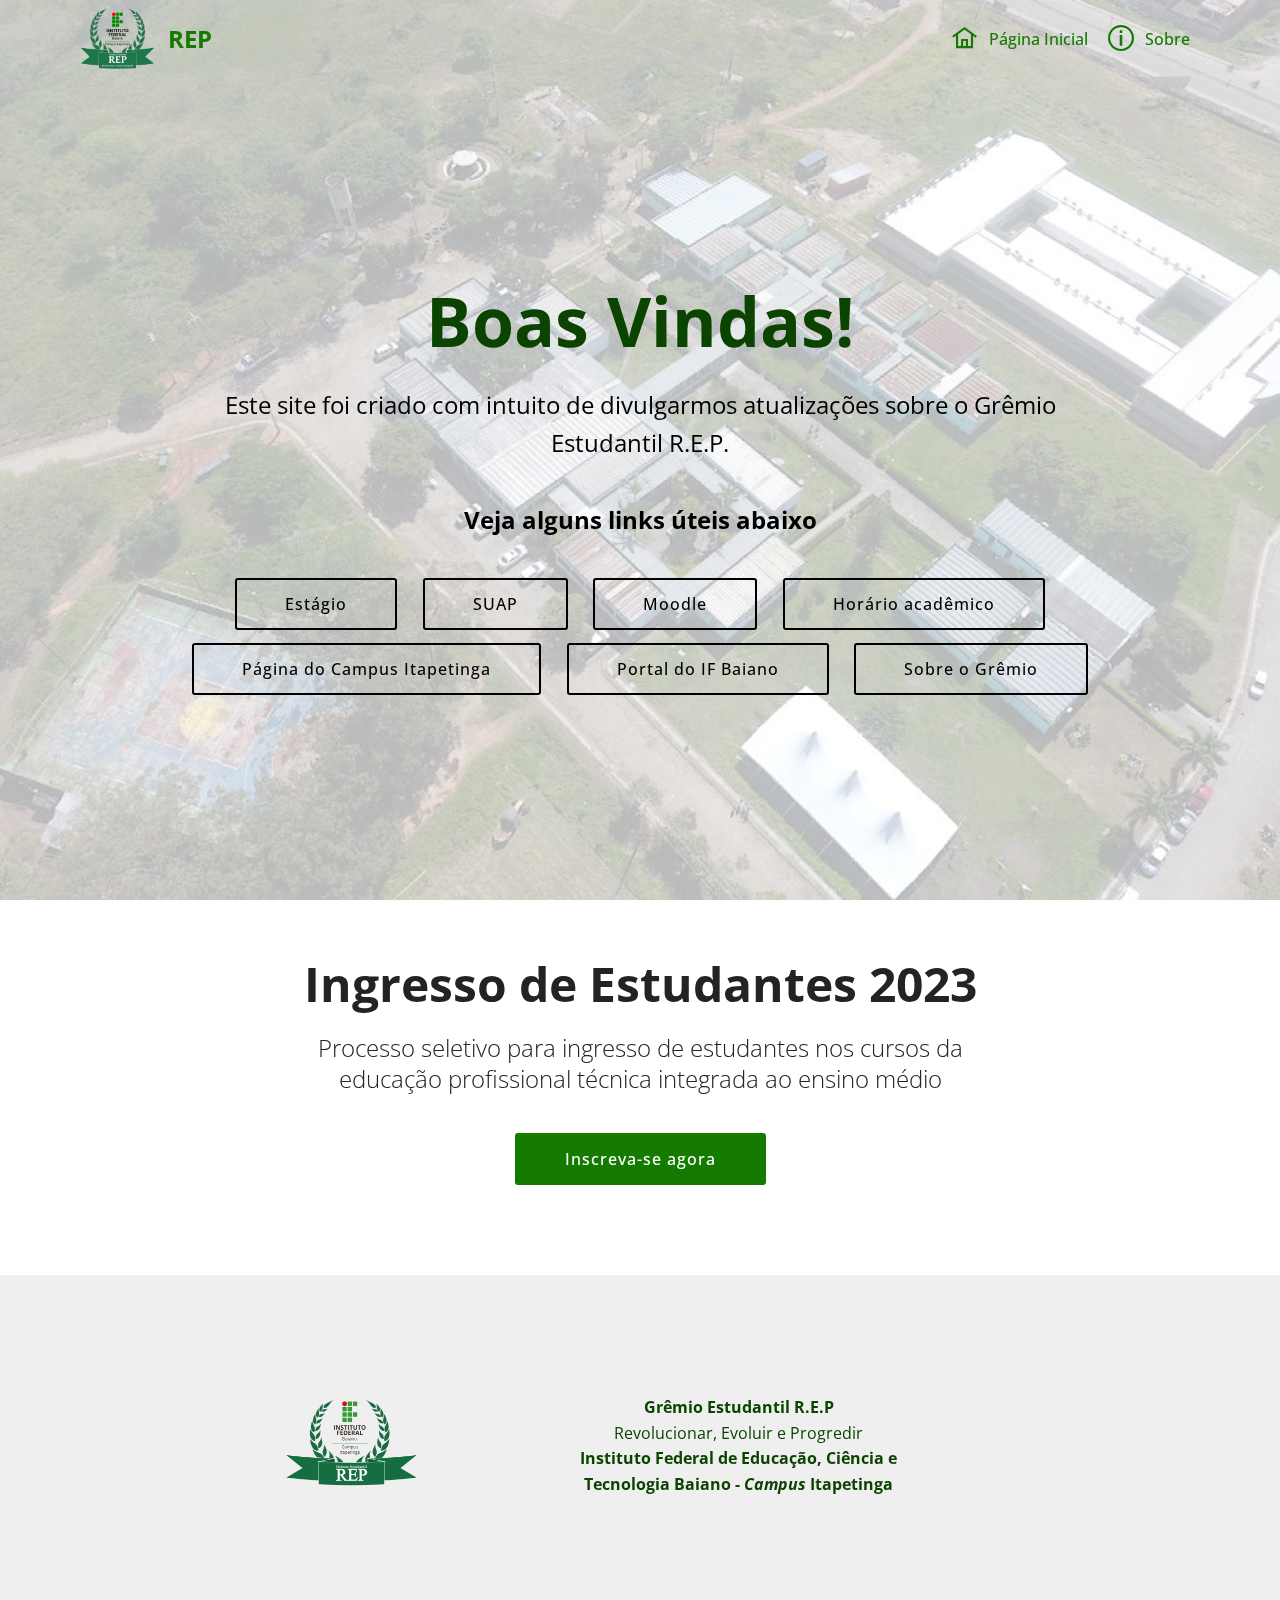
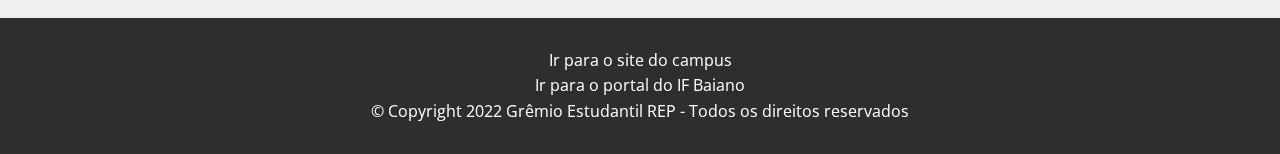
<file: index.html>
<!DOCTYPE html>
<html  >
<head>
  <!-- Site made with Mobirise Website Builder v4.12.4, https://mobirise.com -->
  <meta charset="UTF-8">
  <meta http-equiv="X-UA-Compatible" content="IE=edge">
  <meta name="generator" content="Mobirise v4.12.4, mobirise.com">
  <meta name="viewport" content="width=device-width, initial-scale=1, minimum-scale=1">
  <link rel="shortcut icon" href="assets/images/imagem1-128x112.png" type="image/x-icon">
  <meta name="description" content="">
  
  
  <title>Página Inicial - Grêmio Estudantil REP</title>
  <link rel="stylesheet" href="assets/web/assets/mobirise-icons2/mobirise2.css">
  <link rel="stylesheet" href="assets/web/assets/mobirise-icons/mobirise-icons.css">
  <link rel="stylesheet" href="assets/bootstrap/css/bootstrap.min.css">
  <link rel="stylesheet" href="assets/bootstrap/css/bootstrap-grid.min.css">
  <link rel="stylesheet" href="assets/bootstrap/css/bootstrap-reboot.min.css">
  <link rel="stylesheet" href="assets/dropdown/css/style.css">
  <link rel="stylesheet" href="assets/tether/tether.min.css">
  <link rel="stylesheet" href="assets/theme/css/style.css">
  <link rel="preload" as="style" href="assets/mobirise/css/mbr-additional.css"><link rel="stylesheet" href="assets/mobirise/css/mbr-additional.css" type="text/css">
  
  
  
</head>
<body>
  <section class="menu cid-t7lkFE9P5U" once="menu" id="menu1-1b">

    

    <nav class="navbar navbar-expand beta-menu navbar-dropdown align-items-center navbar-fixed-top navbar-toggleable-sm bg-color transparent">
        <button class="navbar-toggler navbar-toggler-right" type="button" data-toggle="collapse" data-target="#navbarSupportedContent" aria-controls="navbarSupportedContent" aria-expanded="false" aria-label="Toggle navigation">
            <div class="hamburger">
                <span></span>
                <span></span>
                <span></span>
                <span></span>
            </div>
        </button>
        <div class="menu-logo">
            <div class="navbar-brand">
                <span class="navbar-logo">
                    <a href="index.html">
                         <img src="assets/images/gremio-logo-122x99.png" alt="Mobirise" title="" style="height: 3.8rem;">
                    </a>
                </span>
                <span class="navbar-caption-wrap"><a class="navbar-caption text-success display-5" href="index.html">REP</a></span>
            </div>
        </div>
        <div class="collapse navbar-collapse" id="navbarSupportedContent">
            <ul class="navbar-nav nav-dropdown nav-right" data-app-modern-menu="true"><li class="nav-item">
                    <a class="nav-link link text-success display-4" href="index.html"><span class="mobi-mbri mobi-mbri-home mbr-iconfont mbr-iconfont-btn"></span>Página Inicial</a>
                </li>
                <li class="nav-item"><a class="nav-link link text-success display-4" href="about.html"><span class="mobi-mbri mobi-mbri-info mbr-iconfont mbr-iconfont-btn"></span>Sobre</a></li></ul>
            
        </div>
    </nav>
</section>

<section class="engine"><a href="https://mobirise.info/b">how to create your own website</a></section><section class="header5 cid-t7gV39aYhX mbr-fullscreen mbr-parallax-background" id="header5-1">

    

    <div class="mbr-overlay" style="opacity: 0.7; background-color: rgb(255, 255, 255);">
    </div>
    <div class="container">
        <div class="row justify-content-center">
            <div class="mbr-white col-md-10">
                <h1 class="mbr-section-title align-center pb-3 mbr-fonts-style display-1"><strong>
                    </strong><br><strong>Boas Vindas!</strong></h1>
                <p class="mbr-text align-center display-5 pb-3 mbr-fonts-style">
                   Este site foi criado com intuito de divulgarmos atualizações sobre o Grêmio Estudantil R.E.P.<br><br><strong>Veja alguns links úteis abaixo</strong></p>
                <div class="mbr-section-btn align-center"><a class="btn btn-md btn-info-outline display-4" href="https://www.ifbaiano.edu.br/unidades/itapetinga/alunos-estagio/">Estágio<br></a> <a class="btn btn-md btn-info-outline display-4" href="https://suap.ifbaiano.edu.br/">SUAP<br></a> <a class="btn btn-md btn-info-outline display-4" href="https://moodle.ifbaiano.edu.br/moodle/">Moodle<br></a> <a class="btn btn-md btn-info-outline display-4" href="https://www.ifbaiano.edu.br/unidades/itapetinga/horario-de-aulas/">Horário acadêmico<br></a> <a class="btn btn-md btn-info-outline display-4" href="https://www.ifbaiano.edu.br/unidades/itapetinga/">Página do Campus Itapetinga<br></a> <a class="btn btn-md btn-info-outline display-4" href="https://ifbaiano.edu.br/portal/">Portal do IF Baiano<br></a> <a class="btn btn-md btn-info-outline display-4" href="about.html">Sobre o Grêmio</a></div>
            </div>
        </div>
    </div>

    
</section>

<section class="mbr-section content4 cid-tkhcVGvUU2" id="content4-4j">

    

    <div class="container">
        <div class="media-container-row">
            <div class="title col-12 col-md-8">
                <h2 class="align-center pb-3 mbr-fonts-style display-2"><strong>Ingresso de Estudantes 2023</strong></h2>
                <h3 class="mbr-section-subtitle align-center mbr-light mbr-fonts-style display-5">
                    Processo seletivo para ingresso de estudantes nos cursos da educação profissional técnica integrada ao ensino médio</h3>
                <div class="mbr-section-btn align-center py-4"><a class="btn btn-success display-4" href="https://www.ifbaiano.edu.br/unidades/itapetinga/processo-de-ingresso-cursos-tecnicos/">Inscreva-se agora</a></div>
            </div>
        </div>
    </div>
</section>

<section class="mbr-section content7 cid-tb0P0OvzGU" id="content7-3z">
          
    

    <div class="container">
        <div class="media-container-row">
            <div class="col-12 col-md-8">
                <div class="media-container-row">
                    <div class="media-content">
                        <div class="mbr-section-text">
                            <p class="mbr-text align-right mb-0 mbr-fonts-style display-7"><strong>Grêmio Estudantil R.E.P</strong><br>Revolucionar, Evoluir e Progredir<br><strong>Instituto Federal de Educação, Ciência e<br> Tecnologia Baiano - <em>Campus </em>Itapetinga</strong></p>
                        </div>
                    </div>
                    <div class="mbr-figure" style="width: 35%;">
                     <img src="assets/images/imagem3-266x189.png" alt="Mobirise" title="">  
                    </div>
                </div>
            </div>
        </div>
    </div>
</section>

<section once="footers" class="cid-t7h51RfQyt" id="footer6-b">

    

    

    <div class="container">
        <div class="media-container-row align-center mbr-white">
            <div class="col-12">
                <p class="mbr-text mb-0 mbr-fonts-style display-7"><a href="http://itapetinga.ifbaiano.edu.br" class="text-warning">Ir para o site do campus</a><br><a href="http://ifbaiano.edu.br" class="text-warning">Ir para o portal do IF Baiano</a><br>© Copyright 2022 Grêmio Estudantil REP - Todos os direitos reservados<br></p>
            </div>
        </div>
    </div>
</section>


  <script src="assets/popper/popper.min.js"></script>
  <script src="assets/web/assets/jquery/jquery.min.js"></script>
  <script src="assets/bootstrap/js/bootstrap.min.js"></script>
  <script src="assets/dropdown/js/nav-dropdown.js"></script>
  <script src="assets/dropdown/js/navbar-dropdown.js"></script>
  <script src="assets/touchswipe/jquery.touch-swipe.min.js"></script>
  <script src="assets/parallax/jarallax.min.js"></script>
  <script src="assets/tether/tether.min.js"></script>
  <script src="assets/smoothscroll/smooth-scroll.js"></script>
  <script src="assets/theme/js/script.js"></script>
  
  
</body>
</html>
</file>
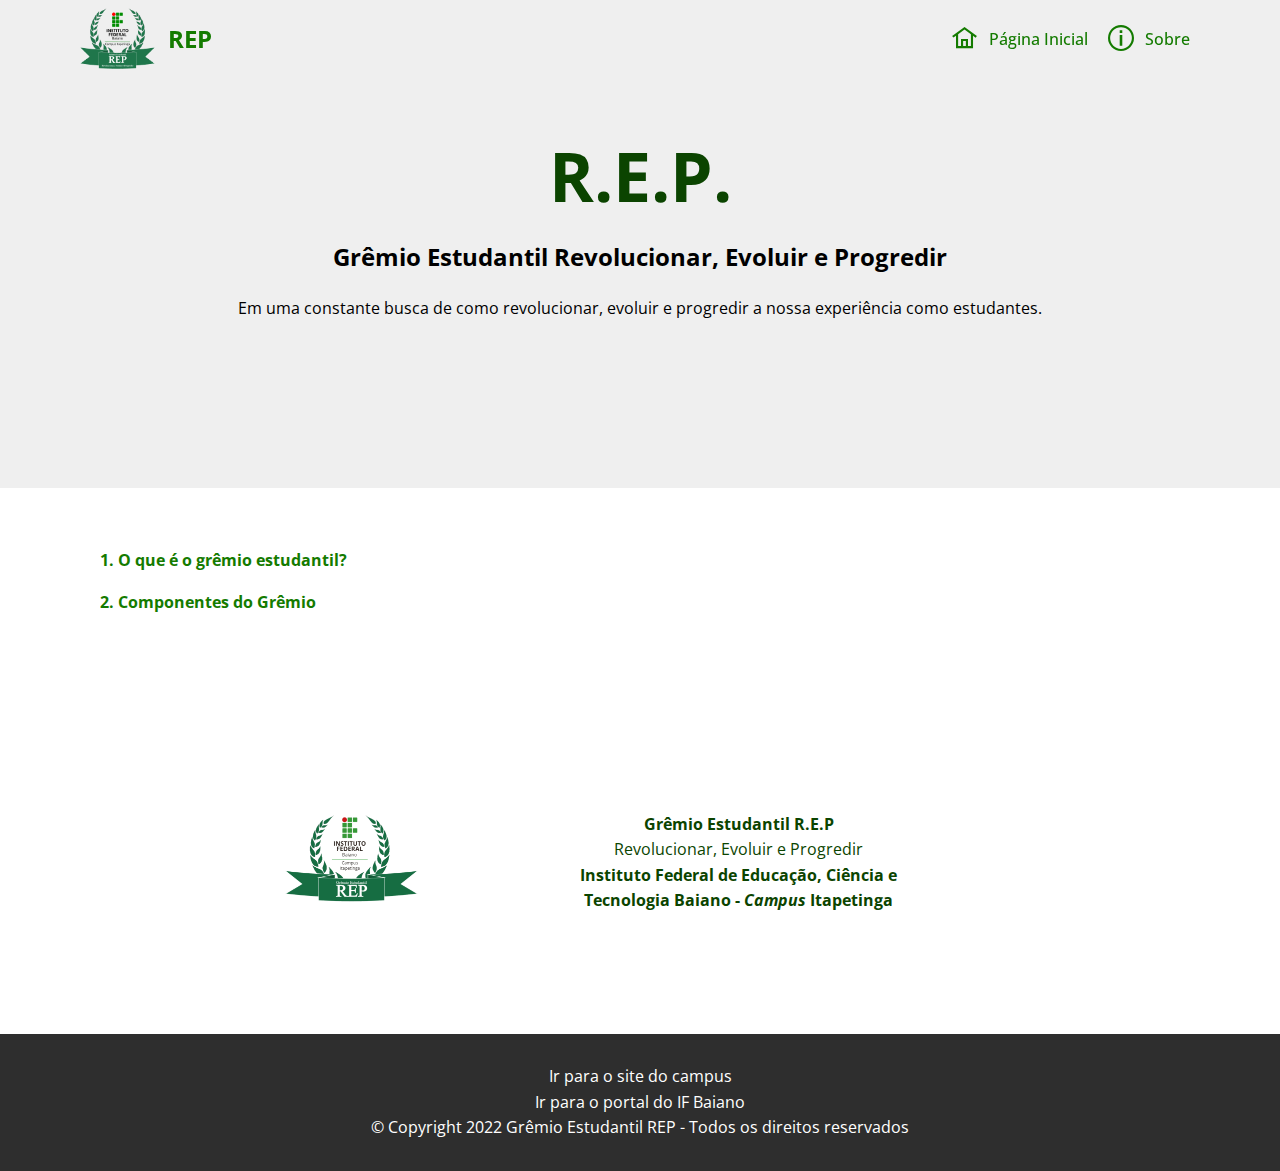
<file: about.html>
<!DOCTYPE html>
<html  >
<head>
  <!-- Site made with Mobirise Website Builder v4.12.4, https://mobirise.com -->
  <meta charset="UTF-8">
  <meta http-equiv="X-UA-Compatible" content="IE=edge">
  <meta name="generator" content="Mobirise v4.12.4, mobirise.com">
  <meta name="viewport" content="width=device-width, initial-scale=1, minimum-scale=1">
  <link rel="shortcut icon" href="assets/images/imagem1-128x112.png" type="image/x-icon">
  <meta name="description" content="Web Site Generator Description">
  
  
  <title>Sobre nós - Grêmio Estudantil REP</title>
  <link rel="stylesheet" href="assets/web/assets/mobirise-icons2/mobirise2.css">
  <link rel="stylesheet" href="assets/web/assets/mobirise-icons/mobirise-icons.css">
  <link rel="stylesheet" href="assets/bootstrap/css/bootstrap.min.css">
  <link rel="stylesheet" href="assets/bootstrap/css/bootstrap-grid.min.css">
  <link rel="stylesheet" href="assets/bootstrap/css/bootstrap-reboot.min.css">
  <link rel="stylesheet" href="assets/tether/tether.min.css">
  <link rel="stylesheet" href="assets/dropdown/css/style.css">
  <link rel="stylesheet" href="assets/socicon/css/styles.css">
  <link rel="stylesheet" href="assets/theme/css/style.css">
  <link rel="preload" as="style" href="assets/mobirise/css/mbr-additional.css"><link rel="stylesheet" href="assets/mobirise/css/mbr-additional.css" type="text/css">
  
  
  
</head>
<body>
  <section class="menu cid-t7lkFE9P5U" once="menu" id="menu1-1b">

    

    <nav class="navbar navbar-expand beta-menu navbar-dropdown align-items-center navbar-fixed-top navbar-toggleable-sm bg-color transparent">
        <button class="navbar-toggler navbar-toggler-right" type="button" data-toggle="collapse" data-target="#navbarSupportedContent" aria-controls="navbarSupportedContent" aria-expanded="false" aria-label="Toggle navigation">
            <div class="hamburger">
                <span></span>
                <span></span>
                <span></span>
                <span></span>
            </div>
        </button>
        <div class="menu-logo">
            <div class="navbar-brand">
                <span class="navbar-logo">
                    <a href="index.html">
                         <img src="assets/images/gremio-logo-122x99.png" alt="Mobirise" title="" style="height: 3.8rem;">
                    </a>
                </span>
                <span class="navbar-caption-wrap"><a class="navbar-caption text-success display-5" href="index.html">REP</a></span>
            </div>
        </div>
        <div class="collapse navbar-collapse" id="navbarSupportedContent">
            <ul class="navbar-nav nav-dropdown nav-right" data-app-modern-menu="true"><li class="nav-item">
                    <a class="nav-link link text-success display-4" href="index.html"><span class="mobi-mbri mobi-mbri-home mbr-iconfont mbr-iconfont-btn"></span>Página Inicial</a>
                </li>
                <li class="nav-item"><a class="nav-link link text-success display-4" href="about.html"><span class="mobi-mbri mobi-mbri-info mbr-iconfont mbr-iconfont-btn"></span>Sobre</a></li></ul>
            
        </div>
    </nav>
</section>

<section class="engine"><a href="https://mobirise.info/o">portfolio website templates</a></section><section class="header1 cid-t9waRIiTbR" id="header1-2v">

    

    

    <div class="container">
        <div class="row justify-content-md-center">
            <div class="mbr-white col-md-10">
                <h1 class="mbr-section-title align-center mbr-bold pb-3 mbr-fonts-style display-1">R.E.P.
                </h1>
                <h3 class="mbr-section-subtitle align-center mbr-light pb-3 mbr-fonts-style display-5"><strong>Grêmio Estudantil Revolucionar, Evoluir e Progredir</strong></h3>
                <p class="mbr-text align-center pb-3 mbr-fonts-style display-7">
                    Em uma constante busca de como revolucionar, evoluir e progredir a nossa experiência como estudantes.
                </p>
                
            </div>
        </div>
    </div>

</section>

<section class="mbr-section article content1 cid-tgnlefahUZ" id="content1-44">
    
     

    <div class="container">
        <div class="media-container-row">
            <div class="mbr-text col-12 mbr-fonts-style display-7 col-md-12"><p><a href="page2.html" class="text-success"><strong>1. O que é o grêmio estudantil?</strong></a></p><p><a href="page3.html" class="text-success"><strong>2. Componentes do Grêmio</strong></a></p></div>
        </div>
    </div>
</section>

<section class="mbr-section content7 cid-tb0OS7T7rm" id="content7-3v">
          
    

    <div class="container">
        <div class="media-container-row">
            <div class="col-12 col-md-8">
                <div class="media-container-row">
                    <div class="media-content">
                        <div class="mbr-section-text">
                            <p class="mbr-text align-right mb-0 mbr-fonts-style display-7"><strong>Grêmio Estudantil R.E.P</strong><br>Revolucionar, Evoluir e Progredir<br><strong>Instituto Federal de Educação, Ciência e<br> Tecnologia Baiano - <em>Campus </em>Itapetinga</strong></p>
                        </div>
                    </div>
                    <div class="mbr-figure" style="width: 35%;">
                     <img src="assets/images/imagem3-266x189.png" alt="Mobirise" title="">  
                    </div>
                </div>
            </div>
        </div>
    </div>
</section>

<section once="footers" class="cid-t7h51RfQyt" id="footer6-i">

    

    

    <div class="container">
        <div class="media-container-row align-center mbr-white">
            <div class="col-12">
                <p class="mbr-text mb-0 mbr-fonts-style display-7"><a href="http://itapetinga.ifbaiano.edu.br" class="text-warning">Ir para o site do campus</a><br><a href="http://ifbaiano.edu.br" class="text-warning">Ir para o portal do IF Baiano</a><br>© Copyright 2022 Grêmio Estudantil REP - Todos os direitos reservados<br></p>
            </div>
        </div>
    </div>
</section>


  <script src="assets/web/assets/jquery/jquery.min.js"></script>
  <script src="assets/popper/popper.min.js"></script>
  <script src="assets/bootstrap/js/bootstrap.min.js"></script>
  <script src="assets/tether/tether.min.js"></script>
  <script src="assets/dropdown/js/nav-dropdown.js"></script>
  <script src="assets/dropdown/js/navbar-dropdown.js"></script>
  <script src="assets/touchswipe/jquery.touch-swipe.min.js"></script>
  <script src="assets/smoothscroll/smooth-scroll.js"></script>
  <script src="assets/theme/js/script.js"></script>
  
  
</body>
</html>
</file>
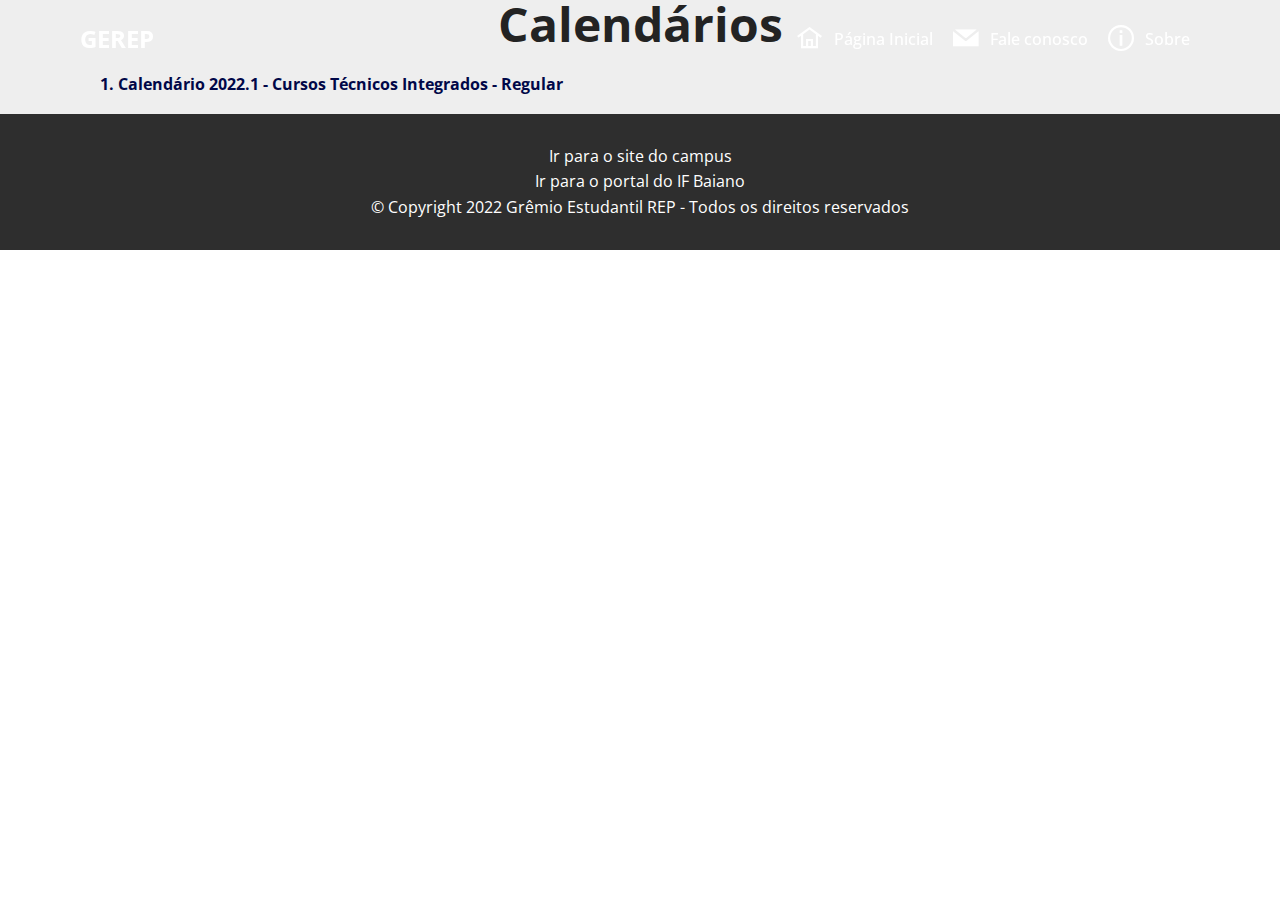
<file: calendários.html>
<!DOCTYPE html>
<html  >
<head>
  <!-- Site made with Mobirise Website Builder v4.12.4, https://mobirise.com -->
  <meta charset="UTF-8">
  <meta http-equiv="X-UA-Compatible" content="IE=edge">
  <meta name="generator" content="Mobirise v4.12.4, mobirise.com">
  <meta name="viewport" content="width=device-width, initial-scale=1, minimum-scale=1">
  <link rel="shortcut icon" href="assets/images/imagem2-128x128.png" type="image/x-icon">
  <meta name="description" content="Web Page Creator Description">
  
  
  <title>Calendários</title>
  <link rel="stylesheet" href="assets/web/assets/mobirise-icons2/mobirise2.css">
  <link rel="stylesheet" href="assets/web/assets/mobirise-icons/mobirise-icons.css">
  <link rel="stylesheet" href="assets/bootstrap/css/bootstrap.min.css">
  <link rel="stylesheet" href="assets/bootstrap/css/bootstrap-grid.min.css">
  <link rel="stylesheet" href="assets/bootstrap/css/bootstrap-reboot.min.css">
  <link rel="stylesheet" href="assets/tether/tether.min.css">
  <link rel="stylesheet" href="assets/dropdown/css/style.css">
  <link rel="stylesheet" href="assets/socicon/css/styles.css">
  <link rel="stylesheet" href="assets/theme/css/style.css">
  <link rel="preload" as="style" href="assets/mobirise/css/mbr-additional.css"><link rel="stylesheet" href="assets/mobirise/css/mbr-additional.css" type="text/css">
  
  
  
</head>
<body>
  <section class="mbr-section content4 cid-t9N8W2NyIv" id="content4-3l">

    

    <div class="container">
        <div class="media-container-row">
            <div class="title col-12 col-md-8">
                <h2 class="align-center pb-3 mbr-fonts-style display-2"><strong>
                    Calendários</strong></h2>
                
                
            </div>
        </div>
    </div>
</section>

<section class="engine"><a href="https://mobirise.info/p">site templates free download</a></section><section class="mbr-section article content1 cid-t9N95i5f7d" id="content1-3m">
    
     

    <div class="container">
        <div class="media-container-row">
            <div class="mbr-text col-12 mbr-fonts-style display-7 col-md-12"><p><a href="assets/files/Calendario-Integrado2022Regular.pdf" class="text-danger"><strong>1. Calendário 2022.1 - Cursos Técnicos Integrados - Regular</strong></a></p></div>
        </div>
    </div>
</section>

<section class="menu cid-t7lkFE9P5U" once="menu" id="menu1-3j">

    

    <nav class="navbar navbar-expand beta-menu navbar-dropdown align-items-center navbar-fixed-top navbar-toggleable-sm bg-color transparent">
        <button class="navbar-toggler navbar-toggler-right" type="button" data-toggle="collapse" data-target="#navbarSupportedContent" aria-controls="navbarSupportedContent" aria-expanded="false" aria-label="Toggle navigation">
            <div class="hamburger">
                <span></span>
                <span></span>
                <span></span>
                <span></span>
            </div>
        </button>
        <div class="menu-logo">
            <div class="navbar-brand">
                
                <span class="navbar-caption-wrap"><a class="navbar-caption text-warning display-5" href="index.html">GEREP</a></span>
            </div>
        </div>
        <div class="collapse navbar-collapse" id="navbarSupportedContent">
            <ul class="navbar-nav nav-dropdown nav-right" data-app-modern-menu="true"><li class="nav-item">
                    <a class="nav-link link text-warning display-4" href="index.html"><span class="mobi-mbri mobi-mbri-home mbr-iconfont mbr-iconfont-btn"></span>Página Inicial</a>
                </li>
                <li class="nav-item">
                    <a class="nav-link link text-warning display-4" href="faq.html"><span class="socicon socicon-mail mbr-iconfont mbr-iconfont-btn"></span>
                        
                        Fale conosco</a> 
                </li><li class="nav-item"><a class="nav-link link text-warning display-4" href="about.html"><span class="mobi-mbri mobi-mbri-info mbr-iconfont mbr-iconfont-btn"></span>Sobre</a></li></ul>
            
        </div>
    </nav>
</section>

<section once="footers" class="cid-t7h51RfQyt" id="footer6-3k">

    

    

    <div class="container">
        <div class="media-container-row align-center mbr-white">
            <div class="col-12">
                <p class="mbr-text mb-0 mbr-fonts-style display-7"><a href="http://itapetinga.ifbaiano.edu.br" class="text-warning">Ir para o site do campus</a><br><a href="http://ifbaiano.edu.br" class="text-warning">Ir para o portal do IF Baiano</a><br>© Copyright 2022 Grêmio Estudantil REP - Todos os direitos reservados<br></p>
            </div>
        </div>
    </div>
</section>


  <script src="assets/web/assets/jquery/jquery.min.js"></script>
  <script src="assets/popper/popper.min.js"></script>
  <script src="assets/bootstrap/js/bootstrap.min.js"></script>
  <script src="assets/tether/tether.min.js"></script>
  <script src="assets/dropdown/js/nav-dropdown.js"></script>
  <script src="assets/dropdown/js/navbar-dropdown.js"></script>
  <script src="assets/touchswipe/jquery.touch-swipe.min.js"></script>
  <script src="assets/smoothscroll/smooth-scroll.js"></script>
  <script src="assets/theme/js/script.js"></script>
  
  
</body>
</html>
</file>
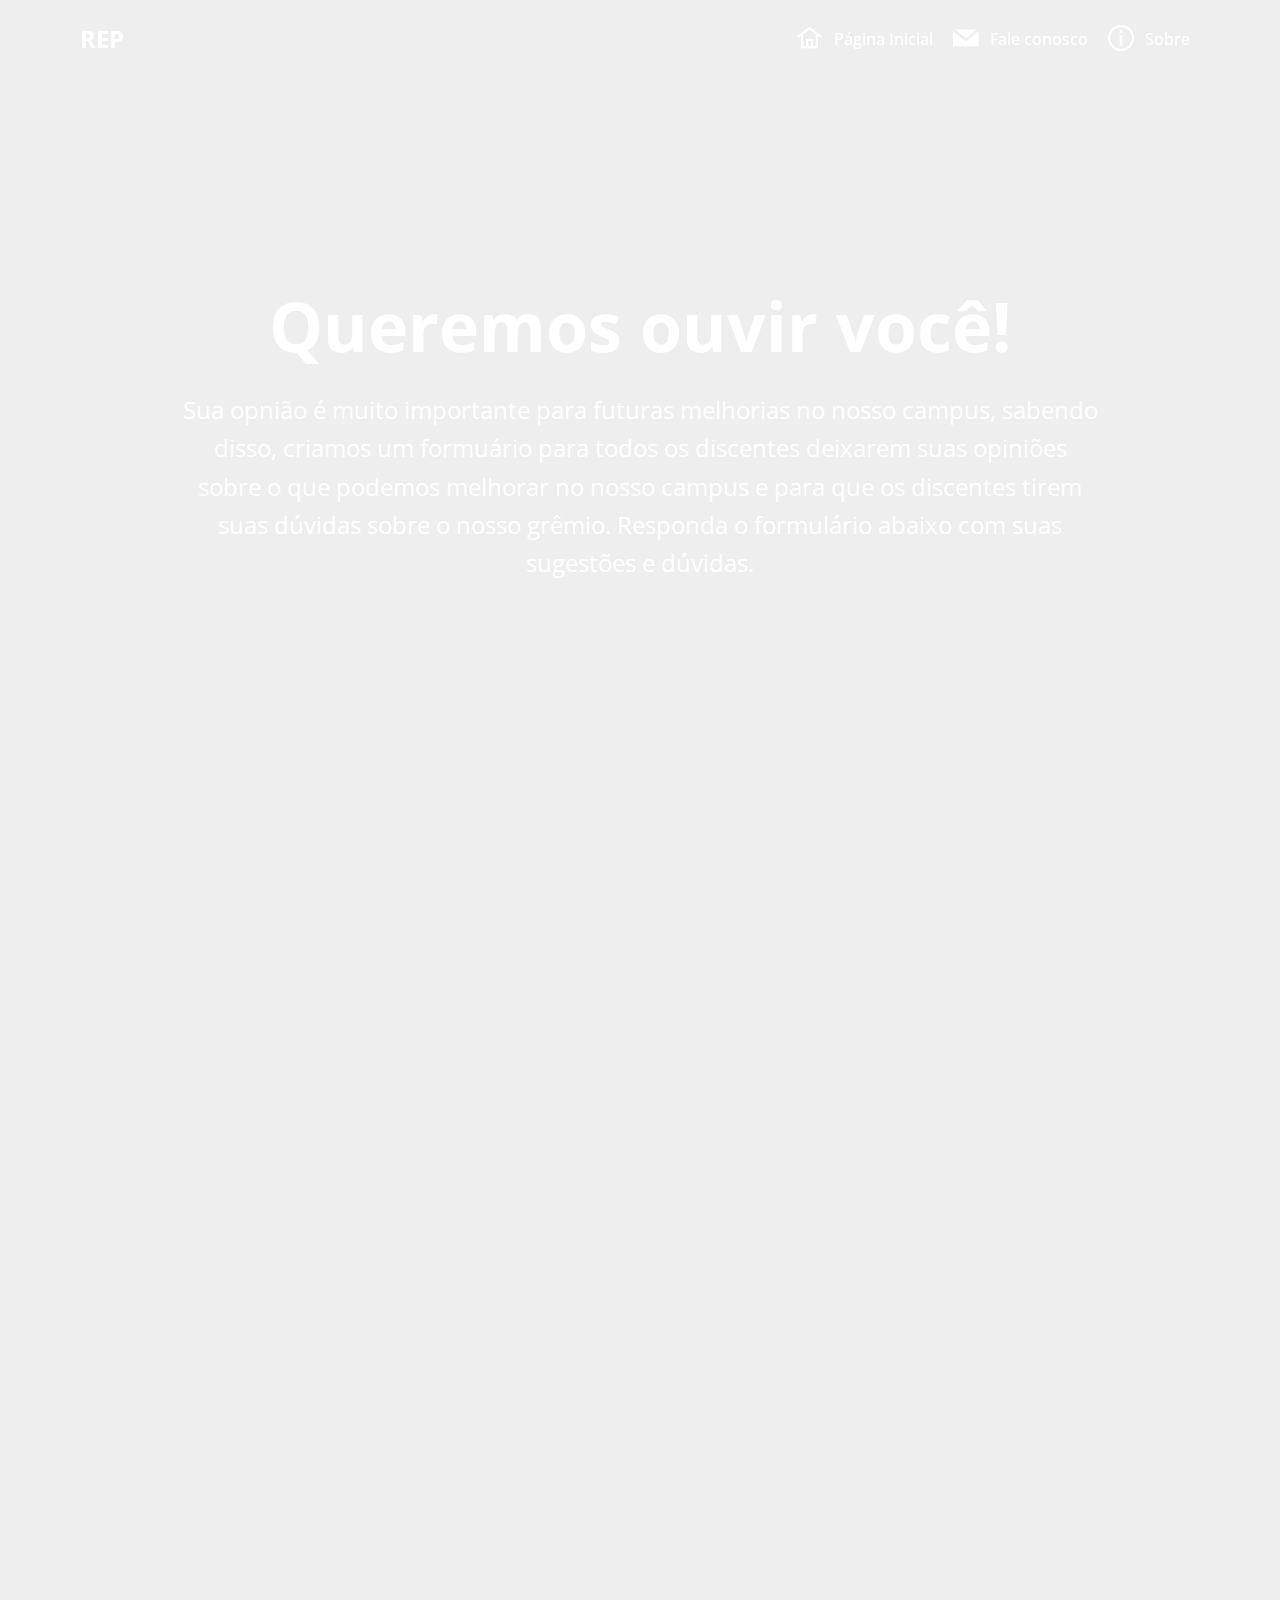
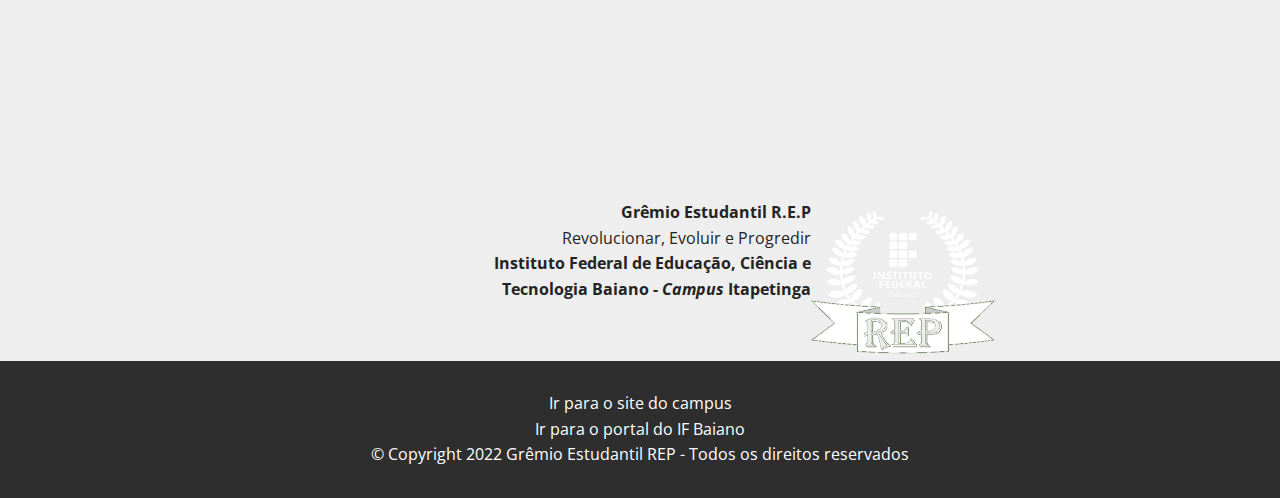
<file: faq.html>
<!DOCTYPE html>
<html  >
<head>
  <!-- Site made with Mobirise Website Builder v4.12.4, https://mobirise.com -->
  <meta charset="UTF-8">
  <meta http-equiv="X-UA-Compatible" content="IE=edge">
  <meta name="generator" content="Mobirise v4.12.4, mobirise.com">
  <meta name="viewport" content="width=device-width, initial-scale=1, minimum-scale=1">
  <link rel="shortcut icon" href="assets/images/imagem1-128x112.png" type="image/x-icon">
  <meta name="description" content="">
  
  
  <title>Fale conosco</title>
  <link rel="stylesheet" href="assets/web/assets/mobirise-icons-bold/mobirise-icons-bold.css">
  <link rel="stylesheet" href="assets/web/assets/mobirise-icons2/mobirise2.css">
  <link rel="stylesheet" href="assets/web/assets/mobirise-icons/mobirise-icons.css">
  <link rel="stylesheet" href="assets/bootstrap/css/bootstrap.min.css">
  <link rel="stylesheet" href="assets/bootstrap/css/bootstrap-grid.min.css">
  <link rel="stylesheet" href="assets/bootstrap/css/bootstrap-reboot.min.css">
  <link rel="stylesheet" href="assets/tether/tether.min.css">
  <link rel="stylesheet" href="assets/socicon/css/styles.css">
  <link rel="stylesheet" href="assets/dropdown/css/style.css">
  <link rel="stylesheet" href="assets/theme/css/style.css">
  <link rel="preload" as="style" href="assets/mobirise/css/mbr-additional.css"><link rel="stylesheet" href="assets/mobirise/css/mbr-additional.css" type="text/css">
  
  
  
</head>
<body>
  <section class="menu cid-t7lkFE9P5U" once="menu" id="menu1-1b">

    

    <nav class="navbar navbar-expand beta-menu navbar-dropdown align-items-center navbar-fixed-top navbar-toggleable-sm bg-color transparent">
        <button class="navbar-toggler navbar-toggler-right" type="button" data-toggle="collapse" data-target="#navbarSupportedContent" aria-controls="navbarSupportedContent" aria-expanded="false" aria-label="Toggle navigation">
            <div class="hamburger">
                <span></span>
                <span></span>
                <span></span>
                <span></span>
            </div>
        </button>
        <div class="menu-logo">
            <div class="navbar-brand">
                
                <span class="navbar-caption-wrap"><a class="navbar-caption text-warning display-5" href="index.html">REP</a></span>
            </div>
        </div>
        <div class="collapse navbar-collapse" id="navbarSupportedContent">
            <ul class="navbar-nav nav-dropdown nav-right" data-app-modern-menu="true"><li class="nav-item">
                    <a class="nav-link link text-warning display-4" href="index.html"><span class="mobi-mbri mobi-mbri-home mbr-iconfont mbr-iconfont-btn"></span>Página Inicial</a>
                </li>
                <li class="nav-item">
                    <a class="nav-link link text-warning display-4" href="faq.html"><span class="socicon socicon-mail mbr-iconfont mbr-iconfont-btn"></span>
                        
                        Fale conosco</a> 
                </li><li class="nav-item"><a class="nav-link link text-warning display-4" href="about.html"><span class="mobi-mbri mobi-mbri-info mbr-iconfont mbr-iconfont-btn"></span>Sobre</a></li></ul>
            
        </div>
    </nav>
</section>

<section class="engine"><a href="https://mobirise.info/j">website templates</a></section><section class="cid-t7POeqnrcm mbr-fullscreen" id="header2-2h">

    

    

    <div class="container align-center">
        <div class="row justify-content-md-center">
            <div class="mbr-white col-md-10">
                <h1 class="mbr-section-title mbr-bold pb-3 mbr-fonts-style display-1">Queremos ouvir você!<br></h1>
                
                <p class="mbr-text pb-3 mbr-fonts-style display-5">
                    Sua opnião é muito importante para futuras melhorias no nosso campus, sabendo disso, criamos um formuário para todos os discentes deixarem suas opiniões sobre o que podemos melhorar no nosso campus e para que os discentes tirem suas dúvidas sobre o nosso grêmio. Responda o formulário abaixo com suas sugestões e dúvidas.
                </p>
                
            </div>
        </div>
    </div>
    
</section>

<section class="cid-t7OzqWnqI0 mbr-fullscreen" id="header2-2e">

    

    

    <div class="container align-center">
        <div class="row justify-content-md-center">
            <div class="mbr-white col-md-10">
                
                
                
                
                <iframe src="https://docs.google.com/forms/d/e/1FAIpQLSe-ff7L3YINzg9woUzVf7P0Z2J8fRbyEaQ6bJJ-93hAlMy4ow/viewform?embedded=true" width="340" height="500" frameborder="0" marginheight="0" marginwidth="0">Carregando…</iframe>
            </div>
        </div>
    </div>
    
</section>

<section class="mbr-section content7 cid-ta3E051HhF" id="content7-3u">
          
    

    <div class="container">
        <div class="media-container-row">
            <div class="col-12 col-md-8">
                <div class="media-container-row">
                    <div class="media-content">
                        <div class="mbr-section-text">
                            <p class="mbr-text align-right mb-0 mbr-fonts-style display-7"><strong>Grêmio Estudantil R.E.P</strong><br>Revolucionar, Evoluir e Progredir<br><strong>Instituto Federal de Educação, Ciência e<br> Tecnologia Baiano - <em>Campus </em>Itapetinga</strong></p>
                        </div>
                    </div>
                    <div class="mbr-figure" style="width: 35%;">
                     <img src="assets/images/imagem1-342x299.png" alt="Mobirise" title="">  
                    </div>
                </div>
            </div>
        </div>
    </div>
</section>

<section once="footers" class="cid-t7h51RfQyt" id="footer6-b">

    

    

    <div class="container">
        <div class="media-container-row align-center mbr-white">
            <div class="col-12">
                <p class="mbr-text mb-0 mbr-fonts-style display-7"><a href="http://itapetinga.ifbaiano.edu.br" class="text-warning">Ir para o site do campus</a><br><a href="http://ifbaiano.edu.br" class="text-warning">Ir para o portal do IF Baiano</a><br>© Copyright 2022 Grêmio Estudantil REP - Todos os direitos reservados<br></p>
            </div>
        </div>
    </div>
</section>


  <script src="assets/web/assets/jquery/jquery.min.js"></script>
  <script src="assets/popper/popper.min.js"></script>
  <script src="assets/bootstrap/js/bootstrap.min.js"></script>
  <script src="assets/smoothscroll/smooth-scroll.js"></script>
  <script src="assets/touchswipe/jquery.touch-swipe.min.js"></script>
  <script src="assets/tether/tether.min.js"></script>
  <script src="assets/dropdown/js/nav-dropdown.js"></script>
  <script src="assets/dropdown/js/navbar-dropdown.js"></script>
  <script src="assets/theme/js/script.js"></script>
  
  
</body>
</html>
</file>
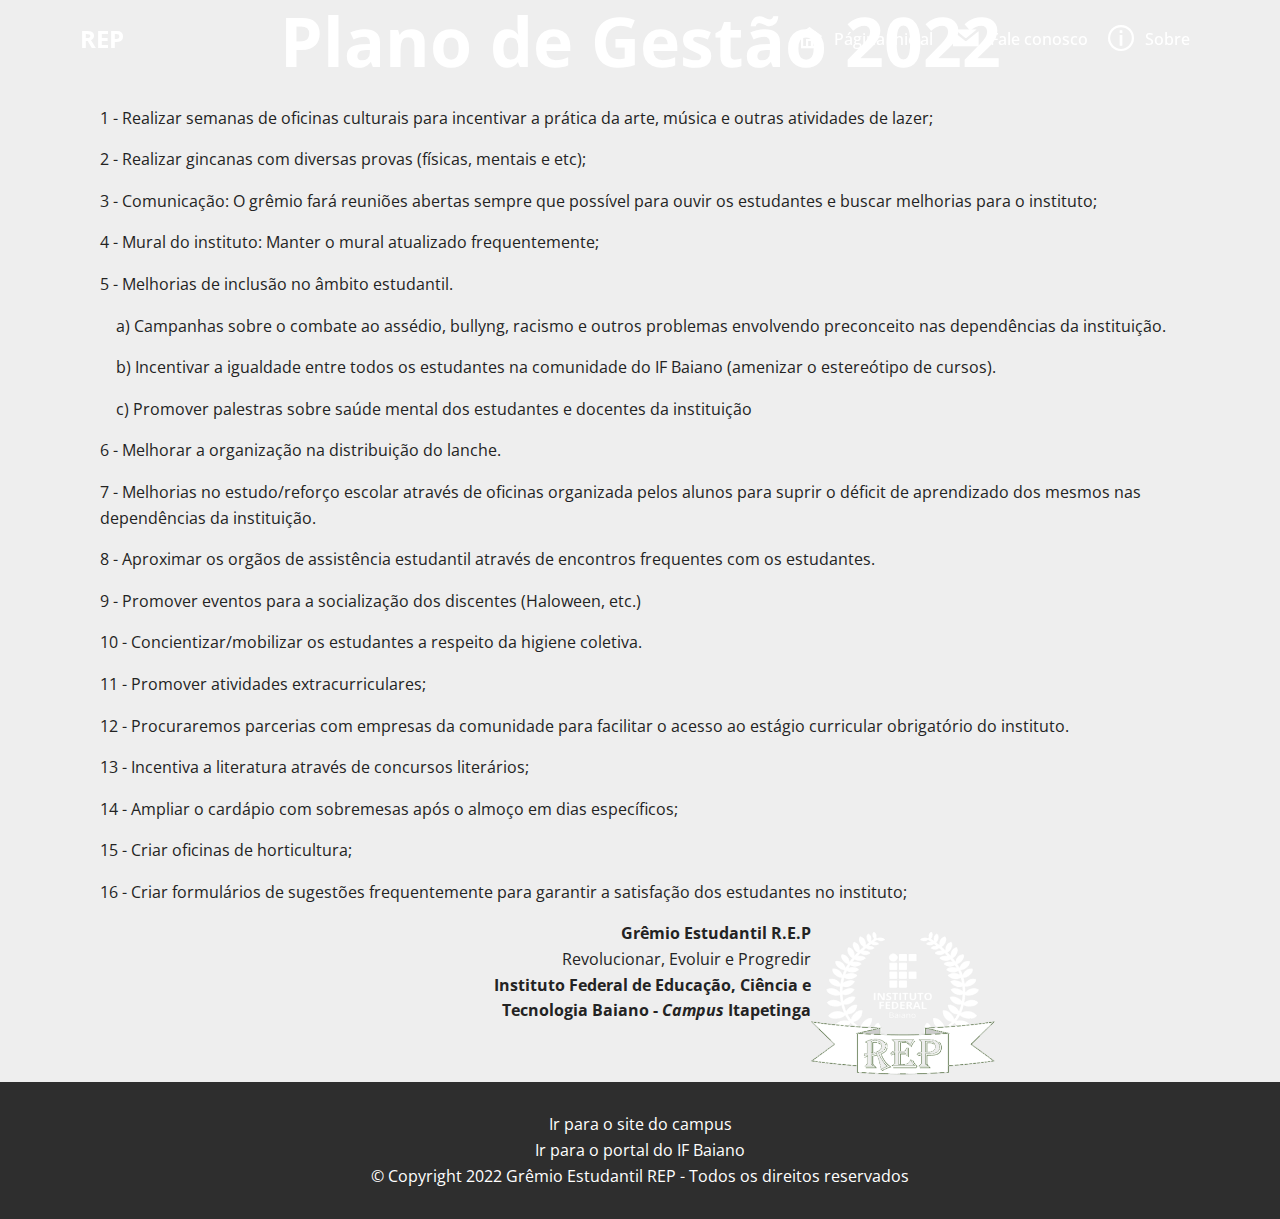
<file: gestao.html>
<!DOCTYPE html>
<html  >
<head>
  <!-- Site made with Mobirise Website Builder v4.12.4, https://mobirise.com -->
  <meta charset="UTF-8">
  <meta http-equiv="X-UA-Compatible" content="IE=edge">
  <meta name="generator" content="Mobirise v4.12.4, mobirise.com">
  <meta name="viewport" content="width=device-width, initial-scale=1, minimum-scale=1">
  <link rel="shortcut icon" href="assets/images/imagem1-128x112.png" type="image/x-icon">
  <meta name="description" content="">
  
  
  <title>Plano de Gestão 2022</title>
  <link rel="stylesheet" href="assets/web/assets/mobirise-icons2/mobirise2.css">
  <link rel="stylesheet" href="assets/web/assets/mobirise-icons/mobirise-icons.css">
  <link rel="stylesheet" href="assets/bootstrap/css/bootstrap.min.css">
  <link rel="stylesheet" href="assets/bootstrap/css/bootstrap-grid.min.css">
  <link rel="stylesheet" href="assets/bootstrap/css/bootstrap-reboot.min.css">
  <link rel="stylesheet" href="assets/tether/tether.min.css">
  <link rel="stylesheet" href="assets/dropdown/css/style.css">
  <link rel="stylesheet" href="assets/socicon/css/styles.css">
  <link rel="stylesheet" href="assets/theme/css/style.css">
  <link rel="preload" as="style" href="assets/mobirise/css/mbr-additional.css"><link rel="stylesheet" href="assets/mobirise/css/mbr-additional.css" type="text/css">
  
  
  
</head>
<body>
  <section class="menu cid-t7lkFE9P5U" once="menu" id="menu1-1c">

    

    <nav class="navbar navbar-expand beta-menu navbar-dropdown align-items-center navbar-fixed-top navbar-toggleable-sm bg-color transparent">
        <button class="navbar-toggler navbar-toggler-right" type="button" data-toggle="collapse" data-target="#navbarSupportedContent" aria-controls="navbarSupportedContent" aria-expanded="false" aria-label="Toggle navigation">
            <div class="hamburger">
                <span></span>
                <span></span>
                <span></span>
                <span></span>
            </div>
        </button>
        <div class="menu-logo">
            <div class="navbar-brand">
                
                <span class="navbar-caption-wrap"><a class="navbar-caption text-warning display-5" href="index.html">REP</a></span>
            </div>
        </div>
        <div class="collapse navbar-collapse" id="navbarSupportedContent">
            <ul class="navbar-nav nav-dropdown nav-right" data-app-modern-menu="true"><li class="nav-item">
                    <a class="nav-link link text-warning display-4" href="index.html"><span class="mobi-mbri mobi-mbri-home mbr-iconfont mbr-iconfont-btn"></span>Página Inicial</a>
                </li>
                <li class="nav-item">
                    <a class="nav-link link text-warning display-4" href="faq.html"><span class="socicon socicon-mail mbr-iconfont mbr-iconfont-btn"></span>
                        
                        Fale conosco</a> 
                </li><li class="nav-item"><a class="nav-link link text-warning display-4" href="about.html"><span class="mobi-mbri mobi-mbri-info mbr-iconfont mbr-iconfont-btn"></span>Sobre</a></li></ul>
            
        </div>
    </nav>
</section>

<section class="engine"><a href="https://mobirise.info/j">website templates</a></section><section class="header5 cid-t8nG4prM5i" id="header5-2s">

    

    
    <div class="container">
        <div class="row justify-content-center">
            <div class="mbr-white col-md-10">
                <h1 class="mbr-section-title align-center pb-3 mbr-fonts-style display-1"><strong>
                    Plano de Gestão 2022</strong><br></h1>
                
                
            </div>
        </div>
    </div>

    
</section>

<section class="mbr-section article content1 cid-t7pp5ze8mA" id="content1-1f">
    
     

    <div class="container">
        <div class="media-container-row">
            <div class="mbr-text col-12 mbr-fonts-style display-7 col-md-12"><p>1 - Realizar semanas de oficinas culturais para incentivar a prática da arte, música e outras atividades de lazer;
</p><p>2 - Realizar gincanas com diversas provas (físicas, mentais e etc);
</p><p>3 - Comunicação: O grêmio fará reuniões abertas sempre que possível para ouvir os estudantes e buscar melhorias para o instituto;
</p><p>4 - Mural do instituto: Manter o mural atualizado frequentemente;
</p><p>5 - Melhorias de inclusão no âmbito estudantil.
</p><p>&nbsp; &nbsp; a) Campanhas sobre o combate ao assédio, bullyng, racismo e outros problemas envolvendo preconceito nas dependências da instituição.
</p><p>&nbsp; &nbsp; b) Incentivar a igualdade entre todos os estudantes na comunidade do IF Baiano (amenizar o estereótipo de cursos).
</p><p>&nbsp; &nbsp; c) Promover palestras sobre saúde mental dos estudantes e docentes da instituição
</p><p>6 - Melhorar a organização na distribuição do lanche.
</p><p>7 - Melhorias no estudo/reforço escolar através de oficinas organizada pelos alunos para suprir o déficit de aprendizado dos mesmos nas dependências da instituição.
</p><p>8 - Aproximar os orgãos de assistência estudantil através de encontros frequentes com os estudantes.
</p><p>9 - Promover eventos para a socialização dos discentes (Haloween, etc.)
</p><p>10 - Concientizar/mobilizar os estudantes a respeito da higiene coletiva.
</p><p>11 -  Promover atividades extracurriculares;
</p><p>12 - Procuraremos parcerias com empresas da comunidade para facilitar o acesso ao estágio curricular obrigatório do instituto.
</p><p>13 - Incentiva a literatura através de concursos literários;
</p><p>14 - Ampliar o cardápio com sobremesas após o almoço em dias específicos;
</p><p>15 - Criar oficinas de horticultura;
</p><p>16 - Criar formulários de sugestões frequentemente para garantir a satisfação dos estudantes no instituto;</p></div>
        </div>
    </div>
</section>

<section class="mbr-section content7 cid-tb0OUTpBym" id="content7-3w">
          
    

    <div class="container">
        <div class="media-container-row">
            <div class="col-12 col-md-8">
                <div class="media-container-row">
                    <div class="media-content">
                        <div class="mbr-section-text">
                            <p class="mbr-text align-right mb-0 mbr-fonts-style display-7"><strong>Grêmio Estudantil R.E.P</strong><br>Revolucionar, Evoluir e Progredir<br><strong>Instituto Federal de Educação, Ciência e<br> Tecnologia Baiano - <em>Campus </em>Itapetinga</strong></p>
                        </div>
                    </div>
                    <div class="mbr-figure" style="width: 35%;">
                     <img src="assets/images/imagem1-342x299.png" alt="Mobirise" title="">  
                    </div>
                </div>
            </div>
        </div>
    </div>
</section>

<section once="footers" class="cid-t7h51RfQyt" id="footer6-1d">

    

    

    <div class="container">
        <div class="media-container-row align-center mbr-white">
            <div class="col-12">
                <p class="mbr-text mb-0 mbr-fonts-style display-7"><a href="http://itapetinga.ifbaiano.edu.br" class="text-warning">Ir para o site do campus</a><br><a href="http://ifbaiano.edu.br" class="text-warning">Ir para o portal do IF Baiano</a><br>© Copyright 2022 Grêmio Estudantil REP - Todos os direitos reservados<br></p>
            </div>
        </div>
    </div>
</section>


  <script src="assets/web/assets/jquery/jquery.min.js"></script>
  <script src="assets/popper/popper.min.js"></script>
  <script src="assets/bootstrap/js/bootstrap.min.js"></script>
  <script src="assets/tether/tether.min.js"></script>
  <script src="assets/dropdown/js/nav-dropdown.js"></script>
  <script src="assets/dropdown/js/navbar-dropdown.js"></script>
  <script src="assets/touchswipe/jquery.touch-swipe.min.js"></script>
  <script src="assets/smoothscroll/smooth-scroll.js"></script>
  <script src="assets/theme/js/script.js"></script>
  
  
</body>
</html>
</file>
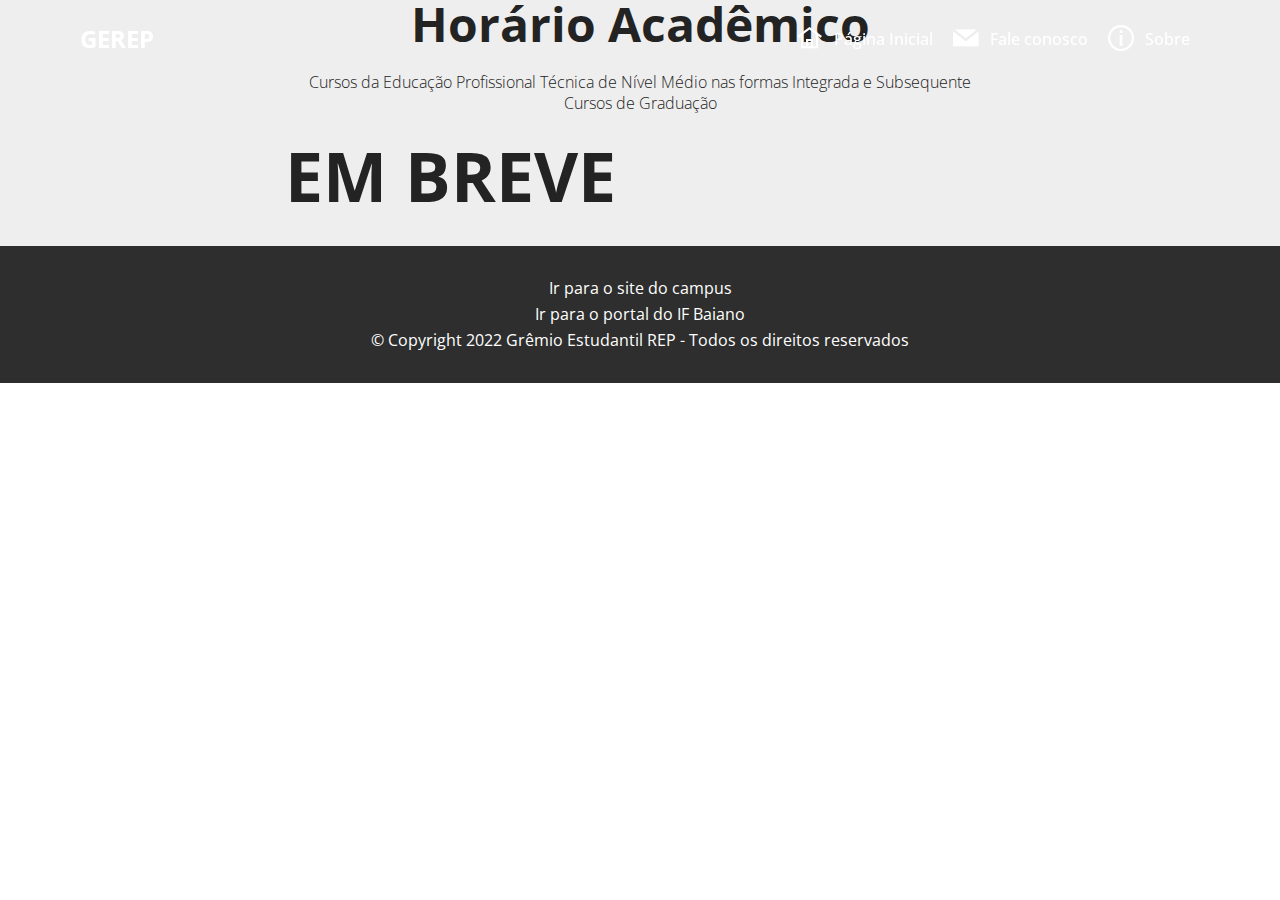
<file: horarios.html>
<!DOCTYPE html>
<html  >
<head>
  <!-- Site made with Mobirise Website Builder v4.12.4, https://mobirise.com -->
  <meta charset="UTF-8">
  <meta http-equiv="X-UA-Compatible" content="IE=edge">
  <meta name="generator" content="Mobirise v4.12.4, mobirise.com">
  <meta name="viewport" content="width=device-width, initial-scale=1, minimum-scale=1">
  <link rel="shortcut icon" href="assets/images/imagem2-128x128.png" type="image/x-icon">
  <meta name="description" content="Website Creator Description">
  
  
  <title>Horários</title>
  <link rel="stylesheet" href="assets/web/assets/mobirise-icons2/mobirise2.css">
  <link rel="stylesheet" href="assets/web/assets/mobirise-icons/mobirise-icons.css">
  <link rel="stylesheet" href="assets/bootstrap/css/bootstrap.min.css">
  <link rel="stylesheet" href="assets/bootstrap/css/bootstrap-grid.min.css">
  <link rel="stylesheet" href="assets/bootstrap/css/bootstrap-reboot.min.css">
  <link rel="stylesheet" href="assets/tether/tether.min.css">
  <link rel="stylesheet" href="assets/dropdown/css/style.css">
  <link rel="stylesheet" href="assets/socicon/css/styles.css">
  <link rel="stylesheet" href="assets/theme/css/style.css">
  <link rel="preload" as="style" href="assets/mobirise/css/mbr-additional.css"><link rel="stylesheet" href="assets/mobirise/css/mbr-additional.css" type="text/css">
  
  
  
</head>
<body>
  <section class="menu cid-t7lkFE9P5U" once="menu" id="menu1-3n">

    

    <nav class="navbar navbar-expand beta-menu navbar-dropdown align-items-center navbar-fixed-top navbar-toggleable-sm bg-color transparent">
        <button class="navbar-toggler navbar-toggler-right" type="button" data-toggle="collapse" data-target="#navbarSupportedContent" aria-controls="navbarSupportedContent" aria-expanded="false" aria-label="Toggle navigation">
            <div class="hamburger">
                <span></span>
                <span></span>
                <span></span>
                <span></span>
            </div>
        </button>
        <div class="menu-logo">
            <div class="navbar-brand">
                
                <span class="navbar-caption-wrap"><a class="navbar-caption text-warning display-5" href="index.html">GEREP</a></span>
            </div>
        </div>
        <div class="collapse navbar-collapse" id="navbarSupportedContent">
            <ul class="navbar-nav nav-dropdown nav-right" data-app-modern-menu="true"><li class="nav-item">
                    <a class="nav-link link text-warning display-4" href="index.html"><span class="mobi-mbri mobi-mbri-home mbr-iconfont mbr-iconfont-btn"></span>Página Inicial</a>
                </li>
                <li class="nav-item">
                    <a class="nav-link link text-warning display-4" href="faq.html"><span class="socicon socicon-mail mbr-iconfont mbr-iconfont-btn"></span>
                        
                        Fale conosco</a> 
                </li><li class="nav-item"><a class="nav-link link text-warning display-4" href="about.html"><span class="mobi-mbri mobi-mbri-info mbr-iconfont mbr-iconfont-btn"></span>Sobre</a></li></ul>
            
        </div>
    </nav>
</section>

<section class="engine"><a href="https://mobirise.info/j">website templates</a></section><section class="mbr-section content4 cid-t9N9VE3cOZ" id="content4-3p">

    

    <div class="container">
        <div class="media-container-row">
            <div class="title col-12 col-md-8">
                <h2 class="align-center pb-3 mbr-fonts-style display-2"><strong>
                    Horário Acadêmico</strong></h2>
                <h3 class="mbr-section-subtitle align-center mbr-light mbr-fonts-style display-7">Cursos da Educação Profissional Técnica de Nível Médio nas formas Integrada e Subsequente<br>Cursos de Graduação</h3>
                
            </div>
        </div>
    </div>
</section>

<section class="mbr-section article content1 cid-t9N9W8KWOi" id="content1-3q">
    
     

    <div class="container">
        <div class="media-container-row">
            <div class="mbr-text col-12 mbr-fonts-style display-1 col-md-8"><p><strong>EM BREVE</strong></p></div>
        </div>
    </div>
</section>

<section once="footers" class="cid-t7h51RfQyt" id="footer6-3o">

    

    

    <div class="container">
        <div class="media-container-row align-center mbr-white">
            <div class="col-12">
                <p class="mbr-text mb-0 mbr-fonts-style display-7"><a href="http://itapetinga.ifbaiano.edu.br" class="text-warning">Ir para o site do campus</a><br><a href="http://ifbaiano.edu.br" class="text-warning">Ir para o portal do IF Baiano</a><br>© Copyright 2022 Grêmio Estudantil REP - Todos os direitos reservados<br></p>
            </div>
        </div>
    </div>
</section>


  <script src="assets/web/assets/jquery/jquery.min.js"></script>
  <script src="assets/popper/popper.min.js"></script>
  <script src="assets/bootstrap/js/bootstrap.min.js"></script>
  <script src="assets/tether/tether.min.js"></script>
  <script src="assets/dropdown/js/nav-dropdown.js"></script>
  <script src="assets/dropdown/js/navbar-dropdown.js"></script>
  <script src="assets/touchswipe/jquery.touch-swipe.min.js"></script>
  <script src="assets/smoothscroll/smooth-scroll.js"></script>
  <script src="assets/theme/js/script.js"></script>
  
  
</body>
</html>
</file>
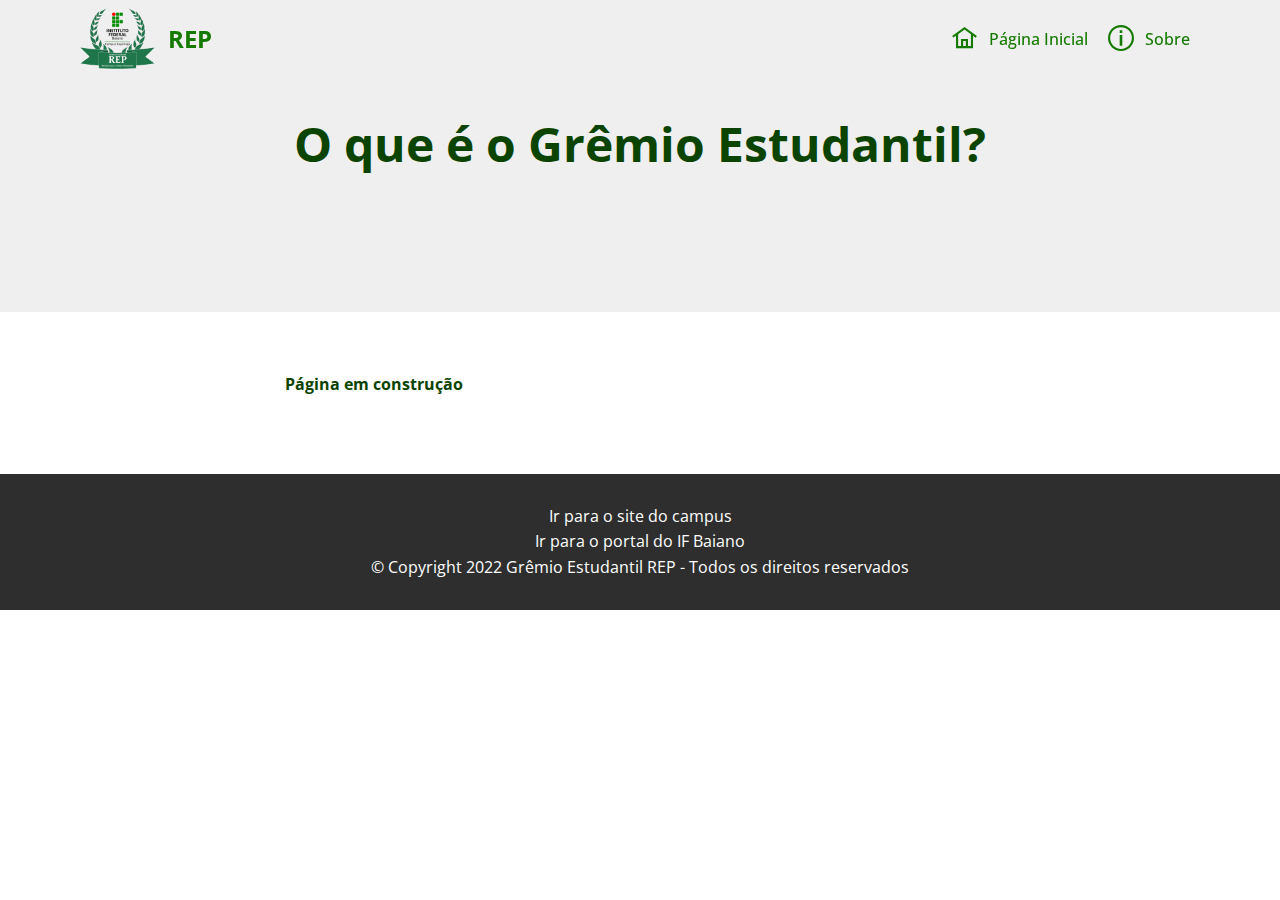
<file: page2.html>
<!DOCTYPE html>
<html  >
<head>
  <!-- Site made with Mobirise Website Builder v4.12.4, https://mobirise.com -->
  <meta charset="UTF-8">
  <meta http-equiv="X-UA-Compatible" content="IE=edge">
  <meta name="generator" content="Mobirise v4.12.4, mobirise.com">
  <meta name="viewport" content="width=device-width, initial-scale=1, minimum-scale=1">
  <link rel="shortcut icon" href="assets/images/imagem1-128x112.png" type="image/x-icon">
  <meta name="description" content="Website Maker Description">
  
  
  <title>O que é o Grêmio Estudantil? - Grêmio Estudantil REP</title>
  <link rel="stylesheet" href="assets/web/assets/mobirise-icons/mobirise-icons.css">
  <link rel="stylesheet" href="assets/web/assets/mobirise-icons2/mobirise2.css">
  <link rel="stylesheet" href="assets/bootstrap/css/bootstrap.min.css">
  <link rel="stylesheet" href="assets/bootstrap/css/bootstrap-grid.min.css">
  <link rel="stylesheet" href="assets/bootstrap/css/bootstrap-reboot.min.css">
  <link rel="stylesheet" href="assets/tether/tether.min.css">
  <link rel="stylesheet" href="assets/dropdown/css/style.css">
  <link rel="stylesheet" href="assets/theme/css/style.css">
  <link rel="preload" as="style" href="assets/mobirise/css/mbr-additional.css"><link rel="stylesheet" href="assets/mobirise/css/mbr-additional.css" type="text/css">
  
  
  
</head>
<body>
  <section class="menu cid-t7lkFE9P5U" once="menu" id="menu1-46">

    

    <nav class="navbar navbar-expand beta-menu navbar-dropdown align-items-center navbar-fixed-top navbar-toggleable-sm bg-color transparent">
        <button class="navbar-toggler navbar-toggler-right" type="button" data-toggle="collapse" data-target="#navbarSupportedContent" aria-controls="navbarSupportedContent" aria-expanded="false" aria-label="Toggle navigation">
            <div class="hamburger">
                <span></span>
                <span></span>
                <span></span>
                <span></span>
            </div>
        </button>
        <div class="menu-logo">
            <div class="navbar-brand">
                <span class="navbar-logo">
                    <a href="index.html">
                         <img src="assets/images/gremio-logo-122x99.png" alt="Mobirise" title="" style="height: 3.8rem;">
                    </a>
                </span>
                <span class="navbar-caption-wrap"><a class="navbar-caption text-success display-5" href="index.html">REP</a></span>
            </div>
        </div>
        <div class="collapse navbar-collapse" id="navbarSupportedContent">
            <ul class="navbar-nav nav-dropdown nav-right" data-app-modern-menu="true"><li class="nav-item">
                    <a class="nav-link link text-success display-4" href="index.html"><span class="mobi-mbri mobi-mbri-home mbr-iconfont mbr-iconfont-btn"></span>Página Inicial</a>
                </li>
                <li class="nav-item"><a class="nav-link link text-success display-4" href="about.html"><span class="mobi-mbri mobi-mbri-info mbr-iconfont mbr-iconfont-btn"></span>Sobre</a></li></ul>
            
        </div>
    </nav>
</section>

<section class="engine"><a href="https://mobirise.info/t">free amp template</a></section><section class="mbr-section content4 cid-tgnmtvelZt" id="content4-4d">

    

    <div class="container">
        <div class="media-container-row">
            <div class="title col-12 col-md-8">
                <h2 class="align-center pb-3 mbr-fonts-style display-2"><strong>
                    O que é o Grêmio Estudantil?</strong></h2>
                
                
            </div>
        </div>
    </div>
</section>

<section class="mbr-section article content1 cid-tgnmurUrQf" id="content1-4e">
    
     

    <div class="container">
        <div class="media-container-row">
            <div class="mbr-text col-12 mbr-fonts-style display-7 col-md-8"><p><strong>Página em construção</strong></p></div>
        </div>
    </div>
</section>

<section once="footers" class="cid-t7h51RfQyt" id="footer6-45">

    

    

    <div class="container">
        <div class="media-container-row align-center mbr-white">
            <div class="col-12">
                <p class="mbr-text mb-0 mbr-fonts-style display-7"><a href="http://itapetinga.ifbaiano.edu.br" class="text-warning">Ir para o site do campus</a><br><a href="http://ifbaiano.edu.br" class="text-warning">Ir para o portal do IF Baiano</a><br>© Copyright 2022 Grêmio Estudantil REP - Todos os direitos reservados<br></p>
            </div>
        </div>
    </div>
</section>


  <script src="assets/web/assets/jquery/jquery.min.js"></script>
  <script src="assets/popper/popper.min.js"></script>
  <script src="assets/bootstrap/js/bootstrap.min.js"></script>
  <script src="assets/tether/tether.min.js"></script>
  <script src="assets/smoothscroll/smooth-scroll.js"></script>
  <script src="assets/dropdown/js/nav-dropdown.js"></script>
  <script src="assets/dropdown/js/navbar-dropdown.js"></script>
  <script src="assets/touchswipe/jquery.touch-swipe.min.js"></script>
  <script src="assets/theme/js/script.js"></script>
  
  
</body>
</html>
</file>
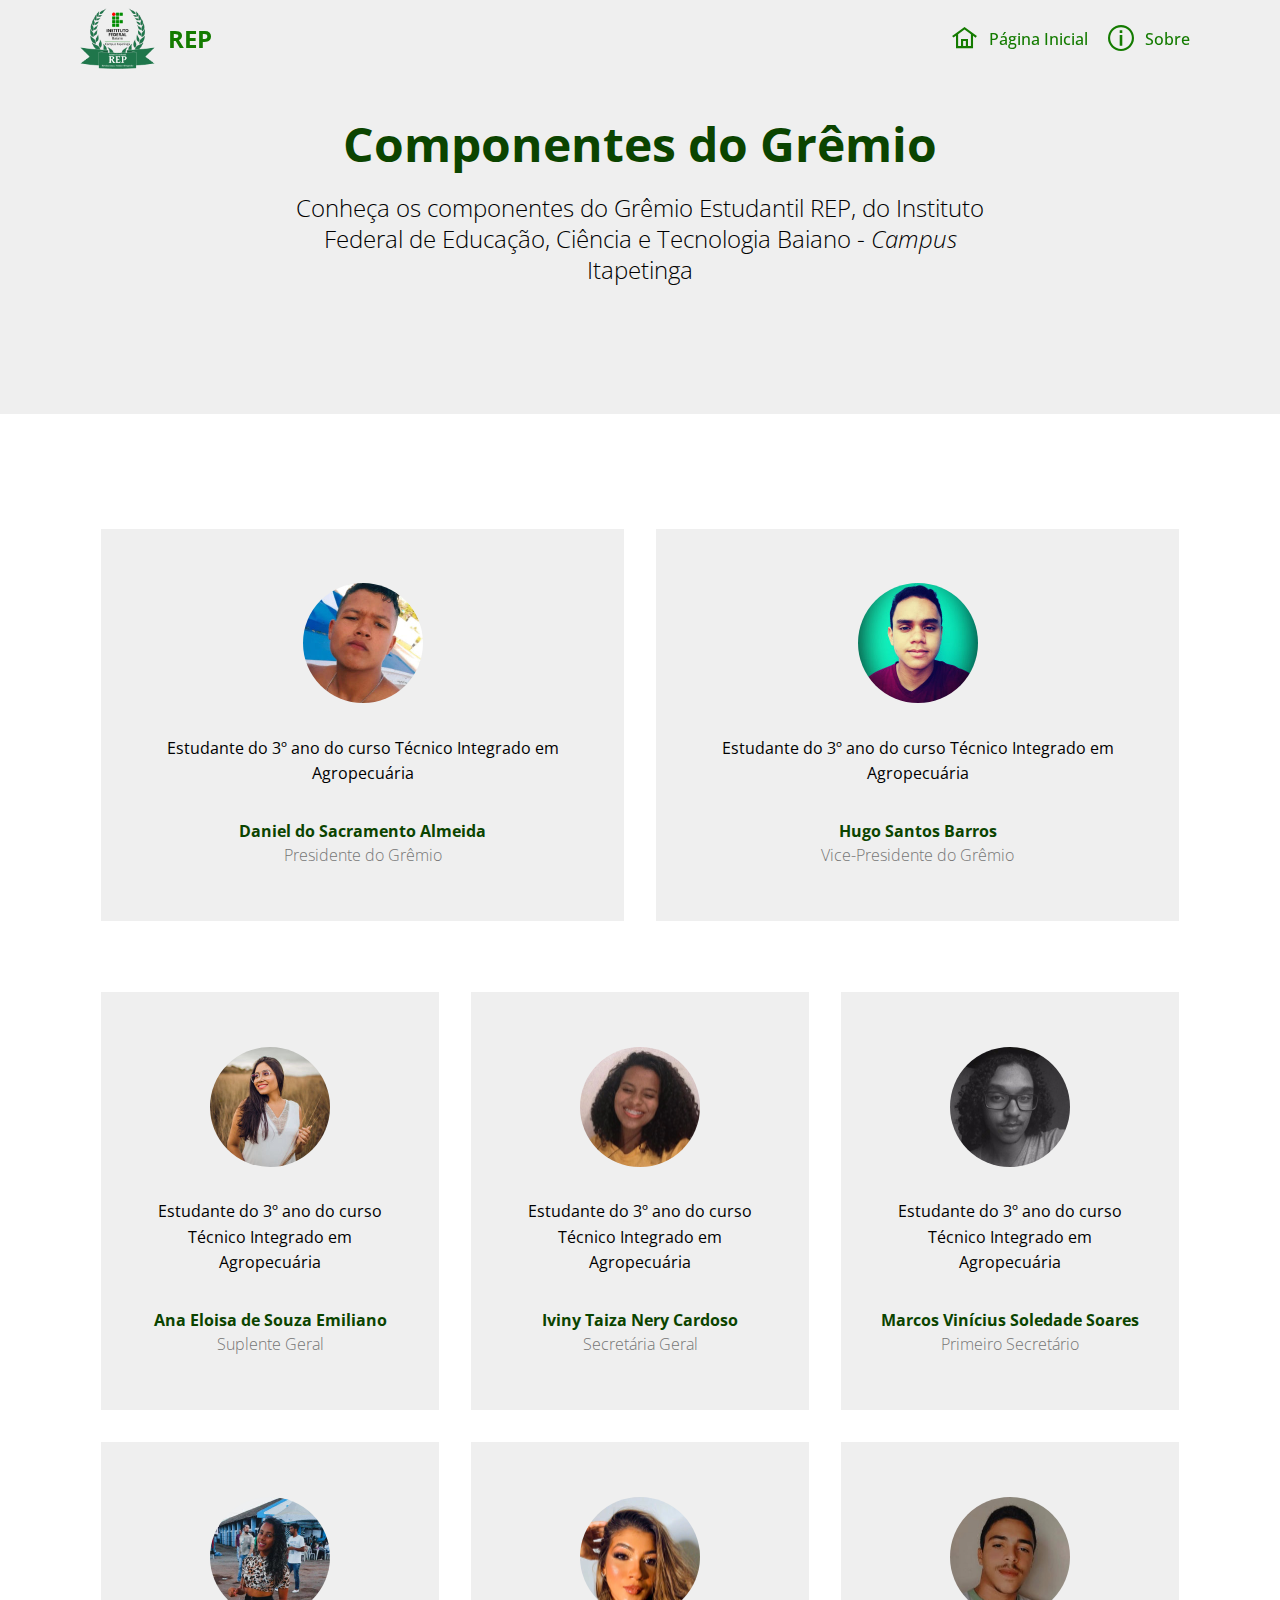
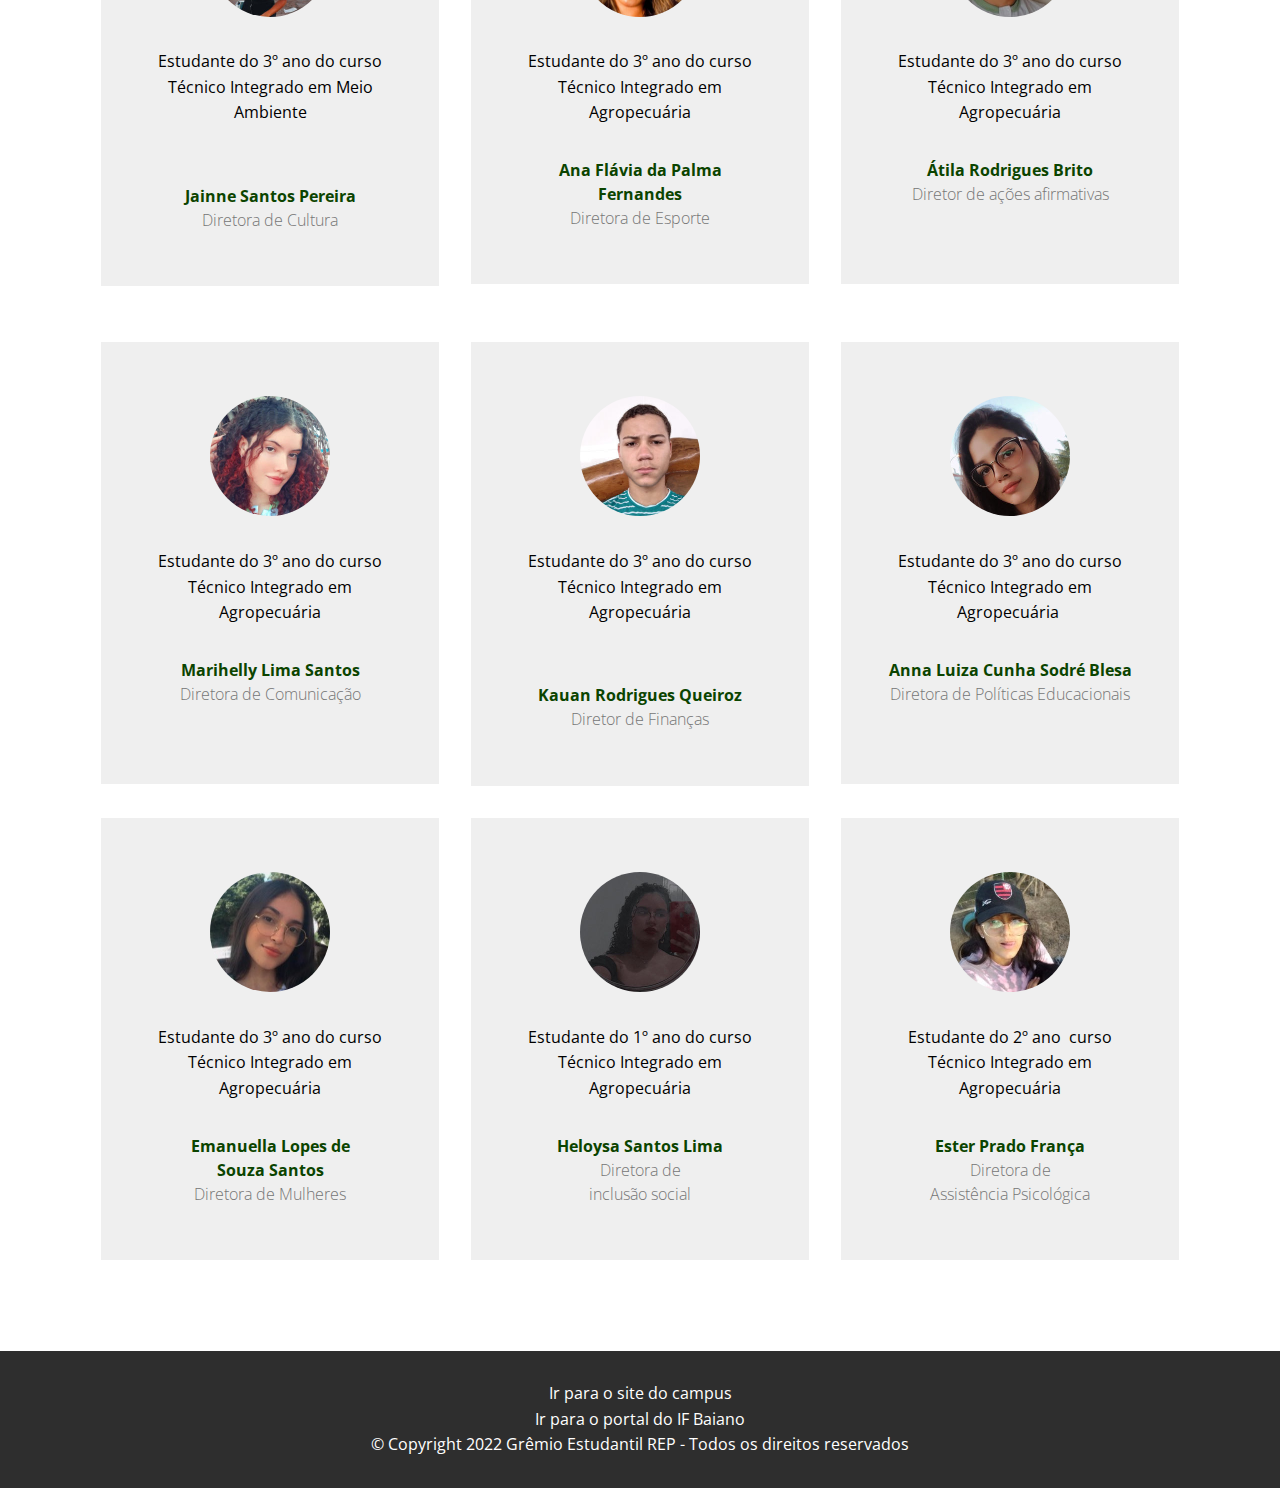
<file: page3.html>
<!DOCTYPE html>
<html  >
<head>
  <!-- Site made with Mobirise Website Builder v4.12.4, https://mobirise.com -->
  <meta charset="UTF-8">
  <meta http-equiv="X-UA-Compatible" content="IE=edge">
  <meta name="generator" content="Mobirise v4.12.4, mobirise.com">
  <meta name="viewport" content="width=device-width, initial-scale=1, minimum-scale=1">
  <link rel="shortcut icon" href="assets/images/imagem1-128x112.png" type="image/x-icon">
  <meta name="description" content="Website Creator Description">
  
  
  <title>Componentes do Grêmio - Grêmio Estudantil REP</title>
  <link rel="stylesheet" href="assets/web/assets/mobirise-icons/mobirise-icons.css">
  <link rel="stylesheet" href="assets/web/assets/mobirise-icons2/mobirise2.css">
  <link rel="stylesheet" href="assets/bootstrap/css/bootstrap.min.css">
  <link rel="stylesheet" href="assets/bootstrap/css/bootstrap-grid.min.css">
  <link rel="stylesheet" href="assets/bootstrap/css/bootstrap-reboot.min.css">
  <link rel="stylesheet" href="assets/tether/tether.min.css">
  <link rel="stylesheet" href="assets/dropdown/css/style.css">
  <link rel="stylesheet" href="assets/theme/css/style.css">
  <link rel="preload" as="style" href="assets/mobirise/css/mbr-additional.css"><link rel="stylesheet" href="assets/mobirise/css/mbr-additional.css" type="text/css">
  
  
  
</head>
<body>
  <section class="menu cid-t7lkFE9P5U" once="menu" id="menu1-48">

    

    <nav class="navbar navbar-expand beta-menu navbar-dropdown align-items-center navbar-fixed-top navbar-toggleable-sm bg-color transparent">
        <button class="navbar-toggler navbar-toggler-right" type="button" data-toggle="collapse" data-target="#navbarSupportedContent" aria-controls="navbarSupportedContent" aria-expanded="false" aria-label="Toggle navigation">
            <div class="hamburger">
                <span></span>
                <span></span>
                <span></span>
                <span></span>
            </div>
        </button>
        <div class="menu-logo">
            <div class="navbar-brand">
                <span class="navbar-logo">
                    <a href="index.html">
                         <img src="assets/images/gremio-logo-122x99.png" alt="Mobirise" title="" style="height: 3.8rem;">
                    </a>
                </span>
                <span class="navbar-caption-wrap"><a class="navbar-caption text-success display-5" href="index.html">REP</a></span>
            </div>
        </div>
        <div class="collapse navbar-collapse" id="navbarSupportedContent">
            <ul class="navbar-nav nav-dropdown nav-right" data-app-modern-menu="true"><li class="nav-item">
                    <a class="nav-link link text-success display-4" href="index.html"><span class="mobi-mbri mobi-mbri-home mbr-iconfont mbr-iconfont-btn"></span>Página Inicial</a>
                </li>
                <li class="nav-item"><a class="nav-link link text-success display-4" href="about.html"><span class="mobi-mbri mobi-mbri-info mbr-iconfont mbr-iconfont-btn"></span>Sobre</a></li></ul>
            
        </div>
    </nav>
</section>

<section class="engine"><a href="https://mobirise.info/z">best website templates</a></section><section class="mbr-section content4 cid-tgnmdm7R0i" id="content4-4c">

    

    <div class="container">
        <div class="media-container-row">
            <div class="title col-12 col-md-8">
                <h2 class="align-center pb-3 mbr-fonts-style display-2"><strong>Componentes do Grêmio</strong></h2>
                <h3 class="mbr-section-subtitle align-center mbr-light mbr-fonts-style display-5">Conheça os componentes do Grêmio Estudantil REP, do Instituto Federal de Educação, Ciência e Tecnologia Baiano - <em>Campus </em>Itapetinga</h3>
                
            </div>
        </div>
    </div>
</section>

<section class="testimonials1 cid-tgnm3Ns8uB" id="testimonials1-49">

    

    
    <div class="container">
        <div class="media-container-row">
            <div class="title col-12 align-center">
                
                
            </div>
        </div>
    </div>

    <div class="container pt-3 mt-2">
        <div class="media-container-row">
            <div class="mbr-testimonial p-3 align-center col-12 col-md-6">
                <div class="panel-item p-3">
                    <div class="card-block">
                        <div class="testimonial-photo">
                            <img src="assets/images/whatsapp-image-2022-05-30-at-13.37.39-1-240x240.jpg" alt="" title="">
                        </div>
                        <p class="mbr-text mbr-fonts-style display-7">
                           Estudante do 3º ano do curso Técnico Integrado em Agropecuária
                        </p>
                    </div>
                    <div class="card-footer">
                        <div class="mbr-author-name mbr-bold mbr-fonts-style display-7">
                             Daniel do Sacramento Almeida</div>
                        <small class="mbr-author-desc mbr-italic mbr-light mbr-fonts-style display-7">Presidente do Grêmio<br></small>
                    </div>
                </div>
            </div>

            <div class="mbr-testimonial p-3 align-center col-12 col-md-6">
                <div class="panel-item p-3">
                    <div class="card-block">
                        <div class="testimonial-photo">
                            <img src="assets/images/142489606-1413213705676662-2955418784153900560-n-240x240.jpg" alt="" title="">
                        </div>
                        <p class="mbr-text mbr-fonts-style display-7">
                           Estudante do 3º ano do curso Técnico Integrado em Agropecuária</p>
                    </div>
                    <div class="card-footer">
                        <div class="mbr-author-name mbr-bold mbr-fonts-style display-7">
                             Hugo Santos Barros</div>
                        <small class="mbr-author-desc mbr-italic mbr-light mbr-fonts-style display-7">Vice-Presidente do Grêmio</small>
                    </div>
                </div>
            </div>

            

            

            

            
        </div>
    </div>   
</section>

<section class="testimonials1 cid-tgnm4iQOjx" id="testimonials1-4a">

    

    
    <div class="container">
        <div class="media-container-row">
            <div class="title col-12 align-center">
                
                
            </div>
        </div>
    </div>

    <div class="container pt-3 mt-2">
        <div class="media-container-row">
            <div class="mbr-testimonial p-3 align-center col-12 col-md-6 col-lg-4">
                <div class="panel-item p-3">
                    <div class="card-block">
                        <div class="testimonial-photo">
                            <img src="assets/images/whatsapp-image-2022-05-30-at-12.34.02-240x240.jpg" alt="" title="">
                        </div>
                        <p class="mbr-text mbr-fonts-style display-7">
                           Estudante do 3º ano do curso Técnico Integrado em Agropecuária
                        </p>
                    </div>
                    <div class="card-footer">
                        <div class="mbr-author-name mbr-bold mbr-fonts-style display-7">
                             Ana Eloisa de Souza Emiliano</div>
                        <small class="mbr-author-desc mbr-italic mbr-light mbr-fonts-style display-7">Suplente Geral</small>
                    </div>
                </div>
            </div>

            <div class="mbr-testimonial p-3 align-center col-12 col-md-6 col-lg-4">
                <div class="panel-item p-3">
                    <div class="card-block">
                        <div class="testimonial-photo">
                            <img src="assets/images/whatsapp-image-2022-05-29-at-22.37.01-240x427.jpeg" alt="" title="">
                        </div>
                        <p class="mbr-text mbr-fonts-style display-7">
                           Estudante do 3º ano do curso Técnico Integrado em Agropecuária
                        </p>
                    </div>
                    <div class="card-footer">
                        <div class="mbr-author-name mbr-bold mbr-fonts-style display-7">
                             Iviny Taiza Nery Cardoso</div>
                        <small class="mbr-author-desc mbr-italic mbr-light mbr-fonts-style display-7">Secretária Geral
                        </small>
                    </div>
                </div>
            </div>

            <div class="mbr-testimonial p-3 align-center col-12 col-md-6 col-lg-4">
                <div class="panel-item p-3">
                    <div class="card-block">
                        <div class="testimonial-photo">
                            <img src="assets/images/whatsapp-image-2022-05-29-at-23.14.01-240x427.jpeg" alt="" title="">
                        </div>
                        <p class="mbr-text mbr-fonts-style display-7">
                           Estudante do 3º ano do curso Técnico Integrado em Agropecuária
                        </p>
                    </div>
                    <div class="card-footer">
                        <div class="mbr-author-name mbr-bold mbr-fonts-style display-7">Marcos Vinícius Soledade Soares</div>
                        <small class="mbr-author-desc mbr-italic mbr-light mbr-fonts-style display-7">Primeiro Secretário</small>
                    </div>
                </div>
            </div>

            <div class="mbr-testimonial p-3 align-center col-12 col-md-6 col-lg-4">
                <div class="panel-item p-3">
                    <div class="card-block">
                        <div class="testimonial-photo">
                            <img src="assets/images/whatsapp-image-2022-05-30-at-12.38.03-240x284.jpg" alt="" title="">
                        </div>
                        <p class="mbr-text mbr-fonts-style display-7">
                           Estudante do 3º ano do curso Técnico Integrado em Meio Ambiente<br><br></p>
                    </div>
                    <div class="card-footer">
                        <div class="mbr-author-name mbr-bold mbr-fonts-style display-7">Jainne Santos Pereira</div>
                        <small class="mbr-author-desc mbr-italic mbr-light mbr-fonts-style display-7">Diretora de Cultura</small>
                    </div>
                </div>
            </div>

            <div class="mbr-testimonial p-3 align-center col-12 col-md-6 col-lg-4">
                <div class="panel-item p-3">
                    <div class="card-block">
                        <div class="testimonial-photo">
                            <img src="assets/images/whatsapp-image-2022-05-29-at-22.27.50-240x331.jpg" alt="" title="">
                        </div>
                        <p class="mbr-text mbr-fonts-style display-7">
                           Estudante do 3º ano do curso Técnico Integrado em Agropecuária
                        </p>
                    </div>
                    <div class="card-footer">
                        <div class="mbr-author-name mbr-bold mbr-fonts-style display-7">Ana Flávia da Palma
<div>Fernandes</div></div>
                        <small class="mbr-author-desc mbr-italic mbr-light mbr-fonts-style display-7">Diretora de Esporte</small>
                    </div>
                </div>
            </div>

            <div class="mbr-testimonial p-3 align-center col-12 col-md-6 col-lg-4">
                <div class="panel-item p-3">
                    <div class="card-block">
                        <div class="testimonial-photo">
                            <img src="assets/images/whatsapp-image-2022-05-30-at-13.15.45-240x427.jpeg" alt="" title="">
                        </div>
                        <p class="mbr-text mbr-fonts-style display-7">
                           Estudante do 3º ano do curso Técnico Integrado em Agropecuária
                    </p></div>
                    <div class="card-footer">
                        <div class="mbr-author-name mbr-bold mbr-fonts-style display-7">Átila Rodrigues Brito</div>
                        <small class="mbr-author-desc mbr-italic mbr-light mbr-fonts-style display-7">Diretor de ações afirmativas<br><br></small>
                    </div>
                </div>
            </div>
        </div>
    </div>   
</section>

<section class="testimonials1 cid-tgnm9TqmnE" id="testimonials1-4b">

    

    
    <div class="container">
        <div class="media-container-row">
            <div class="title col-12 align-center">
                
                
            </div>
        </div>
    </div>

    <div class="container pt-3 mt-2">
        <div class="media-container-row">
            <div class="mbr-testimonial p-3 align-center col-12 col-md-6 col-lg-4">
                <div class="panel-item p-3">
                    <div class="card-block">
                        <div class="testimonial-photo">
                            <img src="assets/images/whatsapp-image-2022-05-30-at-12.31.42-240x304.jpg" alt="" title="">
                        </div>
                        <p class="mbr-text mbr-fonts-style display-7">
                           Estudante do 3º ano do curso Técnico Integrado em Agropecuária
                        </p>
                    </div>
                    <div class="card-footer">
                        <div class="mbr-author-name mbr-bold mbr-fonts-style display-7">Marihelly Lima Santos</div>
                        <small class="mbr-author-desc mbr-italic mbr-light mbr-fonts-style display-7">Diretora de Comunicação<br><br></small>
                    </div>
                </div>
            </div>

            <div class="mbr-testimonial p-3 align-center col-12 col-md-6 col-lg-4">
                <div class="panel-item p-3">
                    <div class="card-block">
                        <div class="testimonial-photo">
                            <img src="assets/images/whatsapp-image-2022-05-30-at-12.28.51-240x237.jpg" alt="" title="">
                        </div>
                        <p class="mbr-text mbr-fonts-style display-7">
                           Estudante do 3º ano do curso Técnico Integrado em Agropecuária<br><br>
                        </p>
                    </div>
                    <div class="card-footer">
                        <div class="mbr-author-name mbr-bold mbr-fonts-style display-7">
                             Kauan Rodrigues Queiroz</div>
                        <small class="mbr-author-desc mbr-italic mbr-light mbr-fonts-style display-7">Diretor de Finanças</small>
                    </div>
                </div>
            </div>

            <div class="mbr-testimonial p-3 align-center col-12 col-md-6 col-lg-4">
                <div class="panel-item p-3">
                    <div class="card-block">
                        <div class="testimonial-photo">
                            <img src="assets/images/whatsapp-image-2022-05-29-at-22.49.23-240x427.jpg" alt="" title="">
                        </div>
                        <p class="mbr-text mbr-fonts-style display-7">Estudante do 3º ano do curso Técnico Integrado em Agropecuária&nbsp;<br></p>
                    </div>
                    <div class="card-footer">
                        <div class="mbr-author-name mbr-bold mbr-fonts-style display-7">
                             Anna Luiza Cunha Sodré Blesa</div>
                        <small class="mbr-author-desc mbr-italic mbr-light mbr-fonts-style display-7">Diretora de Políticas Educacionais<br><br></small>
                    </div>
                </div>
            </div>

            <div class="mbr-testimonial p-3 align-center col-12 col-md-6 col-lg-4">
                <div class="panel-item p-3">
                    <div class="card-block">
                        <div class="testimonial-photo">
                            <img src="assets/images/whatsapp-image-2022-05-29-at-22.51.59-240x415.jpeg" alt="" title="">
                        </div>
                        <p class="mbr-text mbr-fonts-style display-7">
                           Estudante do 3º ano do curso Técnico Integrado em Agropecuária 
                        </p>
                    </div>
                    <div class="card-footer">
                        <div class="mbr-author-name mbr-bold mbr-fonts-style display-7">Emanuella Lopes de
<div>Souza Santos</div></div>
                        <small class="mbr-author-desc mbr-italic mbr-light mbr-fonts-style display-7">Diretora de Mulheres</small>
                    </div>
                </div>
            </div>

            <div class="mbr-testimonial p-3 align-center col-12 col-md-6 col-lg-4">
                <div class="panel-item p-3">
                    <div class="card-block">
                        <div class="testimonial-photo">
                            <img src="assets/images/whatsapp-image-2022-05-29-at-22.42.58-240x240.jpg" alt="" title="">
                        </div>
                        <p class="mbr-text mbr-fonts-style display-7">
                           Estudante do 1º ano do curso Técnico Integrado em Agropecuária
                        </p>
                    </div>
                    <div class="card-footer">
                        <div class="mbr-author-name mbr-bold mbr-fonts-style display-7">Heloysa Santos Lima</div>
                        <small class="mbr-author-desc mbr-italic mbr-light mbr-fonts-style display-7">Diretora de
<br>inclusão social<br></small>
                    </div>
                </div>
            </div>

            <div class="mbr-testimonial p-3 align-center col-12 col-md-6 col-lg-4">
                <div class="panel-item p-3">
                    <div class="card-block">
                        <div class="testimonial-photo">
                            <img src="assets/images/whatsapp-image-2022-05-29-at-22.30.34-240x320.jpeg" alt="" title="">
                        </div>
                        <p class="mbr-text mbr-fonts-style display-7">
                           Estudante do 2º ano &nbsp;curso Técnico Integrado em Agropecuária
                    </p></div>
                    <div class="card-footer">
                        <div class="mbr-author-name mbr-bold mbr-fonts-style display-7">Ester Prado França</div>
                        <small class="mbr-author-desc mbr-italic mbr-light mbr-fonts-style display-7">Diretora de 
<br>Assistência Psicológica</small>
                    </div>
                </div>
            </div>
        </div>
    </div>   
</section>

<section once="footers" class="cid-t7h51RfQyt" id="footer6-47">

    

    

    <div class="container">
        <div class="media-container-row align-center mbr-white">
            <div class="col-12">
                <p class="mbr-text mb-0 mbr-fonts-style display-7"><a href="http://itapetinga.ifbaiano.edu.br" class="text-warning">Ir para o site do campus</a><br><a href="http://ifbaiano.edu.br" class="text-warning">Ir para o portal do IF Baiano</a><br>© Copyright 2022 Grêmio Estudantil REP - Todos os direitos reservados<br></p>
            </div>
        </div>
    </div>
</section>


  <script src="assets/web/assets/jquery/jquery.min.js"></script>
  <script src="assets/popper/popper.min.js"></script>
  <script src="assets/bootstrap/js/bootstrap.min.js"></script>
  <script src="assets/tether/tether.min.js"></script>
  <script src="assets/smoothscroll/smooth-scroll.js"></script>
  <script src="assets/dropdown/js/nav-dropdown.js"></script>
  <script src="assets/dropdown/js/navbar-dropdown.js"></script>
  <script src="assets/touchswipe/jquery.touch-swipe.min.js"></script>
  <script src="assets/theme/js/script.js"></script>
  
  
</body>
</html>
</file>
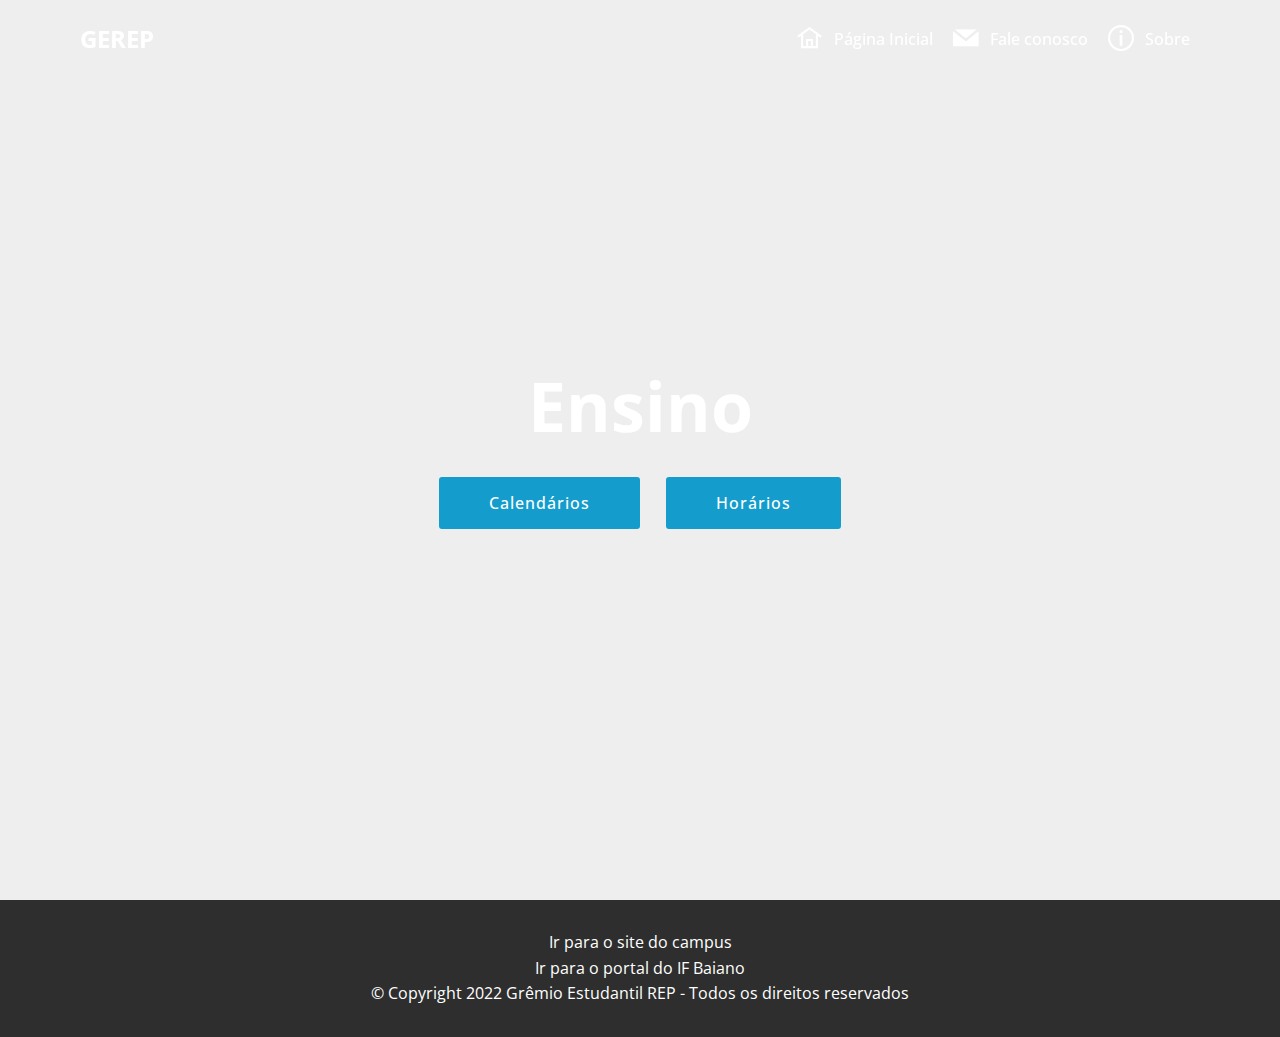
<file: page4.html>
<!DOCTYPE html>
<html  >
<head>
  <!-- Site made with Mobirise Website Builder v4.12.4, https://mobirise.com -->
  <meta charset="UTF-8">
  <meta http-equiv="X-UA-Compatible" content="IE=edge">
  <meta name="generator" content="Mobirise v4.12.4, mobirise.com">
  <meta name="viewport" content="width=device-width, initial-scale=1, minimum-scale=1">
  <link rel="shortcut icon" href="assets/images/imagem2-128x128.png" type="image/x-icon">
  <meta name="description" content="Website Maker Description">
  
  
  <title>Ensino</title>
  <link rel="stylesheet" href="assets/web/assets/mobirise-icons2/mobirise2.css">
  <link rel="stylesheet" href="assets/web/assets/mobirise-icons/mobirise-icons.css">
  <link rel="stylesheet" href="assets/bootstrap/css/bootstrap.min.css">
  <link rel="stylesheet" href="assets/bootstrap/css/bootstrap-grid.min.css">
  <link rel="stylesheet" href="assets/bootstrap/css/bootstrap-reboot.min.css">
  <link rel="stylesheet" href="assets/tether/tether.min.css">
  <link rel="stylesheet" href="assets/dropdown/css/style.css">
  <link rel="stylesheet" href="assets/socicon/css/styles.css">
  <link rel="stylesheet" href="assets/theme/css/style.css">
  <link rel="preload" as="style" href="assets/mobirise/css/mbr-additional.css"><link rel="stylesheet" href="assets/mobirise/css/mbr-additional.css" type="text/css">
  
  
  
</head>
<body>
  <section class="menu cid-t7lkFE9P5U" once="menu" id="menu1-3f">

    

    <nav class="navbar navbar-expand beta-menu navbar-dropdown align-items-center navbar-fixed-top navbar-toggleable-sm bg-color transparent">
        <button class="navbar-toggler navbar-toggler-right" type="button" data-toggle="collapse" data-target="#navbarSupportedContent" aria-controls="navbarSupportedContent" aria-expanded="false" aria-label="Toggle navigation">
            <div class="hamburger">
                <span></span>
                <span></span>
                <span></span>
                <span></span>
            </div>
        </button>
        <div class="menu-logo">
            <div class="navbar-brand">
                
                <span class="navbar-caption-wrap"><a class="navbar-caption text-warning display-5" href="index.html">GEREP</a></span>
            </div>
        </div>
        <div class="collapse navbar-collapse" id="navbarSupportedContent">
            <ul class="navbar-nav nav-dropdown nav-right" data-app-modern-menu="true"><li class="nav-item">
                    <a class="nav-link link text-warning display-4" href="index.html"><span class="mobi-mbri mobi-mbri-home mbr-iconfont mbr-iconfont-btn"></span>Página Inicial</a>
                </li>
                <li class="nav-item">
                    <a class="nav-link link text-warning display-4" href="faq.html"><span class="socicon socicon-mail mbr-iconfont mbr-iconfont-btn"></span>
                        
                        Fale conosco</a> 
                </li><li class="nav-item"><a class="nav-link link text-warning display-4" href="about.html"><span class="mobi-mbri mobi-mbri-info mbr-iconfont mbr-iconfont-btn"></span>Sobre</a></li></ul>
            
        </div>
    </nav>
</section>

<section class="engine"><a href="https://mobirise.info/b">create a site for free</a></section><section class="header5 cid-t9N8BtLGVj mbr-fullscreen" id="header5-3i">

    

    
    <div class="container">
        <div class="row justify-content-center">
            <div class="mbr-white col-md-10">
                <h1 class="mbr-section-title align-center pb-3 mbr-fonts-style display-1"><strong>
                    Ensino</strong></h1>
                
                <div class="mbr-section-btn align-center"><a class="btn btn-md btn-primary display-4" href="calendários.html">Calendários</a>
                        <a class="btn btn-md btn-primary display-4" href="horarios.html">Horários</a></div>
            </div>
        </div>
    </div>

    
</section>

<section once="footers" class="cid-t7h51RfQyt" id="footer6-3g">

    

    

    <div class="container">
        <div class="media-container-row align-center mbr-white">
            <div class="col-12">
                <p class="mbr-text mb-0 mbr-fonts-style display-7"><a href="http://itapetinga.ifbaiano.edu.br" class="text-warning">Ir para o site do campus</a><br><a href="http://ifbaiano.edu.br" class="text-warning">Ir para o portal do IF Baiano</a><br>© Copyright 2022 Grêmio Estudantil REP - Todos os direitos reservados<br></p>
            </div>
        </div>
    </div>
</section>


  <script src="assets/web/assets/jquery/jquery.min.js"></script>
  <script src="assets/popper/popper.min.js"></script>
  <script src="assets/bootstrap/js/bootstrap.min.js"></script>
  <script src="assets/tether/tether.min.js"></script>
  <script src="assets/dropdown/js/nav-dropdown.js"></script>
  <script src="assets/dropdown/js/navbar-dropdown.js"></script>
  <script src="assets/touchswipe/jquery.touch-swipe.min.js"></script>
  <script src="assets/smoothscroll/smooth-scroll.js"></script>
  <script src="assets/theme/js/script.js"></script>
  
  
</body>
</html>
</file>
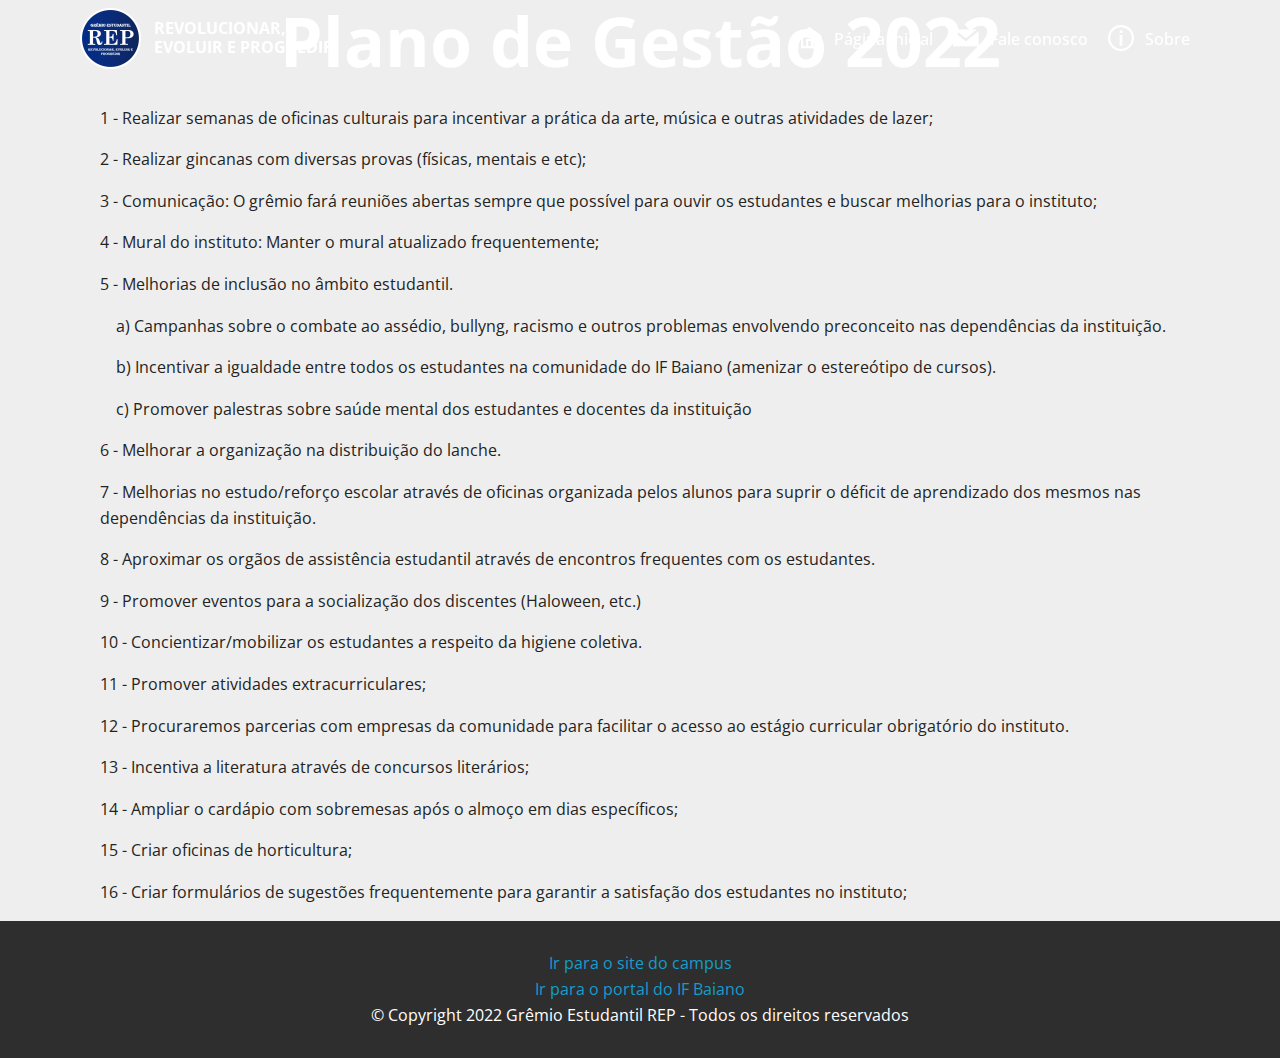
<file: propostas.html>
<!DOCTYPE html>
<html  >
<head>
  <!-- Site made with Mobirise Website Builder v4.12.4, https://mobirise.com -->
  <meta charset="UTF-8">
  <meta http-equiv="X-UA-Compatible" content="IE=edge">
  <meta name="generator" content="Mobirise v4.12.4, mobirise.com">
  <meta name="viewport" content="width=device-width, initial-scale=1, minimum-scale=1">
  <link rel="shortcut icon" href="assets/images/imagem2-128x128.png" type="image/x-icon">
  <meta name="description" content="">
  
  
  <title>Propostas para o grêmio 2022</title>
  <link rel="stylesheet" href="assets/web/assets/mobirise-icons2/mobirise2.css">
  <link rel="stylesheet" href="assets/web/assets/mobirise-icons/mobirise-icons.css">
  <link rel="stylesheet" href="assets/bootstrap/css/bootstrap.min.css">
  <link rel="stylesheet" href="assets/bootstrap/css/bootstrap-grid.min.css">
  <link rel="stylesheet" href="assets/bootstrap/css/bootstrap-reboot.min.css">
  <link rel="stylesheet" href="assets/tether/tether.min.css">
  <link rel="stylesheet" href="assets/dropdown/css/style.css">
  <link rel="stylesheet" href="assets/socicon/css/styles.css">
  <link rel="stylesheet" href="assets/theme/css/style.css">
  <link rel="preload" as="style" href="assets/mobirise/css/mbr-additional.css"><link rel="stylesheet" href="assets/mobirise/css/mbr-additional.css" type="text/css">
  
  
  
</head>
<body>
  <section class="menu cid-t7lkFE9P5U" once="menu" id="menu1-1c">

    

    <nav class="navbar navbar-expand beta-menu navbar-dropdown align-items-center navbar-fixed-top navbar-toggleable-sm bg-color transparent">
        <button class="navbar-toggler navbar-toggler-right" type="button" data-toggle="collapse" data-target="#navbarSupportedContent" aria-controls="navbarSupportedContent" aria-expanded="false" aria-label="Toggle navigation">
            <div class="hamburger">
                <span></span>
                <span></span>
                <span></span>
                <span></span>
            </div>
        </button>
        <div class="menu-logo">
            <div class="navbar-brand">
                <span class="navbar-logo">
                    <a href="index.html">
                         <img src="assets/images/imagem2-1-122x122.png" alt="Mobirise" title="" style="height: 3.8rem;">
                    </a>
                </span>
                <span class="navbar-caption-wrap"><a class="navbar-caption text-warning display-7" href="index.html">
                        REVOLUCIONAR,<br>EVOLUIR E PROGREDIR</a></span>
            </div>
        </div>
        <div class="collapse navbar-collapse" id="navbarSupportedContent">
            <ul class="navbar-nav nav-dropdown nav-right" data-app-modern-menu="true"><li class="nav-item">
                    <a class="nav-link link text-warning display-4" href="index.html"><span class="mobi-mbri mobi-mbri-home mbr-iconfont mbr-iconfont-btn"></span>Página Inicial</a>
                </li>
                <li class="nav-item">
                    <a class="nav-link link text-warning display-4" href="faq.html"><span class="socicon socicon-mail mbr-iconfont mbr-iconfont-btn"></span>
                        
                        Fale conosco</a> 
                </li><li class="nav-item"><a class="nav-link link text-warning display-4" href="about.html"><span class="mobi-mbri mobi-mbri-info mbr-iconfont mbr-iconfont-btn"></span>Sobre</a></li></ul>
            
        </div>
    </nav>
</section>

<section class="engine"><a href="https://mobirise.info/a">online website builder</a></section><section class="header5 cid-t8nG4prM5i" id="header5-2s">

    

    
    <div class="container">
        <div class="row justify-content-center">
            <div class="mbr-white col-md-10">
                <h1 class="mbr-section-title align-center pb-3 mbr-fonts-style display-1"><strong>
                    Plano de Gestão 2022</strong><br></h1>
                
                
            </div>
        </div>
    </div>

    
</section>

<section class="mbr-section article content1 cid-t7pp5ze8mA" id="content1-1f">
    
     

    <div class="container">
        <div class="media-container-row">
            <div class="mbr-text col-12 mbr-fonts-style display-7 col-md-12"><p>1 - Realizar semanas de oficinas culturais para incentivar a prática da arte, música e outras atividades de lazer;
</p><p>2 - Realizar gincanas com diversas provas (físicas, mentais e etc);
</p><p>3 - Comunicação: O grêmio fará reuniões abertas sempre que possível para ouvir os estudantes e buscar melhorias para o instituto;
</p><p>4 - Mural do instituto: Manter o mural atualizado frequentemente;
</p><p>5 - Melhorias de inclusão no âmbito estudantil.
</p><p>&nbsp; &nbsp; a) Campanhas sobre o combate ao assédio, bullyng, racismo e outros problemas envolvendo preconceito nas dependências da instituição.
</p><p>&nbsp; &nbsp; b) Incentivar a igualdade entre todos os estudantes na comunidade do IF Baiano (amenizar o estereótipo de cursos).
</p><p>&nbsp; &nbsp; c) Promover palestras sobre saúde mental dos estudantes e docentes da instituição
</p><p>6 - Melhorar a organização na distribuição do lanche.
</p><p>7 - Melhorias no estudo/reforço escolar através de oficinas organizada pelos alunos para suprir o déficit de aprendizado dos mesmos nas dependências da instituição.
</p><p>8 - Aproximar os orgãos de assistência estudantil através de encontros frequentes com os estudantes.
</p><p>9 - Promover eventos para a socialização dos discentes (Haloween, etc.)
</p><p>10 - Concientizar/mobilizar os estudantes a respeito da higiene coletiva.
</p><p>11 -  Promover atividades extracurriculares;
</p><p>12 - Procuraremos parcerias com empresas da comunidade para facilitar o acesso ao estágio curricular obrigatório do instituto.
</p><p>13 - Incentiva a literatura através de concursos literários;
</p><p>14 - Ampliar o cardápio com sobremesas após o almoço em dias específicos;
</p><p>15 - Criar oficinas de horticultura;
</p><p>16 - Criar formulários de sugestões frequentemente para garantir a satisfação dos estudantes no instituto;</p></div>
        </div>
    </div>
</section>

<section once="footers" class="cid-t7h51RfQyt" id="footer6-1d">

    

    

    <div class="container">
        <div class="media-container-row align-center mbr-white">
            <div class="col-12">
                <p class="mbr-text mb-0 mbr-fonts-style display-7"><a href="http://itapetinga.ifbaiano.edu.br" class="text-primary">Ir para o site do campus</a><br><a href="http://ifbaiano.edu.br">Ir para o portal do IF Baiano</a><br>© Copyright 2022 Grêmio Estudantil REP - Todos os direitos reservados<br></p>
            </div>
        </div>
    </div>
</section>


  <script src="assets/web/assets/jquery/jquery.min.js"></script>
  <script src="assets/popper/popper.min.js"></script>
  <script src="assets/bootstrap/js/bootstrap.min.js"></script>
  <script src="assets/tether/tether.min.js"></script>
  <script src="assets/dropdown/js/nav-dropdown.js"></script>
  <script src="assets/dropdown/js/navbar-dropdown.js"></script>
  <script src="assets/touchswipe/jquery.touch-swipe.min.js"></script>
  <script src="assets/smoothscroll/smooth-scroll.js"></script>
  <script src="assets/theme/js/script.js"></script>
  
  
</body>
</html>
</file>
<file: assets/web/assets/mobirise-icons2/mobirise2.css>
@font-face {
  font-family: 'Moririse2';
  font-display: swap;
  src:  url('mobirise2.eot?f2bix4');
  src:  url('mobirise2.eot?f2bix4#iefix') format('embedded-opentype'),
    url('mobirise2.ttf?f2bix4') format('truetype'),
    url('mobirise2.woff?f2bix4') format('woff'),
    url('mobirise2.svg?f2bix4#mobirise2') format('svg');
  font-weight: normal;
  font-style: normal;
}

[class^="mobi-"], [class*=" mobi-"] {
  /* use !important to prevent issues with browser extensions that change fonts */
  font-family: 'Moririse2' !important;
  speak: none;
  font-style: normal;
  font-weight: normal;
  font-variant: normal;
  text-transform: none;
  line-height: 1;

  /* Better Font Rendering =========== */
  -webkit-font-smoothing: antialiased;
  -moz-osx-font-smoothing: grayscale;
}

.mobi-mbri-add-submenu:before {
  content: "\e900";
}
.mobi-mbri-alert:before {
  content: "\e901";
}
.mobi-mbri-align-center:before {
  content: "\e902";
}
.mobi-mbri-align-justify:before {
  content: "\e903";
}
.mobi-mbri-align-left:before {
  content: "\e904";
}
.mobi-mbri-align-right:before {
  content: "\e905";
}
.mobi-mbri-android:before {
  content: "\e906";
}
.mobi-mbri-apple:before {
  content: "\e907";
}
.mobi-mbri-arrow-down:before {
  content: "\e908";
}
.mobi-mbri-arrow-next:before {
  content: "\e909";
}
.mobi-mbri-arrow-prev:before {
  content: "\e90a";
}
.mobi-mbri-arrow-up:before {
  content: "\e90b";
}
.mobi-mbri-bold:before {
  content: "\e90c";
}
.mobi-mbri-bookmark:before {
  content: "\e90d";
}
.mobi-mbri-bootstrap:before {
  content: "\e90e";
}
.mobi-mbri-briefcase:before {
  content: "\e90f";
}
.mobi-mbri-browse:before {
  content: "\e910";
}
.mobi-mbri-bulleted-list:before {
  content: "\e911";
}
.mobi-mbri-calendar:before {
  content: "\e912";
}
.mobi-mbri-camera:before {
  content: "\e913";
}
.mobi-mbri-cart-add:before {
  content: "\e914";
}
.mobi-mbri-cart-full:before {
  content: "\e915";
}
.mobi-mbri-cash:before {
  content: "\e916";
}
.mobi-mbri-change-style:before {
  content: "\e917";
}
.mobi-mbri-chat:before {
  content: "\e918";
}
.mobi-mbri-clock:before {
  content: "\e919";
}
.mobi-mbri-close:before {
  content: "\e91a";
}
.mobi-mbri-cloud:before {
  content: "\e91b";
}
.mobi-mbri-code:before {
  content: "\e91c";
}
.mobi-mbri-contact-form:before {
  content: "\e91d";
}
.mobi-mbri-credit-card:before {
  content: "\e91e";
}
.mobi-mbri-cursor-click:before {
  content: "\e91f";
}
.mobi-mbri-cust-feedback:before {
  content: "\e920";
}
.mobi-mbri-database:before {
  content: "\e921";
}
.mobi-mbri-delivery:before {
  content: "\e922";
}
.mobi-mbri-desktop:before {
  content: "\e923";
}
.mobi-mbri-devices:before {
  content: "\e924";
}
.mobi-mbri-down:before {
  content: "\e925";
}
.mobi-mbri-download-2:before {
  content: "\e926";
}
.mobi-mbri-download:before {
  content: "\e927";
}
.mobi-mbri-drag-n-drop-2:before {
  content: "\e928";
}
.mobi-mbri-drag-n-drop:before {
  content: "\e929";
}
.mobi-mbri-edit-2:before {
  content: "\e92a";
}
.mobi-mbri-edit:before {
  content: "\e92b";
}
.mobi-mbri-error:before {
  content: "\e92c";
}
.mobi-mbri-extension:before {
  content: "\e92d";
}
.mobi-mbri-features:before {
  content: "\e92e";
}
.mobi-mbri-file:before {
  content: "\e92f";
}
.mobi-mbri-flag:before {
  content: "\e930";
}
.mobi-mbri-folder:before {
  content: "\e931";
}
.mobi-mbri-gift:before {
  content: "\e932";
}
.mobi-mbri-github:before {
  content: "\e933";
}
.mobi-mbri-globe-2:before {
  content: "\e934";
}
.mobi-mbri-globe:before {
  content: "\e935";
}
.mobi-mbri-growing-chart:before {
  content: "\e936";
}
.mobi-mbri-hearth:before {
  content: "\e937";
}
.mobi-mbri-help:before {
  content: "\e938";
}
.mobi-mbri-home:before {
  content: "\e939";
}
.mobi-mbri-hot-cup:before {
  content: "\e93a";
}
.mobi-mbri-idea:before {
  content: "\e93b";
}
.mobi-mbri-image-gallery:before {
  content: "\e93c";
}
.mobi-mbri-image-slider:before {
  content: "\e93d";
}
.mobi-mbri-info:before {
  content: "\e93e";
}
.mobi-mbri-italic:before {
  content: "\e93f";
}
.mobi-mbri-key:before {
  content: "\e940";
}
.mobi-mbri-laptop:before {
  content: "\e941";
}
.mobi-mbri-layers:before {
  content: "\e942";
}
.mobi-mbri-left-right:before {
  content: "\e943";
}
.mobi-mbri-left:before {
  content: "\e944";
}
.mobi-mbri-letter:before {
  content: "\e945";
}
.mobi-mbri-like:before {
  content: "\e946";
}
.mobi-mbri-link:before {
  content: "\e947";
}
.mobi-mbri-lock:before {
  content: "\e948";
}
.mobi-mbri-login:before {
  content: "\e949";
}
.mobi-mbri-logout:before {
  content: "\e94a";
}
.mobi-mbri-magic-stick:before {
  content: "\e94b";
}
.mobi-mbri-map-pin:before {
  content: "\e94c";
}
.mobi-mbri-menu:before {
  content: "\e94d";
}
.mobi-mbri-mobile-2:before {
  content: "\e94e";
}
.mobi-mbri-mobile-horizontal:before {
  content: "\e94f";
}
.mobi-mbri-mobile:before {
  content: "\e950";
}
.mobi-mbri-mobirise:before {
  content: "\e951";
}
.mobi-mbri-more-horizontal:before {
  content: "\e952";
}
.mobi-mbri-more-vertical:before {
  content: "\e953";
}
.mobi-mbri-music:before {
  content: "\e954";
}
.mobi-mbri-new-file:before {
  content: "\e955";
}
.mobi-mbri-numbered-list:before {
  content: "\e956";
}
.mobi-mbri-opened-folder:before {
  content: "\e957";
}
.mobi-mbri-pages:before {
  content: "\e958";
}
.mobi-mbri-paper-plane:before {
  content: "\e959";
}
.mobi-mbri-paperclip:before {
  content: "\e95a";
}
.mobi-mbri-phone:before {
  content: "\e95b";
}
.mobi-mbri-photo:before {
  content: "\e95c";
}
.mobi-mbri-photos:before {
  content: "\e95d";
}
.mobi-mbri-pin:before {
  content: "\e95e";
}
.mobi-mbri-play:before {
  content: "\e95f";
}
.mobi-mbri-plus:before {
  content: "\e960";
}
.mobi-mbri-preview:before {
  content: "\e961";
}
.mobi-mbri-print:before {
  content: "\e962";
}
.mobi-mbri-protect:before {
  content: "\e963";
}
.mobi-mbri-question:before {
  content: "\e964";
}
.mobi-mbri-quote-left:before {
  content: "\e965";
}
.mobi-mbri-quote-right:before {
  content: "\e966";
}
.mobi-mbri-redo:before {
  content: "\e967";
}
.mobi-mbri-refresh:before {
  content: "\e968";
}
.mobi-mbri-responsive-2:before {
  content: "\e969";
}
.mobi-mbri-responsive:before {
  content: "\e96a";
}
.mobi-mbri-right:before {
  content: "\e96b";
}
.mobi-mbri-rocket:before {
  content: "\e96c";
}
.mobi-mbri-sad-face:before {
  content: "\e96d";
}
.mobi-mbri-sale:before {
  content: "\e96e";
}
.mobi-mbri-save:before {
  content: "\e96f";
}
.mobi-mbri-search:before {
  content: "\e970";
}
.mobi-mbri-setting-2:before {
  content: "\e971";
}
.mobi-mbri-setting-3:before {
  content: "\e972";
}
.mobi-mbri-setting:before {
  content: "\e973";
}
.mobi-mbri-share:before {
  content: "\e974";
}
.mobi-mbri-shopping-bag:before {
  content: "\e975";
}
.mobi-mbri-shopping-basket:before {
  content: "\e976";
}
.mobi-mbri-shopping-cart:before {
  content: "\e977";
}
.mobi-mbri-sites:before {
  content: "\e978";
}
.mobi-mbri-smile-face:before {
  content: "\e979";
}
.mobi-mbri-speed:before {
  content: "\e97a";
}
.mobi-mbri-star:before {
  content: "\e97b";
}
.mobi-mbri-success:before {
  content: "\e97c";
}
.mobi-mbri-sun:before {
  content: "\e97d";
}
.mobi-mbri-sun2:before {
  content: "\e97e";
}
.mobi-mbri-tablet-vertical:before {
  content: "\e97f";
}
.mobi-mbri-tablet:before {
  content: "\e980";
}
.mobi-mbri-target:before {
  content: "\e981";
}
.mobi-mbri-timer:before {
  content: "\e982";
}
.mobi-mbri-to-ftp:before {
  content: "\e983";
}
.mobi-mbri-to-local-drive:before {
  content: "\e984";
}
.mobi-mbri-touch-swipe:before {
  content: "\e985";
}
.mobi-mbri-touch:before {
  content: "\e986";
}
.mobi-mbri-trash:before {
  content: "\e987";
}
.mobi-mbri-underline:before {
  content: "\e988";
}
.mobi-mbri-undo:before {
  content: "\e989";
}
.mobi-mbri-unlink:before {
  content: "\e98a";
}
.mobi-mbri-unlock:before {
  content: "\e98b";
}
.mobi-mbri-up-down:before {
  content: "\e98c";
}
.mobi-mbri-up:before {
  content: "\e98d";
}
.mobi-mbri-update:before {
  content: "\e98e";
}
.mobi-mbri-upload-2:before {
  content: "\e98f";
}
.mobi-mbri-upload:before {
  content: "\e990";
}
.mobi-mbri-user-2:before {
  content: "\e991";
}
.mobi-mbri-user:before {
  content: "\e992";
}
.mobi-mbri-users:before {
  content: "\e993";
}
.mobi-mbri-video-play:before {
  content: "\e994";
}
.mobi-mbri-video:before {
  content: "\e995";
}
.mobi-mbri-watch:before {
  content: "\e996";
}
.mobi-mbri-website-theme-2:before {
  content: "\e997";
}
.mobi-mbri-website-theme:before {
  content: "\e998";
}
.mobi-mbri-wifi:before {
  content: "\e999";
}
.mobi-mbri-windows:before {
  content: "\e99a";
}
.mobi-mbri-zoom-in:before {
  content: "\e99b";
}
.mobi-mbri-zoom-out:before {
  content: "\e99c";
}
</file>
<file: assets/web/assets/mobirise-icons/mobirise-icons.css>
@font-face {
  font-family: 'MobiriseIcons';
  src:  url('mobirise-icons.eot?spat4u');
  src:  url('mobirise-icons.eot?spat4u#iefix') format('embedded-opentype'),
    url('mobirise-icons.ttf?spat4u') format('truetype'),
    url('mobirise-icons.woff?spat4u') format('woff'),
    url('mobirise-icons.svg?spat4u#MobiriseIcons') format('svg');
  font-weight: normal;
  font-style: normal;
  font-display: swap;
}

[class^="mbri-"], [class*=" mbri-"] {
  /* use !important to prevent issues with browser extensions that change fonts */
  font-family: MobiriseIcons !important;
  speak: none;
  font-style: normal;
  font-weight: normal;
  font-variant: normal;
  text-transform: none;
  line-height: 1;

  /* Better Font Rendering =========== */
  -webkit-font-smoothing: antialiased;
  -moz-osx-font-smoothing: grayscale;
}

.mbri-add-submenu:before {
  content: "\e900";
}
.mbri-alert:before {
  content: "\e901";
}
.mbri-align-center:before {
  content: "\e902";
}
.mbri-align-justify:before {
  content: "\e903";
}
.mbri-align-left:before {
  content: "\e904";
}
.mbri-align-right:before {
  content: "\e905";
}
.mbri-android:before {
  content: "\e906";
}
.mbri-apple:before {
  content: "\e907";
}
.mbri-arrow-down:before {
  content: "\e908";
}
.mbri-arrow-next:before {
  content: "\e909";
}
.mbri-arrow-prev:before {
  content: "\e90a";
}
.mbri-arrow-up:before {
  content: "\e90b";
}
.mbri-bold:before {
  content: "\e90c";
}
.mbri-bookmark:before {
  content: "\e90d";
}
.mbri-bootstrap:before {
  content: "\e90e";
}
.mbri-briefcase:before {
  content: "\e90f";
}
.mbri-browse:before {
  content: "\e910";
}
.mbri-bulleted-list:before {
  content: "\e911";
}
.mbri-calendar:before {
  content: "\e912";
}
.mbri-camera:before {
  content: "\e913";
}
.mbri-cart-add:before {
  content: "\e914";
}
.mbri-cart-full:before {
  content: "\e915";
}
.mbri-cash:before {
  content: "\e916";
}
.mbri-change-style:before {
  content: "\e917";
}
.mbri-chat:before {
  content: "\e918";
}
.mbri-clock:before {
  content: "\e919";
}
.mbri-close:before {
  content: "\e91a";
}
.mbri-cloud:before {
  content: "\e91b";
}
.mbri-code:before {
  content: "\e91c";
}
.mbri-contact-form:before {
  content: "\e91d";
}
.mbri-credit-card:before {
  content: "\e91e";
}
.mbri-cursor-click:before {
  content: "\e91f";
}
.mbri-cust-feedback:before {
  content: "\e920";
}
.mbri-database:before {
  content: "\e921";
}
.mbri-delivery:before {
  content: "\e922";
}
.mbri-desktop:before {
  content: "\e923";
}
.mbri-devices:before {
  content: "\e924";
}
.mbri-down:before {
  content: "\e925";
}
.mbri-download:before {
  content: "\e989";
}
.mbri-drag-n-drop:before {
  content: "\e927";
}
.mbri-drag-n-drop2:before {
  content: "\e928";
}
.mbri-edit:before {
  content: "\e929";
}
.mbri-edit2:before {
  content: "\e92a";
}
.mbri-error:before {
  content: "\e92b";
}
.mbri-extension:before {
  content: "\e92c";
}
.mbri-features:before {
  content: "\e92d";
}
.mbri-file:before {
  content: "\e92e";
}
.mbri-flag:before {
  content: "\e92f";
}
.mbri-folder:before {
  content: "\e930";
}
.mbri-gift:before {
  content: "\e931";
}
.mbri-github:before {
  content: "\e932";
}
.mbri-globe:before {
  content: "\e933";
}
.mbri-globe-2:before {
  content: "\e934";
}
.mbri-growing-chart:before {
  content: "\e935";
}
.mbri-hearth:before {
  content: "\e936";
}
.mbri-help:before {
  content: "\e937";
}
.mbri-home:before {
  content: "\e938";
}
.mbri-hot-cup:before {
  content: "\e939";
}
.mbri-idea:before {
  content: "\e93a";
}
.mbri-image-gallery:before {
  content: "\e93b";
}
.mbri-image-slider:before {
  content: "\e93c";
}
.mbri-info:before {
  content: "\e93d";
}
.mbri-italic:before {
  content: "\e93e";
}
.mbri-key:before {
  content: "\e93f";
}
.mbri-laptop:before {
  content: "\e940";
}
.mbri-layers:before {
  content: "\e941";
}
.mbri-left-right:before {
  content: "\e942";
}
.mbri-left:before {
  content: "\e943";
}
.mbri-letter:before {
  content: "\e944";
}
.mbri-like:before {
  content: "\e945";
}
.mbri-link:before {
  content: "\e946";
}
.mbri-lock:before {
  content: "\e947";
}
.mbri-login:before {
  content: "\e948";
}
.mbri-logout:before {
  content: "\e949";
}
.mbri-magic-stick:before {
  content: "\e94a";
}
.mbri-map-pin:before {
  content: "\e94b";
}
.mbri-menu:before {
  content: "\e94c";
}
.mbri-mobile:before {
  content: "\e94d";
}
.mbri-mobile2:before {
  content: "\e94e";
}
.mbri-mobirise:before {
  content: "\e94f";
}
.mbri-more-horizontal:before {
  content: "\e950";
}
.mbri-more-vertical:before {
  content: "\e951";
}
.mbri-music:before {
  content: "\e952";
}
.mbri-new-file:before {
  content: "\e953";
}
.mbri-numbered-list:before {
  content: "\e954";
}
.mbri-opened-folder:before {
  content: "\e955";
}
.mbri-pages:before {
  content: "\e956";
}
.mbri-paper-plane:before {
  content: "\e957";
}
.mbri-paperclip:before {
  content: "\e958";
}
.mbri-photo:before {
  content: "\e959";
}
.mbri-photos:before {
  content: "\e95a";
}
.mbri-pin:before {
  content: "\e95b";
}
.mbri-play:before {
  content: "\e95c";
}
.mbri-plus:before {
  content: "\e95d";
}
.mbri-preview:before {
  content: "\e95e";
}
.mbri-print:before {
  content: "\e95f";
}
.mbri-protect:before {
  content: "\e960";
}
.mbri-question:before {
  content: "\e961";
}
.mbri-quote-left:before {
  content: "\e962";
}
.mbri-quote-right:before {
  content: "\e963";
}
.mbri-refresh:before {
  content: "\e964";
}
.mbri-responsive:before {
  content: "\e965";
}
.mbri-right:before {
  content: "\e966";
}
.mbri-rocket:before {
  content: "\e967";
}
.mbri-sad-face:before {
  content: "\e968";
}
.mbri-sale:before {
  content: "\e969";
}
.mbri-save:before {
  content: "\e96a";
}
.mbri-search:before {
  content: "\e96b";
}
.mbri-setting:before {
  content: "\e96c";
}
.mbri-setting2:before {
  content: "\e96d";
}
.mbri-setting3:before {
  content: "\e96e";
}
.mbri-share:before {
  content: "\e96f";
}
.mbri-shopping-bag:before {
  content: "\e970";
}
.mbri-shopping-basket:before {
  content: "\e971";
}
.mbri-shopping-cart:before {
  content: "\e972";
}
.mbri-sites:before {
  content: "\e973";
}
.mbri-smile-face:before {
  content: "\e974";
}
.mbri-speed:before {
  content: "\e975";
}
.mbri-star:before {
  content: "\e976";
}
.mbri-success:before {
  content: "\e977";
}
.mbri-sun:before {
  content: "\e978";
}
.mbri-sun2:before {
  content: "\e979";
}
.mbri-tablet:before {
  content: "\e97a";
}
.mbri-tablet-vertical:before {
  content: "\e97b";
}
.mbri-target:before {
  content: "\e97c";
}
.mbri-timer:before {
  content: "\e97d";
}
.mbri-to-ftp:before {
  content: "\e97e";
}
.mbri-to-local-drive:before {
  content: "\e97f";
}
.mbri-touch-swipe:before {
  content: "\e980";
}
.mbri-touch:before {
  content: "\e981";
}
.mbri-trash:before {
  content: "\e982";
}
.mbri-underline:before {
  content: "\e983";
}
.mbri-unlink:before {
  content: "\e984";
}
.mbri-unlock:before {
  content: "\e985";
}
.mbri-up-down:before {
  content: "\e986";
}
.mbri-up:before {
  content: "\e987";
}
.mbri-update:before {
  content: "\e988";
}
.mbri-upload:before {
 content: "\e926"; 
}
.mbri-user:before {
  content: "\e98a";
}
.mbri-user2:before {
  content: "\e98b";
}
.mbri-users:before {
  content: "\e98c";
}
.mbri-video:before {
  content: "\e98d";
}
.mbri-video-play:before {
  content: "\e98e";
}
.mbri-watch:before {
  content: "\e98f";
}
.mbri-website-theme:before {
  content: "\e990";
}
.mbri-wifi:before {
  content: "\e991";
}
.mbri-windows:before {
  content: "\e992";
}
.mbri-zoom-out:before {
  content: "\e993";
}
.mbri-redo:before {
  content: "\e994";
}
.mbri-undo:before {
  content: "\e995";
}
</file>
<file: assets/dropdown/css/style.css>
.navbar-dropdown {
  left: 0;
  padding: 0;
  position: absolute;
  right: 0;
  top: 0;
  transition: all 0.45s ease;
  z-index: 1030;
  background: #282828; }
  .navbar-dropdown .navbar-logo {
    margin-right: 0.8rem;
    transition: margin 0.3s ease-in-out;
    vertical-align: middle; }
    .navbar-dropdown .navbar-logo img {
      height: 3.125rem;
      transition: all 0.3s ease-in-out; }
    .navbar-dropdown .navbar-logo.mbr-iconfont {
      font-size: 3.125rem;
      line-height: 3.125rem; }
  .navbar-dropdown .navbar-caption {
    font-weight: 700;
    white-space: normal;
    vertical-align: -4px;
    line-height: 3.125rem !important; }
    .navbar-dropdown .navbar-caption, .navbar-dropdown .navbar-caption:hover {
      color: inherit;
      text-decoration: none; }
  .navbar-dropdown .mbr-iconfont + .navbar-caption {
    vertical-align: -1px; }
  .navbar-dropdown.navbar-fixed-top {
    position: fixed; }
  .navbar-dropdown .navbar-brand span {
    vertical-align: -4px; }
  .navbar-dropdown.bg-color.transparent {
    background: none; }
  .navbar-dropdown.navbar-short .navbar-brand {
    padding: 0.625rem 0; }
    .navbar-dropdown.navbar-short .navbar-brand span {
      vertical-align: -1px; }
  .navbar-dropdown.navbar-short .navbar-caption {
    line-height: 2.375rem !important;
    vertical-align: -2px; }
  .navbar-dropdown.navbar-short .navbar-logo {
    margin-right: 0.5rem; }
    .navbar-dropdown.navbar-short .navbar-logo img {
      height: 2.375rem; }
    .navbar-dropdown.navbar-short .navbar-logo.mbr-iconfont {
      font-size: 2.375rem;
      line-height: 2.375rem; }
  .navbar-dropdown.navbar-short .mbr-table-cell {
    height: 3.625rem; }
  .navbar-dropdown .navbar-close {
    left: 0.6875rem;
    position: fixed;
    top: 0.75rem;
    z-index: 1000; }
  .navbar-dropdown .hamburger-icon {
    content: "";
    display: inline-block;
    vertical-align: middle;
    width: 16px;
    -webkit-box-shadow: 0 -6px 0 1px #282828,0 0 0 1px #282828,0 6px 0 1px #282828;
    -moz-box-shadow: 0 -6px 0 1px #282828,0 0 0 1px #282828,0 6px 0 1px #282828;
    box-shadow: 0 -6px 0 1px #282828,0 0 0 1px #282828,0 6px 0 1px #282828; }

.dropdown-menu .dropdown-toggle[data-toggle="dropdown-submenu"]::after {
  border-bottom: 0.35em solid transparent;
  border-left: 0.35em solid;
  border-right: 0;
  border-top: 0.35em solid transparent;
  margin-left: 0.3rem; }

.dropdown-menu .dropdown-item:focus {
  outline: 0; }

.nav-dropdown {
  font-size: 0.75rem;
  font-weight: 500;
  height: auto !important; }
  .nav-dropdown .nav-btn {
    padding-left: 1rem; }
  .nav-dropdown .link {
    margin: .667em 1.667em;
    font-weight: 500;
    padding: 0;
    transition: color .2s ease-in-out; }
    .nav-dropdown .link.dropdown-toggle {
      margin-right: 2.583em; }
      .nav-dropdown .link.dropdown-toggle::after {
        margin-left: .25rem;
        border-top: 0.35em solid;
        border-right: 0.35em solid transparent;
        border-left: 0.35em solid transparent;
        border-bottom: 0; }
      .nav-dropdown .link.dropdown-toggle[aria-expanded="true"] {
        margin: 0;
        padding: 0.667em 3.263em  0.667em 1.667em; }
  .nav-dropdown .link::after,
  .nav-dropdown .dropdown-item::after {
    color: inherit; }
  .nav-dropdown .btn {
    font-size: 0.75rem;
    font-weight: 700;
    letter-spacing: 0;
    margin-bottom: 0;
    padding-left: 1.25rem;
    padding-right: 1.25rem; }
  .nav-dropdown .dropdown-menu {
    border-radius: 0;
    border: 0;
    left: 0;
    margin: 0;
    padding-bottom: 1.25rem;
    padding-top: 1.25rem;
    position: relative; }
  .nav-dropdown .dropdown-submenu {
    margin-left: 0.125rem;
    top: 0; }
  .nav-dropdown .dropdown-item {
    font-weight: 500;
    line-height: 2;
    padding: 0.3846em 4.615em 0.3846em 1.5385em;
    position: relative;
    transition: color .2s ease-in-out, background-color .2s ease-in-out; }
    .nav-dropdown .dropdown-item::after {
      margin-top: -0.3077em;
      position: absolute;
      right: 1.1538em;
      top: 50%; }
    .nav-dropdown .dropdown-item:focus, .nav-dropdown .dropdown-item:hover {
      background: none; }

@media (max-width: 767px) {
  .nav-dropdown.navbar-toggleable-sm {
    bottom: 0;
    display: none;
    left: 0;
    overflow-x: hidden;
    position: fixed;
    top: 0;
    transform: translateX(-100%);
    -ms-transform: translateX(-100%);
    -webkit-transform: translateX(-100%);
    width: 18.75rem;
    z-index: 999; } }
.nav-dropdown.navbar-toggleable-xl {
  bottom: 0;
  display: none;
  left: 0;
  overflow-x: hidden;
  position: fixed;
  top: 0;
  transform: translateX(-100%);
  -ms-transform: translateX(-100%);
  -webkit-transform: translateX(-100%);
  width: 18.75rem;
  z-index: 999; }

.nav-dropdown-sm {
  display: block !important;
  overflow-x: hidden;
  overflow: auto;
  padding-top: 3.875rem; }
  .nav-dropdown-sm::after {
    content: "";
    display: block;
    height: 3rem;
    width: 100%; }
  .nav-dropdown-sm.collapse.in ~ .navbar-close {
    display: block !important; }
  .nav-dropdown-sm.collapsing, .nav-dropdown-sm.collapse.in {
    transform: translateX(0);
    -ms-transform: translateX(0);
    -webkit-transform: translateX(0);
    transition: all 0.25s ease-out;
    -webkit-transition: all 0.25s ease-out;
    background: #282828; }
  .nav-dropdown-sm.collapsing[aria-expanded="false"] {
    transform: translateX(-100%);
    -ms-transform: translateX(-100%);
    -webkit-transform: translateX(-100%); }
  .nav-dropdown-sm .nav-item {
    display: block;
    margin-left: 0 !important;
    padding-left: 0; }
  .nav-dropdown-sm .link,
  .nav-dropdown-sm .dropdown-item {
    border-top: 1px dotted rgba(255, 255, 255, 0.1);
    font-size: 0.8125rem;
    line-height: 1.6;
    margin: 0 !important;
    padding: 0.875rem 2.4rem 0.875rem 1.5625rem !important;
    position: relative;
    white-space: normal; }
    .nav-dropdown-sm .link:focus, .nav-dropdown-sm .link:hover,
    .nav-dropdown-sm .dropdown-item:focus,
    .nav-dropdown-sm .dropdown-item:hover {
      background: rgba(0, 0, 0, 0.2) !important;
      color: #c0a375; }
  .nav-dropdown-sm .nav-btn {
    position: relative;
    padding: 1.5625rem 1.5625rem 0 1.5625rem; }
    .nav-dropdown-sm .nav-btn::before {
      border-top: 1px dotted rgba(255, 255, 255, 0.1);
      content: "";
      left: 0;
      position: absolute;
      top: 0;
      width: 100%; }
    .nav-dropdown-sm .nav-btn + .nav-btn {
      padding-top: 0.625rem; }
      .nav-dropdown-sm .nav-btn + .nav-btn::before {
        display: none; }
  .nav-dropdown-sm .btn {
    padding: 0.625rem 0; }
  .nav-dropdown-sm .dropdown-toggle[data-toggle="dropdown-submenu"]::after {
    margin-left: .25rem;
    border-top: 0.35em solid;
    border-right: 0.35em solid transparent;
    border-left: 0.35em solid transparent;
    border-bottom: 0; }
  .nav-dropdown-sm .dropdown-toggle[data-toggle="dropdown-submenu"][aria-expanded="true"]::after {
    border-top: 0;
    border-right: 0.35em solid transparent;
    border-left: 0.35em solid transparent;
    border-bottom: 0.35em solid; }
  .nav-dropdown-sm .dropdown-menu {
    margin: 0;
    padding: 0;
    position: relative;
    top: 0;
    left: 0;
    width: 100%;
    border: 0;
    float: none;
    border-radius: 0;
    background: none; }
  .nav-dropdown-sm .dropdown-submenu {
    left: 100%;
    margin-left: 0.125rem;
    margin-top: -1.25rem;
    top: 0; }

.navbar-toggleable-sm .nav-dropdown .dropdown-menu {
  position: absolute; }

.navbar-toggleable-sm .nav-dropdown .dropdown-submenu {
  left: 100%;
  margin-left: 0.125rem;
  margin-top: -1.25rem;
  top: 0; }

.navbar-toggleable-sm.opened .nav-dropdown .dropdown-menu {
  position: relative; }

.navbar-toggleable-sm.opened .nav-dropdown .dropdown-submenu {
  left: 0;
  margin-left: 00rem;
  margin-top: 0rem;
  top: 0; }

.is-builder .nav-dropdown.collapsing {
  transition: none !important; }

/*# sourceMappingURL=style.css.map */
</file>
<file: assets/theme/css/style.css>
/*!
 * Mobirise v4 theme (https://mobirise.com/)
 * Copyright 2017 Mobirise
 */
section {
  background-color: #eeeeee;
}

.form-control:focus {
  box-shadow: none;
}

:focus {
  outline: none;
}

body {
  font-style: normal;
  line-height: 1.5;
}

section,
.container,
.container-fluid {
  position: relative;
  word-wrap: break-word;
}

a.mbr-iconfont:hover {
  text-decoration: none;
}

.article .lead p,
.article .lead ul,
.article .lead ol,
.article .lead pre,
.article .lead blockquote {
  margin-bottom: 0;
}

ul,
ol,
pre,
blockquote {
  margin-bottom: 2.3125rem;
}

pre {
  background: #f4f4f4;
  padding: 10px 24px;
  white-space: pre-wrap;
}

.inactive {
  -webkit-user-select: none;
  -moz-user-select: none;
  -ms-user-select: none;
  user-select: none;
  pointer-events: none;
  -webkit-user-drag: none;
  user-drag: none;
}

.mbr-section__comments .row {
  justify-content: center;
  -webkit-justify-content: center;
}

a {
  font-style: normal;
  font-weight: 400;
  cursor: pointer;
}

a, a:hover {
  text-decoration: none;
}

figure {
  margin-bottom: 0;
}

body {
  color: #232323;
}

h1,
h2,
h3,
h4,
h5,
h6,
.h1,
.h2,
.h3,
.h4,
.h5,
.h6,
.display-1,
.display-2,
.display-3,
.display-4 {
  line-height: 1;
  word-break: break-word;
  word-wrap: break-word;
}

.mbr-section-title {
  font-style: normal;
  line-height: 1.2;
}

.mbr-section-subtitle {
  line-height: 1.3;
}

.mbr-text {
  font-style: normal;
  line-height: 1.6;
}

b,
strong {
  font-weight: bold;
}

blockquote {
  padding: 10px 0 10px 20px;
  position: relative;
  border-left: 2px solid;
  border-color: #ff3366;
}

input:-webkit-autofill, input:-webkit-autofill:hover, input:-webkit-autofill:focus, input:-webkit-autofill:active {
  transition-delay: 9999s;
  transition-property: background-color, color;
}

textarea[type='hidden'] {
  display: none;
}

body {
  position: relative;
}

section {
  background-position: 50% 50%;
  background-repeat: no-repeat;
  background-size: cover;
}

section .mbr-background-video,
section .mbr-background-video-preview {
  position: absolute;
  bottom: 0;
  left: 0;
  right: 0;
  top: 0;
}

.hidden {
  visibility: hidden;
}

.mbr-z-index20 {
  z-index: 20;
}

/*! Base colors */
.mbr-white {
  color: #ffffff;
}

.mbr-black {
  color: #000000;
}

.mbr-bg-white {
  background-color: #ffffff;
}

.mbr-bg-black {
  background-color: #000000;
}

/*! Text-aligns */
.align-left {
  text-align: left;
}

.align-center {
  text-align: center;
}

.align-right {
  text-align: right;
}

@media (max-width: 767px) {
  .align-left,
  .align-center,
  .align-right,
  .mbr-section-btn,
  .mbr-section-title {
    text-align: center;
  }
}

/*! Font-weight  */
.mbr-light {
  font-weight: 300;
}

.mbr-regular {
  font-weight: 400;
}

.mbr-semibold {
  font-weight: 500;
}

.mbr-bold {
  font-weight: 700;
}

/*! Media  */
.media-size-item {
  -moz-flex: 1 1 auto;
  -o-flex: 1 1 auto;
  flex: 1 1 auto;
}

.media-content {
  flex-basis: 100%;
}

.media-container-row {
  display: flex;
  flex-direction: row;
  flex-wrap: wrap;
  justify-content: center;
  align-content: center;
  align-items: start;
}

.media-container-row .media-size-item {
  width: 400px;
}

.media-container-column {
  display: flex;
  flex-direction: column;
  flex-wrap: wrap;
  justify-content: center;
  align-content: center;
  align-items: stretch;
}

.media-container-column > * {
  width: 100%;
}

@media (min-width: 992px) {
  .media-container-row {
    flex-wrap: nowrap;
  }
}

figure {
  overflow: hidden;
}

figure[mbr-media-size] {
  transition: width 0.1s;
}

.mbr-figure img,
.mbr-figure iframe {
  display: block;
  width: 100%;
}

.card {
  background-color: transparent;
  border: none;
}

.card-box {
  width: 100%;
}

.card-img {
  text-align: center;
  flex-shrink: 0;
  -webkit-flex-shrink: 0;
}

.media {
  max-width: 100%;
  margin: 0 auto;
}

.mbr-figure {
  -ms-grid-row-align: center;
  align-self: center;
}

.media-container > div {
  max-width: 100%;
}

.mbr-figure img,
.card-img img {
  width: 100%;
}

@media (max-width: 991px) {
  .media-size-item {
    width: auto !important;
  }
  .media {
    width: auto;
  }
  .mbr-figure {
    width: 100% !important;
  }
}

/*! Buttons */
.btn {
  font-weight: 500;
  border-width: 2px;
  font-style: normal;
  letter-spacing: 1px;
  margin: .4rem .8rem;
  white-space: normal;
  transition: all .3s ease-in-out;
  display: inline-flex;
  align-items: center;
  justify-content: center;
  word-break: break-word;
  -webkit-align-items: center;
  -webkit-justify-content: center;
  display: -webkit-inline-flex;
}

.btn-sm {
  font-weight: 500;
  letter-spacing: 1px;
  transition: all .3s ease-in-out;
}

.btn-md {
  font-weight: 500;
  letter-spacing: 1px;
  margin: .4rem .8rem !important;
  transition: all .3s ease-in-out;
}

.btn-lg {
  font-weight: 500;
  letter-spacing: 1px;
  margin: .4rem .8rem !important;
  transition: all .3s ease-in-out;
}

.mbr-section-btn {
  margin-left: -0.25rem;
  margin-right: -0.25rem;
  font-size: 0;
}

nav .mbr-section-btn {
  margin-left: 0rem;
  margin-right: 0rem;
}

.btn-form {
  border-radius: 0;
}

.btn-form:hover {
  cursor: pointer;
}

/*! Btn icon margin */
.btn .mbr-iconfont,
.btn.btn-sm .mbr-iconfont {
  cursor: pointer;
  margin-right: 0.5rem;
}

.btn.btn-md .mbr-iconfont,
.btn.btn-md .mbr-iconfont {
  margin-right: 0.8rem;
}

.mbr-regular {
  font-weight: 400;
}

.mbr-semibold {
  font-weight: 500;
}

.mbr-bold {
  font-weight: 700;
}

[type='submit'] {
  -webkit-appearance: none;
}

/*! Full-screen */
.mbr-fullscreen .mbr-overlay {
  min-height: 100vh;
}

.mbr-fullscreen {
  display: flex;
  display: -moz-flex;
  display: -ms-flex;
  display: -o-flex;
  align-items: center;
  -webkit-align-items: center;
  min-height: 100vh;
  padding-top: 3rem;
  padding-bottom: 3rem;
}

/*! Map */
.map {
  height: 25rem;
  position: relative;
}

.map iframe {
  width: 100%;
  height: 100%;
}

.mbr-overlay {
  background-color: #000;
  bottom: 0;
  left: 0;
  opacity: .5;
  position: absolute;
  right: 0;
  top: 0;
  z-index: 0;
  pointer-events: none;
}

/* Form */
blockquote {
  font-style: italic;
  padding: 10px 0 10px 20px;
  font-size: 1.09rem;
  position: relative;
  border-width: 3px;
}

.form-control {
  background-color: #f5f5f5;
  box-shadow: none;
  color: #565656;
  line-height: 1.43;
  min-height: 3.5em;
  padding: 1.07em .5em;
}

.form-control, .form-control:focus {
  border: 1px solid #e8e8e8;
}

.form-active .form-control:invalid {
  border-color: red;
}

.form-control-label {
  position: relative;
  cursor: pointer;
  margin-bottom: .357em;
  padding: 0;
}

.alert {
  color: #ffffff;
  border-radius: 0;
  border: 0;
  font-size: .875rem;
  line-height: 1.5;
  margin-bottom: 1.875rem;
  padding: 1.25rem;
  position: relative;
}

.alert.alert-form::after {
  background-color: inherit;
  bottom: -7px;
  content: "";
  display: block;
  height: 14px;
  left: 50%;
  margin-left: -7px;
  position: absolute;
  transform: rotate(45deg);
  width: 14px;
  -webkit-transform: rotate(45deg);
}

.form-asterisk {
  font-family: initial;
  position: absolute;
  top: -2px;
  font-weight: normal;
}

/*! Scroll to top arrow */
#scrollToTop a i:before {
  content: '';
  position: absolute;
  height: 40%;
  top: 25%;
  background: #fff;
  width: 2px;
  left: calc(50% - 1px);
}

#scrollToTop a i:after {
  content: '';
  position: absolute;
  display: block;
  border-top: 2px solid #fff;
  border-right: 2px solid #fff;
  width: 40%;
  height: 40%;
  left: 30%;
  bottom: 30%;
  transform: rotate(135deg);
  -webkit-transform: rotate(135deg);
}

.mbr-arrow-up {
  bottom: 25px;
  right: 90px;
  position: fixed;
  text-align: right;
  z-index: 5000;
  color: #ffffff;
  font-size: 32px;
  transform: rotate(180deg);
  -webkit-transform: rotate(180deg);
}

.mbr-arrow-up a {
  background: rgba(0, 0, 0, 0.2);
  border-radius: 3px;
  color: #fff;
  display: inline-block;
  height: 60px;
  width: 60px;
  outline-style: none !important;
  position: relative;
  text-decoration: none;
  transition: all 0.3s ease-in-out;
  cursor: pointer;
  text-align: center;
}

.mbr-arrow-up a:hover {
  background-color: rgba(0, 0, 0, 0.4);
}

.mbr-arrow-up a i {
  line-height: 60px;
}

.mbr-arrow-up-icon {
  display: block;
  color: #fff;
}

.mbr-arrow-up-icon::before {
  content: '\203a';
  display: inline-block;
  font-family: serif;
  font-size: 32px;
  line-height: 1;
  font-style: normal;
  position: relative;
  top: 6px;
  left: -4px;
  -webkit-transform: rotate(-90deg);
  transform: rotate(-90deg);
}

/*! Arrow Down */
.mbr-arrow {
  position: absolute;
  bottom: 45px;
  left: 50%;
  width: 60px;
  height: 60px;
  cursor: pointer;
  background-color: rgba(80, 80, 80, 0.5);
  border-radius: 50%;
  -webkit-transform: translateX(-50%);
  transform: translateX(-50%);
}

.mbr-arrow > a {
  display: inline-block;
  text-decoration: none;
  outline-style: none;
  -webkit-animation: arrowdown 1.7s ease-in-out infinite;
  animation: arrowdown 1.7s ease-in-out infinite;
}

.mbr-arrow > a > i {
  position: absolute;
  top: -2px;
  left: 15px;
  font-size: 2rem;
}

@keyframes arrowdown {
  0% {
    transform: translateY(0px);
    -webkit-transform: translateY(0px);
  }
  50% {
    transform: translateY(-5px);
    -webkit-transform: translateY(-5px);
  }
  100% {
    transform: translateY(0px);
    -webkit-transform: translateY(0px);
  }
}

@-webkit-keyframes arrowdown {
  0% {
    transform: translateY(0px);
    -webkit-transform: translateY(0px);
  }
  50% {
    transform: translateY(-5px);
    -webkit-transform: translateY(-5px);
  }
  100% {
    transform: translateY(0px);
    -webkit-transform: translateY(0px);
  }
}

@media (max-width: 500px) {
  .mbr-arrow-up {
    left: 50%;
    right: auto;
    transform: translateX(-50%) rotate(180deg);
    -webkit-transform: translateX(-50%) rotate(180deg);
  }
}

/*Gradients animation*/
@keyframes gradient-animation {
  from {
    background-position: 0% 100%;
    -webkit-animation-timing-function: ease-in-out;
            animation-timing-function: ease-in-out;
  }
  to {
    background-position: 100% 0%;
    -webkit-animation-timing-function: ease-in-out;
            animation-timing-function: ease-in-out;
  }
}

@-webkit-keyframes gradient-animation {
  from {
    background-position: 0% 100%;
    -webkit-animation-timing-function: ease-in-out;
            animation-timing-function: ease-in-out;
  }
  to {
    background-position: 100% 0%;
    -webkit-animation-timing-function: ease-in-out;
            animation-timing-function: ease-in-out;
  }
}

.bg-gradient {
  background-size: 200% 200%;
  animation: gradient-animation 5s infinite alternate;
  -webkit-animation: gradient-animation 5s infinite alternate;
}

.menu .navbar-brand {
  display: -webkit-flex;
}

.menu .navbar-brand span {
  display: flex;
  display: -webkit-flex;
}

.menu .navbar-brand .navbar-caption-wrap {
  display: -webkit-flex;
}

.menu .navbar-brand .navbar-logo img {
  display: -webkit-flex;
}

@media (min-width: 768px) and (max-width: 1023px) {
  .menu .navbar-toggleable-sm .navbar-nav {
    display: -ms-flexbox;
  }
}

@media (max-width: 1023px) {
  .menu .navbar-collapse {
    max-height: 93.5vh;
  }
  .menu .navbar-collapse.show {
    overflow: auto;
  }
}

@media (min-width: 1024px) {
  .menu .navbar-nav.nav-dropdown {
    display: -webkit-flex;
  }
  .menu .navbar-toggleable-sm .navbar-collapse {
    display: -webkit-flex !important;
  }
  .menu .collapsed .navbar-collapse {
    max-height: 93.5vh;
  }
  .menu .collapsed .navbar-collapse.show {
    overflow: auto;
  }
}

@media (max-width: 767px) {
  .menu .navbar-collapse {
    max-height: 80vh;
  }
}

/* Others*/
.note-check a[data-value=Rubik] {
  font-style: normal;
}

.mbr-arrow a {
  color: #ffffff;
}

@media (max-width: 767px) {
  .mbr-arrow {
    display: none;
  }
}

.navbar {
  display: -webkit-flex;
  -webkit-flex-wrap: wrap;
  -webkit-align-items: center;
  -webkit-justify-content: space-between;
}

.navbar-collapse {
  -webkit-flex-basis: 100%;
  -webkit-flex-grow: 1;
  -webkit-align-items: center;
}

.nav-dropdown .link {
  padding: 0.667em 1.667em !important;
  margin: 0 !important;
}

.nav {
  display: -webkit-flex;
  -webkit-flex-wrap: wrap;
}

.row {
  display: -webkit-flex;
  -webkit-flex-wrap: wrap;
}

.justify-content-center {
  -webkit-justify-content: center;
}

.form-inline {
  display: -webkit-flex;
  -webkit-align-items: center;
}

.card-wrapper {
  -webkit-flex: 1;
}

.carousel-control {
  z-index: 10;
  display: -webkit-flex;
  -webkit-align-items: center;
  -webkit-justify-content: center;
}

.carousel-controls {
  display: -webkit-flex;
}

.media {
  display: -webkit-flex;
}

.form-group:focus {
  outline: none;
}

.jq-selectbox__select {
  padding: 1.07em 0.5em;
  position: absolute;
  top: 0;
  left: 0;
  width: 100%;
}

.jq-selectbox__dropdown {
  position: absolute;
  top: 100%;
  left: 0 !important;
  width: 100% !important;
}

.jq-selectbox__trigger-arrow {
  -webkit-transform: translateY(-50%);
          transform: translateY(-50%);
}

.jq-selectbox li {
  padding: 1.07em 0.5em;
}

input[type='range'] {
  padding-left: 0 !important;
  padding-right: 0 !important;
}

.modal-dialog,
.modal-content {
  height: 100%;
}

.modal-dialog .carousel-inner {
  height: calc(100vh - 1.75rem);
}

@media (max-width: 575px) {
  .modal-dialog .carousel-inner {
    height: calc(100vh - 1rem);
  }
}

.carousel-item {
  text-align: center;
}

.carousel-item img {
  margin: auto;
}

.navbar-toggler {
  align-self: flex-start;
  padding: 0.25rem 0.75rem;
  font-size: 1.25rem;
  line-height: 1;
  background: transparent;
  border: 1px solid transparent;
  border-radius: 0.25rem;
}

.navbar-toggler:focus,
.navbar-toggler:hover {
  text-decoration: none;
}

.navbar-toggler-icon {
  display: inline-block;
  width: 1.5em;
  height: 1.5em;
  vertical-align: middle;
  content: '';
  background: no-repeat center center;
  background-size: 100% 100%;
}

.navbar-toggler-left {
  position: absolute;
  left: 1rem;
}

.navbar-toggler-right {
  position: absolute;
  right: 1rem;
}

@media (max-width: 575px) {
  .navbar-toggleable .navbar-nav .dropdown-menu {
    position: static;
    float: none;
  }
  .navbar-toggleable > .container {
    padding-right: 0;
    padding-left: 0;
  }
}

@media (min-width: 576px) {
  .navbar-toggleable {
    flex-direction: row;
    flex-wrap: nowrap;
    align-items: center;
  }
  .navbar-toggleable .navbar-nav {
    flex-direction: row;
  }
  .navbar-toggleable .navbar-nav .nav-link {
    padding-right: 0.5rem;
    padding-left: 0.5rem;
  }
  .navbar-toggleable > .container {
    display: flex;
    flex-wrap: nowrap;
    align-items: center;
  }
  .navbar-toggleable .navbar-collapse {
    display: flex !important;
    width: 100%;
  }
  .navbar-toggleable .navbar-toggler {
    display: none;
  }
}

@media (max-width: 767px) {
  .navbar-toggleable-sm .navbar-nav .dropdown-menu {
    position: static;
    float: none;
  }
  .navbar-toggleable-sm > .container {
    padding-right: 0;
    padding-left: 0;
  }
}

@media (min-width: 768px) {
  .navbar-toggleable-sm {
    flex-direction: row;
    flex-wrap: nowrap;
    align-items: center;
  }
  .navbar-toggleable-sm .navbar-nav {
    flex-direction: row;
  }
  .navbar-toggleable-sm .navbar-nav .nav-link {
    padding-right: 0.5rem;
    padding-left: 0.5rem;
  }
  .navbar-toggleable-sm > .container {
    display: flex;
    flex-wrap: nowrap;
    align-items: center;
  }
  .navbar-toggleable-sm .navbar-collapse {
    display: none;
    width: 100%;
  }
  .navbar-toggleable-sm .navbar-toggler {
    display: none;
  }
}

@media (max-width: 1023px) {
  .navbar-toggleable-md .navbar-nav .dropdown-menu {
    position: static;
    float: none;
  }
  .navbar-toggleable-md > .container {
    padding-right: 0;
    padding-left: 0;
  }
}

@media (min-width: 1024px) {
  .navbar-toggleable-md {
    flex-direction: row;
    flex-wrap: nowrap;
    align-items: center;
  }
  .navbar-toggleable-md .navbar-nav {
    flex-direction: row;
  }
  .navbar-toggleable-md .navbar-nav .nav-link {
    padding-right: 0.5rem;
    padding-left: 0.5rem;
  }
  .navbar-toggleable-md > .container {
    display: flex;
    flex-wrap: nowrap;
    align-items: center;
  }
  .navbar-toggleable-md .navbar-collapse {
    display: flex !important;
    width: 100%;
  }
  .navbar-toggleable-md .navbar-toggler {
    display: none;
  }
}

@media (max-width: 1199px) {
  .navbar-toggleable-lg .navbar-nav .dropdown-menu {
    position: static;
    float: none;
  }
  .navbar-toggleable-lg > .container {
    padding-right: 0;
    padding-left: 0;
  }
}

@media (min-width: 1200px) {
  .navbar-toggleable-lg {
    flex-direction: row;
    flex-wrap: nowrap;
    align-items: center;
  }
  .navbar-toggleable-lg .navbar-nav {
    flex-direction: row;
  }
  .navbar-toggleable-lg .navbar-nav .nav-link {
    padding-right: 0.5rem;
    padding-left: 0.5rem;
  }
  .navbar-toggleable-lg > .container {
    display: flex;
    flex-wrap: nowrap;
    align-items: center;
  }
  .navbar-toggleable-lg .navbar-collapse {
    display: flex !important;
    width: 100%;
  }
  .navbar-toggleable-lg .navbar-toggler {
    display: none;
  }
}

.navbar-toggleable-xl {
  flex-direction: row;
  flex-wrap: nowrap;
  align-items: center;
}

.navbar-toggleable-xl .navbar-nav .dropdown-menu {
  position: static;
  float: none;
}

.navbar-toggleable-xl > .container {
  padding-right: 0;
  padding-left: 0;
}

.navbar-toggleable-xl .navbar-nav {
  flex-direction: row;
}

.navbar-toggleable-xl .navbar-nav .nav-link {
  padding-right: 0.5rem;
  padding-left: 0.5rem;
}

.navbar-toggleable-xl > .container {
  display: flex;
  flex-wrap: nowrap;
  align-items: center;
}

.navbar-toggleable-xl .navbar-collapse {
  display: flex !important;
  width: 100%;
}

.navbar-toggleable-xl .navbar-toggler {
  display: none;
}

.card-img {
  width: auto;
}

.menu .navbar.collapsed:not(.beta-menu) {
  flex-direction: column;
}

.carousel-item.active,
.carousel-item-next,
.carousel-item-prev {
  display: flex;
}

.note-air-layout .dropup .dropdown-menu,
.note-air-layout .navbar-fixed-bottom .dropdown .dropdown-menu {
  bottom: initial !important;
}

html,
body {
  height: auto;
  min-height: 100vh;
}

.dropup .dropdown-toggle::after {
  display: none;
}
.engine {
	position: absolute;
	text-indent: -2400px;
	text-align: center;
	padding: 0;
	top: 0;
	left: -2400px;
}
</file>
<file: assets/mobirise/css/mbr-additional.css>
@import url(https://fonts.googleapis.com/css?family=Open+Sans:300,400,500,600,700,800,300i,400i,500i,600i,700i,800i&display=swap);





body {
  font-family: Rubik;
}
.display-1 {
  font-family: 'Open Sans', sans-serif;
  font-size: 4.25rem;
  font-display: swap;
}
.display-1 > .mbr-iconfont {
  font-size: 6.8rem;
}
.display-2 {
  font-family: 'Open Sans', sans-serif;
  font-size: 3rem;
  font-display: swap;
}
.display-2 > .mbr-iconfont {
  font-size: 4.8rem;
}
.display-4 {
  font-family: 'Open Sans', sans-serif;
  font-size: 1rem;
  font-display: swap;
}
.display-4 > .mbr-iconfont {
  font-size: 1.6rem;
}
.display-5 {
  font-family: 'Open Sans', sans-serif;
  font-size: 1.5rem;
  font-display: swap;
}
.display-5 > .mbr-iconfont {
  font-size: 2.4rem;
}
.display-7 {
  font-family: 'Open Sans', sans-serif;
  font-size: 1rem;
  font-display: swap;
}
.display-7 > .mbr-iconfont {
  font-size: 1.6rem;
}
/* ---- Fluid typography for mobile devices ---- */
/* 1.4 - font scale ratio ( bootstrap == 1.42857 ) */
/* 100vw - current viewport width */
/* (48 - 20)  48 == 48rem == 768px, 20 == 20rem == 320px(minimal supported viewport) */
/* 0.65 - min scale variable, may vary */
@media (max-width: 768px) {
  .display-1 {
    font-size: 3.4rem;
    font-size: calc( 2.1374999999999997rem + (4.25 - 2.1374999999999997) * ((100vw - 20rem) / (48 - 20)));
    line-height: calc( 1.4 * (2.1374999999999997rem + (4.25 - 2.1374999999999997) * ((100vw - 20rem) / (48 - 20))));
  }
  .display-2 {
    font-size: 2.4rem;
    font-size: calc( 1.7rem + (3 - 1.7) * ((100vw - 20rem) / (48 - 20)));
    line-height: calc( 1.4 * (1.7rem + (3 - 1.7) * ((100vw - 20rem) / (48 - 20))));
  }
  .display-4 {
    font-size: 0.8rem;
    font-size: calc( 1rem + (1 - 1) * ((100vw - 20rem) / (48 - 20)));
    line-height: calc( 1.4 * (1rem + (1 - 1) * ((100vw - 20rem) / (48 - 20))));
  }
  .display-5 {
    font-size: 1.2rem;
    font-size: calc( 1.175rem + (1.5 - 1.175) * ((100vw - 20rem) / (48 - 20)));
    line-height: calc( 1.4 * (1.175rem + (1.5 - 1.175) * ((100vw - 20rem) / (48 - 20))));
  }
}
/* Buttons */
.btn {
  padding: 1rem 3rem;
  border-radius: 3px;
}
.btn-sm {
  padding: 0.6rem 1.5rem;
  border-radius: 3px;
}
.btn-md {
  padding: 1rem 3rem;
  border-radius: 3px;
}
.btn-lg {
  padding: 1.2rem 3.2rem;
  border-radius: 3px;
}
.bg-primary {
  background-color: #149dcc !important;
}
.bg-success {
  background-color: #147b00 !important;
}
.bg-info {
  background-color: #232323 !important;
}
.bg-warning {
  background-color: #ffffff !important;
}
.bg-danger {
  background-color: #000748 !important;
}
.btn-primary,
.btn-primary:active {
  background-color: #149dcc !important;
  border-color: #149dcc !important;
  color: #ffffff !important;
}
.btn-primary:hover,
.btn-primary:focus,
.btn-primary.focus,
.btn-primary.active {
  color: #ffffff !important;
  background-color: #0d6786 !important;
  border-color: #0d6786 !important;
}
.btn-primary.disabled,
.btn-primary:disabled {
  color: #ffffff !important;
  background-color: #0d6786 !important;
  border-color: #0d6786 !important;
}
.btn-secondary,
.btn-secondary:active {
  background-color: #ff3366 !important;
  border-color: #ff3366 !important;
  color: #ffffff !important;
}
.btn-secondary:hover,
.btn-secondary:focus,
.btn-secondary.focus,
.btn-secondary.active {
  color: #ffffff !important;
  background-color: #e50039 !important;
  border-color: #e50039 !important;
}
.btn-secondary.disabled,
.btn-secondary:disabled {
  color: #ffffff !important;
  background-color: #e50039 !important;
  border-color: #e50039 !important;
}
.btn-info,
.btn-info:active {
  background-color: #232323 !important;
  border-color: #232323 !important;
  color: #ffffff !important;
}
.btn-info:hover,
.btn-info:focus,
.btn-info.focus,
.btn-info.active {
  color: #ffffff !important;
  background-color: #000000 !important;
  border-color: #000000 !important;
}
.btn-info.disabled,
.btn-info:disabled {
  color: #ffffff !important;
  background-color: #000000 !important;
  border-color: #000000 !important;
}
.btn-success,
.btn-success:active {
  background-color: #147b00 !important;
  border-color: #147b00 !important;
  color: #ffffff !important;
}
.btn-success:hover,
.btn-success:focus,
.btn-success.focus,
.btn-success.active {
  color: #ffffff !important;
  background-color: #082f00 !important;
  border-color: #082f00 !important;
}
.btn-success.disabled,
.btn-success:disabled {
  color: #ffffff !important;
  background-color: #082f00 !important;
  border-color: #082f00 !important;
}
.btn-warning,
.btn-warning:active {
  background-color: #ffffff !important;
  border-color: #ffffff !important;
  color: #808080 !important;
}
.btn-warning:hover,
.btn-warning:focus,
.btn-warning.focus,
.btn-warning.active {
  color: #808080 !important;
  background-color: #d9d9d9 !important;
  border-color: #d9d9d9 !important;
}
.btn-warning.disabled,
.btn-warning:disabled {
  color: #808080 !important;
  background-color: #d9d9d9 !important;
  border-color: #d9d9d9 !important;
}
.btn-danger,
.btn-danger:active {
  background-color: #000748 !important;
  border-color: #000748 !important;
  color: #ffffff !important;
}
.btn-danger:hover,
.btn-danger:focus,
.btn-danger.focus,
.btn-danger.active {
  color: #ffffff !important;
  background-color: #000000 !important;
  border-color: #000000 !important;
}
.btn-danger.disabled,
.btn-danger:disabled {
  color: #ffffff !important;
  background-color: #000000 !important;
  border-color: #000000 !important;
}
.btn-white {
  color: #333333 !important;
}
.btn-white,
.btn-white:active {
  background-color: #ffffff !important;
  border-color: #ffffff !important;
  color: #808080 !important;
}
.btn-white:hover,
.btn-white:focus,
.btn-white.focus,
.btn-white.active {
  color: #808080 !important;
  background-color: #d9d9d9 !important;
  border-color: #d9d9d9 !important;
}
.btn-white.disabled,
.btn-white:disabled {
  color: #808080 !important;
  background-color: #d9d9d9 !important;
  border-color: #d9d9d9 !important;
}
.btn-black,
.btn-black:active {
  background-color: #333333 !important;
  border-color: #333333 !important;
  color: #ffffff !important;
}
.btn-black:hover,
.btn-black:focus,
.btn-black.focus,
.btn-black.active {
  color: #ffffff !important;
  background-color: #0d0d0d !important;
  border-color: #0d0d0d !important;
}
.btn-black.disabled,
.btn-black:disabled {
  color: #ffffff !important;
  background-color: #0d0d0d !important;
  border-color: #0d0d0d !important;
}
.btn-primary-outline,
.btn-primary-outline:active {
  background: none;
  border-color: #0b566f;
  color: #0b566f;
}
.btn-primary-outline:hover,
.btn-primary-outline:focus,
.btn-primary-outline.focus,
.btn-primary-outline.active {
  color: #ffffff;
  background-color: #149dcc;
  border-color: #149dcc;
}
.btn-primary-outline.disabled,
.btn-primary-outline:disabled {
  color: #ffffff !important;
  background-color: #149dcc !important;
  border-color: #149dcc !important;
}
.btn-secondary-outline,
.btn-secondary-outline:active {
  background: none;
  border-color: #cc0033;
  color: #cc0033;
}
.btn-secondary-outline:hover,
.btn-secondary-outline:focus,
.btn-secondary-outline.focus,
.btn-secondary-outline.active {
  color: #ffffff;
  background-color: #ff3366;
  border-color: #ff3366;
}
.btn-secondary-outline.disabled,
.btn-secondary-outline:disabled {
  color: #ffffff !important;
  background-color: #ff3366 !important;
  border-color: #ff3366 !important;
}
.btn-info-outline,
.btn-info-outline:active {
  background: none;
  border-color: #000000;
  color: #000000;
}
.btn-info-outline:hover,
.btn-info-outline:focus,
.btn-info-outline.focus,
.btn-info-outline.active {
  color: #ffffff;
  background-color: #232323;
  border-color: #232323;
}
.btn-info-outline.disabled,
.btn-info-outline:disabled {
  color: #ffffff !important;
  background-color: #232323 !important;
  border-color: #232323 !important;
}
.btn-success-outline,
.btn-success-outline:active {
  background: none;
  border-color: #031500;
  color: #031500;
}
.btn-success-outline:hover,
.btn-success-outline:focus,
.btn-success-outline.focus,
.btn-success-outline.active {
  color: #ffffff;
  background-color: #147b00;
  border-color: #147b00;
}
.btn-success-outline.disabled,
.btn-success-outline:disabled {
  color: #ffffff !important;
  background-color: #147b00 !important;
  border-color: #147b00 !important;
}
.btn-warning-outline,
.btn-warning-outline:active {
  background: none;
  border-color: #cccccc;
  color: #cccccc;
}
.btn-warning-outline:hover,
.btn-warning-outline:focus,
.btn-warning-outline.focus,
.btn-warning-outline.active {
  color: #808080;
  background-color: #ffffff;
  border-color: #ffffff;
}
.btn-warning-outline.disabled,
.btn-warning-outline:disabled {
  color: #808080 !important;
  background-color: #ffffff !important;
  border-color: #ffffff !important;
}
.btn-danger-outline,
.btn-danger-outline:active {
  background: none;
  border-color: #000000;
  color: #000000;
}
.btn-danger-outline:hover,
.btn-danger-outline:focus,
.btn-danger-outline.focus,
.btn-danger-outline.active {
  color: #ffffff;
  background-color: #000748;
  border-color: #000748;
}
.btn-danger-outline.disabled,
.btn-danger-outline:disabled {
  color: #ffffff !important;
  background-color: #000748 !important;
  border-color: #000748 !important;
}
.btn-black-outline,
.btn-black-outline:active {
  background: none;
  border-color: #000000;
  color: #000000;
}
.btn-black-outline:hover,
.btn-black-outline:focus,
.btn-black-outline.focus,
.btn-black-outline.active {
  color: #ffffff;
  background-color: #333333;
  border-color: #333333;
}
.btn-black-outline.disabled,
.btn-black-outline:disabled {
  color: #ffffff !important;
  background-color: #333333 !important;
  border-color: #333333 !important;
}
.btn-white-outline,
.btn-white-outline:active,
.btn-white-outline.active {
  background: none;
  border-color: #ffffff;
  color: #ffffff;
}
.btn-white-outline:hover,
.btn-white-outline:focus,
.btn-white-outline.focus {
  color: #333333;
  background-color: #ffffff;
  border-color: #ffffff;
}
.text-primary {
  color: #149dcc !important;
}
.text-secondary {
  color: #ff3366 !important;
}
.text-success {
  color: #147b00 !important;
}
.text-info {
  color: #232323 !important;
}
.text-warning {
  color: #ffffff !important;
}
.text-danger {
  color: #000748 !important;
}
.text-white {
  color: #ffffff !important;
}
.text-black {
  color: #000000 !important;
}
a.text-primary:hover,
a.text-primary:focus {
  color: #0b566f !important;
}
a.text-secondary:hover,
a.text-secondary:focus {
  color: #cc0033 !important;
}
a.text-success:hover,
a.text-success:focus {
  color: #031500 !important;
}
a.text-info:hover,
a.text-info:focus {
  color: #000000 !important;
}
a.text-warning:hover,
a.text-warning:focus {
  color: #cccccc !important;
}
a.text-danger:hover,
a.text-danger:focus {
  color: #000000 !important;
}
a.text-white:hover,
a.text-white:focus {
  color: #b3b3b3 !important;
}
a.text-black:hover,
a.text-black:focus {
  color: #4d4d4d !important;
}
.alert-success {
  background-color: #70c770;
}
.alert-info {
  background-color: #232323;
}
.alert-warning {
  background-color: #ffffff;
}
.alert-danger {
  background-color: #000748;
}
.mbr-section-btn a.btn:not(.btn-form):hover,
.mbr-section-btn a.btn:not(.btn-form):focus {
  box-shadow: none !important;
}
.mbr-gallery-filter li.active .btn {
  background-color: #149dcc;
  border-color: #149dcc;
  color: #ffffff;
}
.mbr-gallery-filter li.active .btn:focus {
  box-shadow: none;
}
a,
a:hover {
  color: #149dcc;
}
.mbr-plan-header.bg-primary .mbr-plan-subtitle,
.mbr-plan-header.bg-primary .mbr-plan-price-desc {
  color: #b4e6f8;
}
.mbr-plan-header.bg-success .mbr-plan-subtitle,
.mbr-plan-header.bg-success .mbr-plan-price-desc {
  color: #29fb00;
}
.mbr-plan-header.bg-info .mbr-plan-subtitle,
.mbr-plan-header.bg-info .mbr-plan-price-desc {
  color: #d5d5d5;
}
.mbr-plan-header.bg-warning .mbr-plan-subtitle,
.mbr-plan-header.bg-warning .mbr-plan-price-desc {
  color: #ffffff;
}
.mbr-plan-header.bg-danger .mbr-plan-subtitle,
.mbr-plan-header.bg-danger .mbr-plan-price-desc {
  color: #2f43ff;
}
/* Scroll to top button*/
.scrollToTop_wraper {
  display: none;
}
.form-control {
  font-family: 'Open Sans', sans-serif;
  font-size: 1rem;
  font-display: swap;
}
.form-control > .mbr-iconfont {
  font-size: 1.6rem;
}
blockquote {
  border-color: #149dcc;
}
/* Forms */
.mbr-form .btn {
  margin: .4rem 0;
}
@media (max-width: 767px) {
  .btn {
    font-size: .75rem !important;
  }
  .btn .mbr-iconfont {
    font-size: 1rem !important;
  }
}
/* Footer */
.mbr-footer-content li::before,
.mbr-footer .mbr-contacts li::before {
  background: #149dcc;
}
.mbr-footer-content li a:hover,
.mbr-footer .mbr-contacts li a:hover {
  color: #149dcc;
}
/* Headers*/
@media screen and (-ms-high-contrast: active), (-ms-high-contrast: none) {
  .card-wrapper {
    flex: auto !important;
  }
}
.jq-selectbox li:hover,
.jq-selectbox li.selected {
  background-color: #149dcc;
  color: #ffffff;
}
.jq-selectbox .jq-selectbox__trigger-arrow,
.jq-number__spin.minus:after,
.jq-number__spin.plus:after {
  transition: 0.4s;
  border-top-color: currentColor;
  border-bottom-color: currentColor;
}
.jq-selectbox:hover .jq-selectbox__trigger-arrow,
.jq-number__spin.minus:hover:after,
.jq-number__spin.plus:hover:after {
  border-top-color: #149dcc;
  border-bottom-color: #149dcc;
}
.xdsoft_datetimepicker .xdsoft_calendar td.xdsoft_default,
.xdsoft_datetimepicker .xdsoft_calendar td.xdsoft_current,
.xdsoft_datetimepicker .xdsoft_timepicker .xdsoft_time_box > div > div.xdsoft_current {
  color: #ffffff !important;
  background-color: #149dcc !important;
  box-shadow: none !important;
}
.xdsoft_datetimepicker .xdsoft_calendar td:hover,
.xdsoft_datetimepicker .xdsoft_timepicker .xdsoft_time_box > div > div:hover {
  color: #ffffff !important;
  background: #ff3366 !important;
  box-shadow: none !important;
}
.lazy-bg {
  background-image: none !important;
}
.lazy-placeholder:not(section),
.lazy-none {
  display: block;
  position: relative;
  padding-bottom: 56.25%;
}
iframe.lazy-placeholder,
.lazy-placeholder:after {
  content: '';
  position: absolute;
  width: 100px;
  height: 100px;
  background: transparent no-repeat center;
  background-size: contain;
  top: 50%;
  left: 50%;
  transform: translateX(-50%) translateY(-50%);
  background-image: url("data:image/svg+xml;charset=UTF-8,%3csvg width='32' height='32' viewBox='0 0 64 64' xmlns='http://www.w3.org/2000/svg' stroke='%23149dcc' %3e%3cg fill='none' fill-rule='evenodd'%3e%3cg transform='translate(16 16)' stroke-width='2'%3e%3ccircle stroke-opacity='.5' cx='16' cy='16' r='16'/%3e%3cpath d='M32 16c0-9.94-8.06-16-16-16'%3e%3canimateTransform attributeName='transform' type='rotate' from='0 16 16' to='360 16 16' dur='1s' repeatCount='indefinite'/%3e%3c/path%3e%3c/g%3e%3c/g%3e%3c/svg%3e");
}
section.lazy-placeholder:after {
  opacity: 0.3;
}
.cid-t7lkFE9P5U .navbar {
  padding: .5rem 0;
  background: #efefef;
  transition: none;
  min-height: 77px;
}
.cid-t7lkFE9P5U .navbar-dropdown.bg-color.transparent.opened {
  background: #efefef;
}
.cid-t7lkFE9P5U a {
  font-style: normal;
}
.cid-t7lkFE9P5U .nav-item span {
  padding-right: 0.4em;
  line-height: 0.5em;
  vertical-align: text-bottom;
  position: relative;
  text-decoration: none;
}
.cid-t7lkFE9P5U .nav-item a {
  display: -webkit-flex;
  align-items: center;
  justify-content: center;
  padding: 0.7rem 0 !important;
  margin: 0rem .65rem !important;
  -webkit-align-items: center;
  -webkit-justify-content: center;
}
.cid-t7lkFE9P5U .nav-item:focus,
.cid-t7lkFE9P5U .nav-link:focus {
  outline: none;
}
.cid-t7lkFE9P5U .btn {
  padding: 0.4rem 1.5rem;
  display: -webkit-inline-flex;
  align-items: center;
  -webkit-align-items: center;
}
.cid-t7lkFE9P5U .btn .mbr-iconfont {
  font-size: 1.6rem;
}
.cid-t7lkFE9P5U .menu-logo {
  margin-right: auto;
}
.cid-t7lkFE9P5U .menu-logo .navbar-brand {
  display: flex;
  margin-left: 5rem;
  padding: 0;
  transition: padding .2s;
  min-height: 3.8rem;
  -webkit-align-items: center;
  align-items: center;
}
.cid-t7lkFE9P5U .menu-logo .navbar-brand .navbar-caption-wrap {
  display: flex;
  -webkit-align-items: center;
  align-items: center;
  word-break: break-word;
  min-width: 7rem;
  margin: .3rem 0;
}
.cid-t7lkFE9P5U .menu-logo .navbar-brand .navbar-caption-wrap .navbar-caption {
  line-height: 1.2rem !important;
  padding-right: 2rem;
}
.cid-t7lkFE9P5U .menu-logo .navbar-brand .navbar-logo {
  font-size: 4rem;
  transition: font-size 0.25s;
}
.cid-t7lkFE9P5U .menu-logo .navbar-brand .navbar-logo img {
  display: flex;
}
.cid-t7lkFE9P5U .menu-logo .navbar-brand .navbar-logo .mbr-iconfont {
  transition: font-size 0.25s;
}
.cid-t7lkFE9P5U .menu-logo .navbar-brand .navbar-logo a {
  display: inline-flex;
}
.cid-t7lkFE9P5U .navbar-toggleable-sm .navbar-collapse {
  justify-content: flex-end;
  -webkit-justify-content: flex-end;
  padding-right: 5rem;
  width: auto;
}
.cid-t7lkFE9P5U .navbar-toggleable-sm .navbar-collapse .navbar-nav {
  flex-wrap: wrap;
  -webkit-flex-wrap: wrap;
  padding-left: 0;
}
.cid-t7lkFE9P5U .navbar-toggleable-sm .navbar-collapse .navbar-nav .nav-item {
  -webkit-align-self: center;
  align-self: center;
}
.cid-t7lkFE9P5U .navbar-toggleable-sm .navbar-collapse .navbar-buttons {
  padding-left: 0;
  padding-bottom: 0;
}
.cid-t7lkFE9P5U .dropdown .dropdown-menu {
  background: #efefef;
  visibility: hidden;
  display: block;
  position: absolute;
  min-width: 5rem;
  padding-top: 1.4rem;
  padding-bottom: 1.4rem;
  text-align: left;
}
.cid-t7lkFE9P5U .dropdown .dropdown-menu .dropdown-item {
  width: auto;
  padding: 0.235em 1.5385em 0.235em 1.5385em !important;
}
.cid-t7lkFE9P5U .dropdown .dropdown-menu .dropdown-item::after {
  right: 0.5rem;
}
.cid-t7lkFE9P5U .dropdown .dropdown-menu .dropdown-submenu {
  margin: 0;
}
.cid-t7lkFE9P5U .dropdown.open > .dropdown-menu {
  visibility: visible;
}
.cid-t7lkFE9P5U .navbar-toggleable-sm.opened:after {
  position: absolute;
  width: 100vw;
  height: 100vh;
  content: '';
  background-color: rgba(0, 0, 0, 0.1);
  left: 0;
  bottom: 0;
  transform: translateY(100%);
  -webkit-transform: translateY(100%);
  z-index: 1000;
}
.cid-t7lkFE9P5U .navbar.navbar-short {
  min-height: 60px;
  transition: all .2s;
}
.cid-t7lkFE9P5U .navbar.navbar-short .navbar-toggler-right {
  top: 20px;
}
.cid-t7lkFE9P5U .navbar.navbar-short .navbar-logo a {
  font-size: 2.5rem !important;
  line-height: 2.5rem;
  transition: font-size 0.25s;
}
.cid-t7lkFE9P5U .navbar.navbar-short .navbar-logo a .mbr-iconfont {
  font-size: 2.5rem !important;
}
.cid-t7lkFE9P5U .navbar.navbar-short .navbar-logo a img {
  height: 3rem !important;
}
.cid-t7lkFE9P5U .navbar.navbar-short .navbar-brand {
  min-height: 3rem;
}
.cid-t7lkFE9P5U button.navbar-toggler {
  width: 31px;
  height: 18px;
  cursor: pointer;
  transition: all .2s;
  top: 1.5rem;
  right: 1rem;
}
.cid-t7lkFE9P5U button.navbar-toggler:focus {
  outline: none;
}
.cid-t7lkFE9P5U button.navbar-toggler .hamburger span {
  position: absolute;
  right: 0;
  width: 30px;
  height: 2px;
  border-right: 5px;
  background-color: #0b4400;
}
.cid-t7lkFE9P5U button.navbar-toggler .hamburger span:nth-child(1) {
  top: 0;
  transition: all .2s;
}
.cid-t7lkFE9P5U button.navbar-toggler .hamburger span:nth-child(2) {
  top: 8px;
  transition: all .15s;
}
.cid-t7lkFE9P5U button.navbar-toggler .hamburger span:nth-child(3) {
  top: 8px;
  transition: all .15s;
}
.cid-t7lkFE9P5U button.navbar-toggler .hamburger span:nth-child(4) {
  top: 16px;
  transition: all .2s;
}
.cid-t7lkFE9P5U nav.opened .hamburger span:nth-child(1) {
  top: 8px;
  width: 0;
  opacity: 0;
  right: 50%;
  transition: all .2s;
}
.cid-t7lkFE9P5U nav.opened .hamburger span:nth-child(2) {
  -webkit-transform: rotate(45deg);
  transform: rotate(45deg);
  transition: all .25s;
}
.cid-t7lkFE9P5U nav.opened .hamburger span:nth-child(3) {
  -webkit-transform: rotate(-45deg);
  transform: rotate(-45deg);
  transition: all .25s;
}
.cid-t7lkFE9P5U nav.opened .hamburger span:nth-child(4) {
  top: 8px;
  width: 0;
  opacity: 0;
  right: 50%;
  transition: all .2s;
}
.cid-t7lkFE9P5U .collapsed.navbar-expand {
  flex-direction: column;
  -webkit-flex-direction: column;
}
.cid-t7lkFE9P5U .collapsed .btn {
  display: -webkit-flex;
}
.cid-t7lkFE9P5U .collapsed .navbar-collapse {
  display: none !important;
  padding-right: 0 !important;
}
.cid-t7lkFE9P5U .collapsed .navbar-collapse.collapsing,
.cid-t7lkFE9P5U .collapsed .navbar-collapse.show {
  display: block !important;
}
.cid-t7lkFE9P5U .collapsed .navbar-collapse.collapsing .navbar-nav,
.cid-t7lkFE9P5U .collapsed .navbar-collapse.show .navbar-nav {
  display: block;
  text-align: center;
}
.cid-t7lkFE9P5U .collapsed .navbar-collapse.collapsing .navbar-nav .nav-item,
.cid-t7lkFE9P5U .collapsed .navbar-collapse.show .navbar-nav .nav-item {
  clear: both;
}
.cid-t7lkFE9P5U .collapsed .navbar-collapse.collapsing .navbar-nav .nav-item:last-child,
.cid-t7lkFE9P5U .collapsed .navbar-collapse.show .navbar-nav .nav-item:last-child {
  margin-bottom: 1rem;
}
.cid-t7lkFE9P5U .collapsed .navbar-collapse.collapsing .navbar-buttons,
.cid-t7lkFE9P5U .collapsed .navbar-collapse.show .navbar-buttons {
  text-align: center;
}
.cid-t7lkFE9P5U .collapsed .navbar-collapse.collapsing .navbar-buttons:last-child,
.cid-t7lkFE9P5U .collapsed .navbar-collapse.show .navbar-buttons:last-child {
  margin-bottom: 1rem;
}
@media (min-width: 1024px) {
  .cid-t7lkFE9P5U .collapsed:not(.navbar-short) .navbar-collapse {
    max-height: calc(98.5vh - 3.8rem);
  }
}
.cid-t7lkFE9P5U .collapsed button.navbar-toggler {
  display: block;
}
.cid-t7lkFE9P5U .collapsed .navbar-brand {
  margin-left: 1rem !important;
}
.cid-t7lkFE9P5U .collapsed .navbar-toggleable-sm {
  flex-direction: column;
  -webkit-flex-direction: column;
}
.cid-t7lkFE9P5U .collapsed .dropdown .dropdown-menu {
  width: 100%;
  text-align: center;
  position: relative;
  opacity: 0;
  overflow: hidden;
  display: block;
  height: 0;
  visibility: hidden;
  padding: 0;
  transition-duration: .5s;
  transition-property: opacity,padding,height;
}
.cid-t7lkFE9P5U .collapsed .dropdown.open > .dropdown-menu {
  position: relative;
  opacity: 1;
  height: auto;
  padding: 1.4rem 0;
  visibility: visible;
}
.cid-t7lkFE9P5U .collapsed .dropdown .dropdown-submenu {
  left: 0;
  text-align: center;
  width: 100%;
}
.cid-t7lkFE9P5U .collapsed .dropdown .dropdown-toggle[data-toggle="dropdown-submenu"]::after {
  margin-top: 0;
  position: inherit;
  right: 0;
  top: 50%;
  display: inline-block;
  width: 0;
  height: 0;
  margin-left: .3em;
  vertical-align: middle;
  content: "";
  border-top: .30em solid;
  border-right: .30em solid transparent;
  border-left: .30em solid transparent;
}
@media (max-width: 1023px) {
  .cid-t7lkFE9P5U .navbar-expand {
    flex-direction: column;
    -webkit-flex-direction: column;
  }
  .cid-t7lkFE9P5U img {
    height: 3.8rem !important;
  }
  .cid-t7lkFE9P5U .btn {
    display: -webkit-flex;
  }
  .cid-t7lkFE9P5U button.navbar-toggler {
    display: block;
  }
  .cid-t7lkFE9P5U .navbar-brand {
    margin-left: 1rem !important;
  }
  .cid-t7lkFE9P5U .navbar-toggleable-sm {
    flex-direction: column;
    -webkit-flex-direction: column;
  }
  .cid-t7lkFE9P5U .navbar-collapse {
    display: none !important;
    padding-right: 0 !important;
  }
  .cid-t7lkFE9P5U .navbar-collapse.collapsing,
  .cid-t7lkFE9P5U .navbar-collapse.show {
    display: block !important;
  }
  .cid-t7lkFE9P5U .navbar-collapse.collapsing .navbar-nav,
  .cid-t7lkFE9P5U .navbar-collapse.show .navbar-nav {
    display: block;
    text-align: center;
  }
  .cid-t7lkFE9P5U .navbar-collapse.collapsing .navbar-nav .nav-item,
  .cid-t7lkFE9P5U .navbar-collapse.show .navbar-nav .nav-item {
    clear: both;
  }
  .cid-t7lkFE9P5U .navbar-collapse.collapsing .navbar-nav .nav-item:last-child,
  .cid-t7lkFE9P5U .navbar-collapse.show .navbar-nav .nav-item:last-child {
    margin-bottom: 1rem;
  }
  .cid-t7lkFE9P5U .navbar-collapse.collapsing .navbar-buttons,
  .cid-t7lkFE9P5U .navbar-collapse.show .navbar-buttons {
    text-align: center;
  }
  .cid-t7lkFE9P5U .navbar-collapse.collapsing .navbar-buttons:last-child,
  .cid-t7lkFE9P5U .navbar-collapse.show .navbar-buttons:last-child {
    margin-bottom: 1rem;
  }
  .cid-t7lkFE9P5U .dropdown .dropdown-menu {
    width: 100%;
    text-align: center;
    position: relative;
    opacity: 0;
    overflow: hidden;
    display: block;
    height: 0;
    visibility: hidden;
    padding: 0;
    transition-duration: .5s;
    transition-property: opacity,padding,height;
  }
  .cid-t7lkFE9P5U .dropdown.open > .dropdown-menu {
    position: relative;
    opacity: 1;
    height: auto;
    padding: 1.4rem 0;
    visibility: visible;
  }
  .cid-t7lkFE9P5U .dropdown .dropdown-submenu {
    left: 0;
    text-align: center;
    width: 100%;
  }
  .cid-t7lkFE9P5U .dropdown .dropdown-toggle[data-toggle="dropdown-submenu"]::after {
    margin-top: 0;
    position: inherit;
    right: 0;
    top: 50%;
    display: inline-block;
    width: 0;
    height: 0;
    margin-left: .3em;
    vertical-align: middle;
    content: "";
    border-top: .30em solid;
    border-right: .30em solid transparent;
    border-left: .30em solid transparent;
  }
}
@media (min-width: 767px) {
  .cid-t7lkFE9P5U .menu-logo {
    flex-shrink: 0;
    -webkit-flex-shrink: 0;
  }
}
.cid-t7lkFE9P5U .navbar-collapse {
  flex-basis: auto;
  -webkit-flex-basis: auto;
}
.cid-t7lkFE9P5U .nav-link:hover,
.cid-t7lkFE9P5U .dropdown-item:hover {
  color: #c1c1c1 !important;
}
.cid-t7gV39aYhX {
  background-image: url("../../../assets/images/campus-do-if-baiano-em-itapetinga-2-1200x630.jpg");
}
.cid-t7gV39aYhX H1 {
  color: #0b4400;
}
.cid-t7gV39aYhX .mbr-text,
.cid-t7gV39aYhX .mbr-section-btn {
  color: #000000;
}
.cid-tkhcVGvUU2 {
  padding-top: 60px;
  padding-bottom: 60px;
  background-color: #ffffff;
}
.cid-tkhcVGvUU2 .mbr-section-subtitle {
  color: #232323;
}
.cid-tb0P0OvzGU {
  padding-top: 120px;
  padding-bottom: 120px;
  background-color: #efefef;
}
.cid-tb0P0OvzGU .media-container-row {
  flex-direction: row-reverse;
  -webkit-flex-direction: row-reverse;
}
@media (min-width: 992px) {
  .cid-tb0P0OvzGU .mbr-figure {
    padding-right: 4rem;
  }
}
@media (max-width: 991px) {
  .cid-tb0P0OvzGU .media-container-row {
    flex-wrap: wrap-reverse;
    -webkit-flex-wrap: wrap-reverse;
  }
  .cid-tb0P0OvzGU .mbr-figure {
    padding-bottom: 1rem;
  }
}
.cid-tb0P0OvzGU .mbr-text {
  color: #0b4400;
  text-align: center;
}
.cid-t7h51RfQyt {
  padding-top: 30px;
  padding-bottom: 30px;
  background-color: #2e2e2e;
}
.cid-t9waRIiTbR {
  padding-top: 135px;
  padding-bottom: 135px;
  background-color: #efefef;
}
.cid-t9waRIiTbR H1 {
  color: #0b4400;
}
.cid-t9waRIiTbR H3 {
  color: #000000;
}
.cid-t9waRIiTbR .mbr-text,
.cid-t9waRIiTbR .mbr-section-btn {
  color: #000000;
}
.cid-tgnlefahUZ {
  padding-top: 60px;
  padding-bottom: 60px;
  background-color: #ffffff;
}
.cid-tgnlefahUZ .mbr-text,
.cid-tgnlefahUZ blockquote {
  color: #767676;
}
.cid-tgnlefahUZ .mbr-text {
  color: #0b4400;
}
.cid-tb0OS7T7rm {
  padding-top: 120px;
  padding-bottom: 120px;
  background-color: #ffffff;
}
.cid-tb0OS7T7rm .media-container-row {
  flex-direction: row-reverse;
  -webkit-flex-direction: row-reverse;
}
@media (min-width: 992px) {
  .cid-tb0OS7T7rm .mbr-figure {
    padding-right: 4rem;
  }
}
@media (max-width: 991px) {
  .cid-tb0OS7T7rm .media-container-row {
    flex-wrap: wrap-reverse;
    -webkit-flex-wrap: wrap-reverse;
  }
  .cid-tb0OS7T7rm .mbr-figure {
    padding-bottom: 1rem;
  }
}
.cid-tb0OS7T7rm .mbr-text {
  color: #0b4400;
  text-align: center;
}
.cid-t7h51RfQyt {
  padding-top: 30px;
  padding-bottom: 30px;
  background-color: #2e2e2e;
}
.cid-t7lkFE9P5U .navbar {
  padding: .5rem 0;
  background: #efefef;
  transition: none;
  min-height: 77px;
}
.cid-t7lkFE9P5U .navbar-dropdown.bg-color.transparent.opened {
  background: #efefef;
}
.cid-t7lkFE9P5U a {
  font-style: normal;
}
.cid-t7lkFE9P5U .nav-item span {
  padding-right: 0.4em;
  line-height: 0.5em;
  vertical-align: text-bottom;
  position: relative;
  text-decoration: none;
}
.cid-t7lkFE9P5U .nav-item a {
  display: -webkit-flex;
  align-items: center;
  justify-content: center;
  padding: 0.7rem 0 !important;
  margin: 0rem .65rem !important;
  -webkit-align-items: center;
  -webkit-justify-content: center;
}
.cid-t7lkFE9P5U .nav-item:focus,
.cid-t7lkFE9P5U .nav-link:focus {
  outline: none;
}
.cid-t7lkFE9P5U .btn {
  padding: 0.4rem 1.5rem;
  display: -webkit-inline-flex;
  align-items: center;
  -webkit-align-items: center;
}
.cid-t7lkFE9P5U .btn .mbr-iconfont {
  font-size: 1.6rem;
}
.cid-t7lkFE9P5U .menu-logo {
  margin-right: auto;
}
.cid-t7lkFE9P5U .menu-logo .navbar-brand {
  display: flex;
  margin-left: 5rem;
  padding: 0;
  transition: padding .2s;
  min-height: 3.8rem;
  -webkit-align-items: center;
  align-items: center;
}
.cid-t7lkFE9P5U .menu-logo .navbar-brand .navbar-caption-wrap {
  display: flex;
  -webkit-align-items: center;
  align-items: center;
  word-break: break-word;
  min-width: 7rem;
  margin: .3rem 0;
}
.cid-t7lkFE9P5U .menu-logo .navbar-brand .navbar-caption-wrap .navbar-caption {
  line-height: 1.2rem !important;
  padding-right: 2rem;
}
.cid-t7lkFE9P5U .menu-logo .navbar-brand .navbar-logo {
  font-size: 4rem;
  transition: font-size 0.25s;
}
.cid-t7lkFE9P5U .menu-logo .navbar-brand .navbar-logo img {
  display: flex;
}
.cid-t7lkFE9P5U .menu-logo .navbar-brand .navbar-logo .mbr-iconfont {
  transition: font-size 0.25s;
}
.cid-t7lkFE9P5U .menu-logo .navbar-brand .navbar-logo a {
  display: inline-flex;
}
.cid-t7lkFE9P5U .navbar-toggleable-sm .navbar-collapse {
  justify-content: flex-end;
  -webkit-justify-content: flex-end;
  padding-right: 5rem;
  width: auto;
}
.cid-t7lkFE9P5U .navbar-toggleable-sm .navbar-collapse .navbar-nav {
  flex-wrap: wrap;
  -webkit-flex-wrap: wrap;
  padding-left: 0;
}
.cid-t7lkFE9P5U .navbar-toggleable-sm .navbar-collapse .navbar-nav .nav-item {
  -webkit-align-self: center;
  align-self: center;
}
.cid-t7lkFE9P5U .navbar-toggleable-sm .navbar-collapse .navbar-buttons {
  padding-left: 0;
  padding-bottom: 0;
}
.cid-t7lkFE9P5U .dropdown .dropdown-menu {
  background: #efefef;
  visibility: hidden;
  display: block;
  position: absolute;
  min-width: 5rem;
  padding-top: 1.4rem;
  padding-bottom: 1.4rem;
  text-align: left;
}
.cid-t7lkFE9P5U .dropdown .dropdown-menu .dropdown-item {
  width: auto;
  padding: 0.235em 1.5385em 0.235em 1.5385em !important;
}
.cid-t7lkFE9P5U .dropdown .dropdown-menu .dropdown-item::after {
  right: 0.5rem;
}
.cid-t7lkFE9P5U .dropdown .dropdown-menu .dropdown-submenu {
  margin: 0;
}
.cid-t7lkFE9P5U .dropdown.open > .dropdown-menu {
  visibility: visible;
}
.cid-t7lkFE9P5U .navbar-toggleable-sm.opened:after {
  position: absolute;
  width: 100vw;
  height: 100vh;
  content: '';
  background-color: rgba(0, 0, 0, 0.1);
  left: 0;
  bottom: 0;
  transform: translateY(100%);
  -webkit-transform: translateY(100%);
  z-index: 1000;
}
.cid-t7lkFE9P5U .navbar.navbar-short {
  min-height: 60px;
  transition: all .2s;
}
.cid-t7lkFE9P5U .navbar.navbar-short .navbar-toggler-right {
  top: 20px;
}
.cid-t7lkFE9P5U .navbar.navbar-short .navbar-logo a {
  font-size: 2.5rem !important;
  line-height: 2.5rem;
  transition: font-size 0.25s;
}
.cid-t7lkFE9P5U .navbar.navbar-short .navbar-logo a .mbr-iconfont {
  font-size: 2.5rem !important;
}
.cid-t7lkFE9P5U .navbar.navbar-short .navbar-logo a img {
  height: 3rem !important;
}
.cid-t7lkFE9P5U .navbar.navbar-short .navbar-brand {
  min-height: 3rem;
}
.cid-t7lkFE9P5U button.navbar-toggler {
  width: 31px;
  height: 18px;
  cursor: pointer;
  transition: all .2s;
  top: 1.5rem;
  right: 1rem;
}
.cid-t7lkFE9P5U button.navbar-toggler:focus {
  outline: none;
}
.cid-t7lkFE9P5U button.navbar-toggler .hamburger span {
  position: absolute;
  right: 0;
  width: 30px;
  height: 2px;
  border-right: 5px;
  background-color: #0b4400;
}
.cid-t7lkFE9P5U button.navbar-toggler .hamburger span:nth-child(1) {
  top: 0;
  transition: all .2s;
}
.cid-t7lkFE9P5U button.navbar-toggler .hamburger span:nth-child(2) {
  top: 8px;
  transition: all .15s;
}
.cid-t7lkFE9P5U button.navbar-toggler .hamburger span:nth-child(3) {
  top: 8px;
  transition: all .15s;
}
.cid-t7lkFE9P5U button.navbar-toggler .hamburger span:nth-child(4) {
  top: 16px;
  transition: all .2s;
}
.cid-t7lkFE9P5U nav.opened .hamburger span:nth-child(1) {
  top: 8px;
  width: 0;
  opacity: 0;
  right: 50%;
  transition: all .2s;
}
.cid-t7lkFE9P5U nav.opened .hamburger span:nth-child(2) {
  -webkit-transform: rotate(45deg);
  transform: rotate(45deg);
  transition: all .25s;
}
.cid-t7lkFE9P5U nav.opened .hamburger span:nth-child(3) {
  -webkit-transform: rotate(-45deg);
  transform: rotate(-45deg);
  transition: all .25s;
}
.cid-t7lkFE9P5U nav.opened .hamburger span:nth-child(4) {
  top: 8px;
  width: 0;
  opacity: 0;
  right: 50%;
  transition: all .2s;
}
.cid-t7lkFE9P5U .collapsed.navbar-expand {
  flex-direction: column;
  -webkit-flex-direction: column;
}
.cid-t7lkFE9P5U .collapsed .btn {
  display: -webkit-flex;
}
.cid-t7lkFE9P5U .collapsed .navbar-collapse {
  display: none !important;
  padding-right: 0 !important;
}
.cid-t7lkFE9P5U .collapsed .navbar-collapse.collapsing,
.cid-t7lkFE9P5U .collapsed .navbar-collapse.show {
  display: block !important;
}
.cid-t7lkFE9P5U .collapsed .navbar-collapse.collapsing .navbar-nav,
.cid-t7lkFE9P5U .collapsed .navbar-collapse.show .navbar-nav {
  display: block;
  text-align: center;
}
.cid-t7lkFE9P5U .collapsed .navbar-collapse.collapsing .navbar-nav .nav-item,
.cid-t7lkFE9P5U .collapsed .navbar-collapse.show .navbar-nav .nav-item {
  clear: both;
}
.cid-t7lkFE9P5U .collapsed .navbar-collapse.collapsing .navbar-nav .nav-item:last-child,
.cid-t7lkFE9P5U .collapsed .navbar-collapse.show .navbar-nav .nav-item:last-child {
  margin-bottom: 1rem;
}
.cid-t7lkFE9P5U .collapsed .navbar-collapse.collapsing .navbar-buttons,
.cid-t7lkFE9P5U .collapsed .navbar-collapse.show .navbar-buttons {
  text-align: center;
}
.cid-t7lkFE9P5U .collapsed .navbar-collapse.collapsing .navbar-buttons:last-child,
.cid-t7lkFE9P5U .collapsed .navbar-collapse.show .navbar-buttons:last-child {
  margin-bottom: 1rem;
}
@media (min-width: 1024px) {
  .cid-t7lkFE9P5U .collapsed:not(.navbar-short) .navbar-collapse {
    max-height: calc(98.5vh - 3.8rem);
  }
}
.cid-t7lkFE9P5U .collapsed button.navbar-toggler {
  display: block;
}
.cid-t7lkFE9P5U .collapsed .navbar-brand {
  margin-left: 1rem !important;
}
.cid-t7lkFE9P5U .collapsed .navbar-toggleable-sm {
  flex-direction: column;
  -webkit-flex-direction: column;
}
.cid-t7lkFE9P5U .collapsed .dropdown .dropdown-menu {
  width: 100%;
  text-align: center;
  position: relative;
  opacity: 0;
  overflow: hidden;
  display: block;
  height: 0;
  visibility: hidden;
  padding: 0;
  transition-duration: .5s;
  transition-property: opacity,padding,height;
}
.cid-t7lkFE9P5U .collapsed .dropdown.open > .dropdown-menu {
  position: relative;
  opacity: 1;
  height: auto;
  padding: 1.4rem 0;
  visibility: visible;
}
.cid-t7lkFE9P5U .collapsed .dropdown .dropdown-submenu {
  left: 0;
  text-align: center;
  width: 100%;
}
.cid-t7lkFE9P5U .collapsed .dropdown .dropdown-toggle[data-toggle="dropdown-submenu"]::after {
  margin-top: 0;
  position: inherit;
  right: 0;
  top: 50%;
  display: inline-block;
  width: 0;
  height: 0;
  margin-left: .3em;
  vertical-align: middle;
  content: "";
  border-top: .30em solid;
  border-right: .30em solid transparent;
  border-left: .30em solid transparent;
}
@media (max-width: 1023px) {
  .cid-t7lkFE9P5U .navbar-expand {
    flex-direction: column;
    -webkit-flex-direction: column;
  }
  .cid-t7lkFE9P5U img {
    height: 3.8rem !important;
  }
  .cid-t7lkFE9P5U .btn {
    display: -webkit-flex;
  }
  .cid-t7lkFE9P5U button.navbar-toggler {
    display: block;
  }
  .cid-t7lkFE9P5U .navbar-brand {
    margin-left: 1rem !important;
  }
  .cid-t7lkFE9P5U .navbar-toggleable-sm {
    flex-direction: column;
    -webkit-flex-direction: column;
  }
  .cid-t7lkFE9P5U .navbar-collapse {
    display: none !important;
    padding-right: 0 !important;
  }
  .cid-t7lkFE9P5U .navbar-collapse.collapsing,
  .cid-t7lkFE9P5U .navbar-collapse.show {
    display: block !important;
  }
  .cid-t7lkFE9P5U .navbar-collapse.collapsing .navbar-nav,
  .cid-t7lkFE9P5U .navbar-collapse.show .navbar-nav {
    display: block;
    text-align: center;
  }
  .cid-t7lkFE9P5U .navbar-collapse.collapsing .navbar-nav .nav-item,
  .cid-t7lkFE9P5U .navbar-collapse.show .navbar-nav .nav-item {
    clear: both;
  }
  .cid-t7lkFE9P5U .navbar-collapse.collapsing .navbar-nav .nav-item:last-child,
  .cid-t7lkFE9P5U .navbar-collapse.show .navbar-nav .nav-item:last-child {
    margin-bottom: 1rem;
  }
  .cid-t7lkFE9P5U .navbar-collapse.collapsing .navbar-buttons,
  .cid-t7lkFE9P5U .navbar-collapse.show .navbar-buttons {
    text-align: center;
  }
  .cid-t7lkFE9P5U .navbar-collapse.collapsing .navbar-buttons:last-child,
  .cid-t7lkFE9P5U .navbar-collapse.show .navbar-buttons:last-child {
    margin-bottom: 1rem;
  }
  .cid-t7lkFE9P5U .dropdown .dropdown-menu {
    width: 100%;
    text-align: center;
    position: relative;
    opacity: 0;
    overflow: hidden;
    display: block;
    height: 0;
    visibility: hidden;
    padding: 0;
    transition-duration: .5s;
    transition-property: opacity,padding,height;
  }
  .cid-t7lkFE9P5U .dropdown.open > .dropdown-menu {
    position: relative;
    opacity: 1;
    height: auto;
    padding: 1.4rem 0;
    visibility: visible;
  }
  .cid-t7lkFE9P5U .dropdown .dropdown-submenu {
    left: 0;
    text-align: center;
    width: 100%;
  }
  .cid-t7lkFE9P5U .dropdown .dropdown-toggle[data-toggle="dropdown-submenu"]::after {
    margin-top: 0;
    position: inherit;
    right: 0;
    top: 50%;
    display: inline-block;
    width: 0;
    height: 0;
    margin-left: .3em;
    vertical-align: middle;
    content: "";
    border-top: .30em solid;
    border-right: .30em solid transparent;
    border-left: .30em solid transparent;
  }
}
@media (min-width: 767px) {
  .cid-t7lkFE9P5U .menu-logo {
    flex-shrink: 0;
    -webkit-flex-shrink: 0;
  }
}
.cid-t7lkFE9P5U .navbar-collapse {
  flex-basis: auto;
  -webkit-flex-basis: auto;
}
.cid-t7lkFE9P5U .nav-link:hover,
.cid-t7lkFE9P5U .dropdown-item:hover {
  color: #c1c1c1 !important;
}
.cid-tgnmtvelZt {
  padding-top: 120px;
  padding-bottom: 120px;
  background-color: #efefef;
}
.cid-tgnmtvelZt .mbr-section-subtitle {
  color: #767676;
}
.cid-tgnmtvelZt H2 {
  color: #0b4400;
}
.cid-tgnmurUrQf {
  padding-top: 60px;
  padding-bottom: 60px;
  background-color: #ffffff;
}
.cid-tgnmurUrQf .mbr-text,
.cid-tgnmurUrQf blockquote {
  color: #767676;
}
.cid-tgnmurUrQf .mbr-text {
  color: #0b4400;
}
.cid-t7h51RfQyt {
  padding-top: 30px;
  padding-bottom: 30px;
  background-color: #2e2e2e;
}
.cid-t7lkFE9P5U .navbar {
  padding: .5rem 0;
  background: #efefef;
  transition: none;
  min-height: 77px;
}
.cid-t7lkFE9P5U .navbar-dropdown.bg-color.transparent.opened {
  background: #efefef;
}
.cid-t7lkFE9P5U a {
  font-style: normal;
}
.cid-t7lkFE9P5U .nav-item span {
  padding-right: 0.4em;
  line-height: 0.5em;
  vertical-align: text-bottom;
  position: relative;
  text-decoration: none;
}
.cid-t7lkFE9P5U .nav-item a {
  display: -webkit-flex;
  align-items: center;
  justify-content: center;
  padding: 0.7rem 0 !important;
  margin: 0rem .65rem !important;
  -webkit-align-items: center;
  -webkit-justify-content: center;
}
.cid-t7lkFE9P5U .nav-item:focus,
.cid-t7lkFE9P5U .nav-link:focus {
  outline: none;
}
.cid-t7lkFE9P5U .btn {
  padding: 0.4rem 1.5rem;
  display: -webkit-inline-flex;
  align-items: center;
  -webkit-align-items: center;
}
.cid-t7lkFE9P5U .btn .mbr-iconfont {
  font-size: 1.6rem;
}
.cid-t7lkFE9P5U .menu-logo {
  margin-right: auto;
}
.cid-t7lkFE9P5U .menu-logo .navbar-brand {
  display: flex;
  margin-left: 5rem;
  padding: 0;
  transition: padding .2s;
  min-height: 3.8rem;
  -webkit-align-items: center;
  align-items: center;
}
.cid-t7lkFE9P5U .menu-logo .navbar-brand .navbar-caption-wrap {
  display: flex;
  -webkit-align-items: center;
  align-items: center;
  word-break: break-word;
  min-width: 7rem;
  margin: .3rem 0;
}
.cid-t7lkFE9P5U .menu-logo .navbar-brand .navbar-caption-wrap .navbar-caption {
  line-height: 1.2rem !important;
  padding-right: 2rem;
}
.cid-t7lkFE9P5U .menu-logo .navbar-brand .navbar-logo {
  font-size: 4rem;
  transition: font-size 0.25s;
}
.cid-t7lkFE9P5U .menu-logo .navbar-brand .navbar-logo img {
  display: flex;
}
.cid-t7lkFE9P5U .menu-logo .navbar-brand .navbar-logo .mbr-iconfont {
  transition: font-size 0.25s;
}
.cid-t7lkFE9P5U .menu-logo .navbar-brand .navbar-logo a {
  display: inline-flex;
}
.cid-t7lkFE9P5U .navbar-toggleable-sm .navbar-collapse {
  justify-content: flex-end;
  -webkit-justify-content: flex-end;
  padding-right: 5rem;
  width: auto;
}
.cid-t7lkFE9P5U .navbar-toggleable-sm .navbar-collapse .navbar-nav {
  flex-wrap: wrap;
  -webkit-flex-wrap: wrap;
  padding-left: 0;
}
.cid-t7lkFE9P5U .navbar-toggleable-sm .navbar-collapse .navbar-nav .nav-item {
  -webkit-align-self: center;
  align-self: center;
}
.cid-t7lkFE9P5U .navbar-toggleable-sm .navbar-collapse .navbar-buttons {
  padding-left: 0;
  padding-bottom: 0;
}
.cid-t7lkFE9P5U .dropdown .dropdown-menu {
  background: #efefef;
  visibility: hidden;
  display: block;
  position: absolute;
  min-width: 5rem;
  padding-top: 1.4rem;
  padding-bottom: 1.4rem;
  text-align: left;
}
.cid-t7lkFE9P5U .dropdown .dropdown-menu .dropdown-item {
  width: auto;
  padding: 0.235em 1.5385em 0.235em 1.5385em !important;
}
.cid-t7lkFE9P5U .dropdown .dropdown-menu .dropdown-item::after {
  right: 0.5rem;
}
.cid-t7lkFE9P5U .dropdown .dropdown-menu .dropdown-submenu {
  margin: 0;
}
.cid-t7lkFE9P5U .dropdown.open > .dropdown-menu {
  visibility: visible;
}
.cid-t7lkFE9P5U .navbar-toggleable-sm.opened:after {
  position: absolute;
  width: 100vw;
  height: 100vh;
  content: '';
  background-color: rgba(0, 0, 0, 0.1);
  left: 0;
  bottom: 0;
  transform: translateY(100%);
  -webkit-transform: translateY(100%);
  z-index: 1000;
}
.cid-t7lkFE9P5U .navbar.navbar-short {
  min-height: 60px;
  transition: all .2s;
}
.cid-t7lkFE9P5U .navbar.navbar-short .navbar-toggler-right {
  top: 20px;
}
.cid-t7lkFE9P5U .navbar.navbar-short .navbar-logo a {
  font-size: 2.5rem !important;
  line-height: 2.5rem;
  transition: font-size 0.25s;
}
.cid-t7lkFE9P5U .navbar.navbar-short .navbar-logo a .mbr-iconfont {
  font-size: 2.5rem !important;
}
.cid-t7lkFE9P5U .navbar.navbar-short .navbar-logo a img {
  height: 3rem !important;
}
.cid-t7lkFE9P5U .navbar.navbar-short .navbar-brand {
  min-height: 3rem;
}
.cid-t7lkFE9P5U button.navbar-toggler {
  width: 31px;
  height: 18px;
  cursor: pointer;
  transition: all .2s;
  top: 1.5rem;
  right: 1rem;
}
.cid-t7lkFE9P5U button.navbar-toggler:focus {
  outline: none;
}
.cid-t7lkFE9P5U button.navbar-toggler .hamburger span {
  position: absolute;
  right: 0;
  width: 30px;
  height: 2px;
  border-right: 5px;
  background-color: #0b4400;
}
.cid-t7lkFE9P5U button.navbar-toggler .hamburger span:nth-child(1) {
  top: 0;
  transition: all .2s;
}
.cid-t7lkFE9P5U button.navbar-toggler .hamburger span:nth-child(2) {
  top: 8px;
  transition: all .15s;
}
.cid-t7lkFE9P5U button.navbar-toggler .hamburger span:nth-child(3) {
  top: 8px;
  transition: all .15s;
}
.cid-t7lkFE9P5U button.navbar-toggler .hamburger span:nth-child(4) {
  top: 16px;
  transition: all .2s;
}
.cid-t7lkFE9P5U nav.opened .hamburger span:nth-child(1) {
  top: 8px;
  width: 0;
  opacity: 0;
  right: 50%;
  transition: all .2s;
}
.cid-t7lkFE9P5U nav.opened .hamburger span:nth-child(2) {
  -webkit-transform: rotate(45deg);
  transform: rotate(45deg);
  transition: all .25s;
}
.cid-t7lkFE9P5U nav.opened .hamburger span:nth-child(3) {
  -webkit-transform: rotate(-45deg);
  transform: rotate(-45deg);
  transition: all .25s;
}
.cid-t7lkFE9P5U nav.opened .hamburger span:nth-child(4) {
  top: 8px;
  width: 0;
  opacity: 0;
  right: 50%;
  transition: all .2s;
}
.cid-t7lkFE9P5U .collapsed.navbar-expand {
  flex-direction: column;
  -webkit-flex-direction: column;
}
.cid-t7lkFE9P5U .collapsed .btn {
  display: -webkit-flex;
}
.cid-t7lkFE9P5U .collapsed .navbar-collapse {
  display: none !important;
  padding-right: 0 !important;
}
.cid-t7lkFE9P5U .collapsed .navbar-collapse.collapsing,
.cid-t7lkFE9P5U .collapsed .navbar-collapse.show {
  display: block !important;
}
.cid-t7lkFE9P5U .collapsed .navbar-collapse.collapsing .navbar-nav,
.cid-t7lkFE9P5U .collapsed .navbar-collapse.show .navbar-nav {
  display: block;
  text-align: center;
}
.cid-t7lkFE9P5U .collapsed .navbar-collapse.collapsing .navbar-nav .nav-item,
.cid-t7lkFE9P5U .collapsed .navbar-collapse.show .navbar-nav .nav-item {
  clear: both;
}
.cid-t7lkFE9P5U .collapsed .navbar-collapse.collapsing .navbar-nav .nav-item:last-child,
.cid-t7lkFE9P5U .collapsed .navbar-collapse.show .navbar-nav .nav-item:last-child {
  margin-bottom: 1rem;
}
.cid-t7lkFE9P5U .collapsed .navbar-collapse.collapsing .navbar-buttons,
.cid-t7lkFE9P5U .collapsed .navbar-collapse.show .navbar-buttons {
  text-align: center;
}
.cid-t7lkFE9P5U .collapsed .navbar-collapse.collapsing .navbar-buttons:last-child,
.cid-t7lkFE9P5U .collapsed .navbar-collapse.show .navbar-buttons:last-child {
  margin-bottom: 1rem;
}
@media (min-width: 1024px) {
  .cid-t7lkFE9P5U .collapsed:not(.navbar-short) .navbar-collapse {
    max-height: calc(98.5vh - 3.8rem);
  }
}
.cid-t7lkFE9P5U .collapsed button.navbar-toggler {
  display: block;
}
.cid-t7lkFE9P5U .collapsed .navbar-brand {
  margin-left: 1rem !important;
}
.cid-t7lkFE9P5U .collapsed .navbar-toggleable-sm {
  flex-direction: column;
  -webkit-flex-direction: column;
}
.cid-t7lkFE9P5U .collapsed .dropdown .dropdown-menu {
  width: 100%;
  text-align: center;
  position: relative;
  opacity: 0;
  overflow: hidden;
  display: block;
  height: 0;
  visibility: hidden;
  padding: 0;
  transition-duration: .5s;
  transition-property: opacity,padding,height;
}
.cid-t7lkFE9P5U .collapsed .dropdown.open > .dropdown-menu {
  position: relative;
  opacity: 1;
  height: auto;
  padding: 1.4rem 0;
  visibility: visible;
}
.cid-t7lkFE9P5U .collapsed .dropdown .dropdown-submenu {
  left: 0;
  text-align: center;
  width: 100%;
}
.cid-t7lkFE9P5U .collapsed .dropdown .dropdown-toggle[data-toggle="dropdown-submenu"]::after {
  margin-top: 0;
  position: inherit;
  right: 0;
  top: 50%;
  display: inline-block;
  width: 0;
  height: 0;
  margin-left: .3em;
  vertical-align: middle;
  content: "";
  border-top: .30em solid;
  border-right: .30em solid transparent;
  border-left: .30em solid transparent;
}
@media (max-width: 1023px) {
  .cid-t7lkFE9P5U .navbar-expand {
    flex-direction: column;
    -webkit-flex-direction: column;
  }
  .cid-t7lkFE9P5U img {
    height: 3.8rem !important;
  }
  .cid-t7lkFE9P5U .btn {
    display: -webkit-flex;
  }
  .cid-t7lkFE9P5U button.navbar-toggler {
    display: block;
  }
  .cid-t7lkFE9P5U .navbar-brand {
    margin-left: 1rem !important;
  }
  .cid-t7lkFE9P5U .navbar-toggleable-sm {
    flex-direction: column;
    -webkit-flex-direction: column;
  }
  .cid-t7lkFE9P5U .navbar-collapse {
    display: none !important;
    padding-right: 0 !important;
  }
  .cid-t7lkFE9P5U .navbar-collapse.collapsing,
  .cid-t7lkFE9P5U .navbar-collapse.show {
    display: block !important;
  }
  .cid-t7lkFE9P5U .navbar-collapse.collapsing .navbar-nav,
  .cid-t7lkFE9P5U .navbar-collapse.show .navbar-nav {
    display: block;
    text-align: center;
  }
  .cid-t7lkFE9P5U .navbar-collapse.collapsing .navbar-nav .nav-item,
  .cid-t7lkFE9P5U .navbar-collapse.show .navbar-nav .nav-item {
    clear: both;
  }
  .cid-t7lkFE9P5U .navbar-collapse.collapsing .navbar-nav .nav-item:last-child,
  .cid-t7lkFE9P5U .navbar-collapse.show .navbar-nav .nav-item:last-child {
    margin-bottom: 1rem;
  }
  .cid-t7lkFE9P5U .navbar-collapse.collapsing .navbar-buttons,
  .cid-t7lkFE9P5U .navbar-collapse.show .navbar-buttons {
    text-align: center;
  }
  .cid-t7lkFE9P5U .navbar-collapse.collapsing .navbar-buttons:last-child,
  .cid-t7lkFE9P5U .navbar-collapse.show .navbar-buttons:last-child {
    margin-bottom: 1rem;
  }
  .cid-t7lkFE9P5U .dropdown .dropdown-menu {
    width: 100%;
    text-align: center;
    position: relative;
    opacity: 0;
    overflow: hidden;
    display: block;
    height: 0;
    visibility: hidden;
    padding: 0;
    transition-duration: .5s;
    transition-property: opacity,padding,height;
  }
  .cid-t7lkFE9P5U .dropdown.open > .dropdown-menu {
    position: relative;
    opacity: 1;
    height: auto;
    padding: 1.4rem 0;
    visibility: visible;
  }
  .cid-t7lkFE9P5U .dropdown .dropdown-submenu {
    left: 0;
    text-align: center;
    width: 100%;
  }
  .cid-t7lkFE9P5U .dropdown .dropdown-toggle[data-toggle="dropdown-submenu"]::after {
    margin-top: 0;
    position: inherit;
    right: 0;
    top: 50%;
    display: inline-block;
    width: 0;
    height: 0;
    margin-left: .3em;
    vertical-align: middle;
    content: "";
    border-top: .30em solid;
    border-right: .30em solid transparent;
    border-left: .30em solid transparent;
  }
}
@media (min-width: 767px) {
  .cid-t7lkFE9P5U .menu-logo {
    flex-shrink: 0;
    -webkit-flex-shrink: 0;
  }
}
.cid-t7lkFE9P5U .navbar-collapse {
  flex-basis: auto;
  -webkit-flex-basis: auto;
}
.cid-t7lkFE9P5U .nav-link:hover,
.cid-t7lkFE9P5U .dropdown-item:hover {
  color: #c1c1c1 !important;
}
.cid-tgnmdm7R0i {
  padding-top: 120px;
  padding-bottom: 120px;
  background-color: #efefef;
}
.cid-tgnmdm7R0i .mbr-section-subtitle {
  color: #000000;
}
.cid-tgnmdm7R0i H2 {
  color: #0b4400;
}
.cid-tgnm3Ns8uB {
  padding-top: 75px;
  padding-bottom: 15px;
  background-color: #ffffff;
}
.cid-tgnm3Ns8uB .mbr-section-subtitle {
  color: #232323;
}
.cid-tgnm3Ns8uB .media-container-row {
  -webkit-flex-wrap: wrap;
  -ms-flex-wrap: wrap;
  flex-wrap: wrap;
}
.cid-tgnm3Ns8uB .mbr-text {
  color: #000000;
}
.cid-tgnm3Ns8uB .mbr-author-desc {
  display: block;
  color: #767676;
}
.cid-tgnm3Ns8uB .mbr-author-name {
  color: #0b4400;
}
.cid-tgnm3Ns8uB .mbr-testimonial .panel-item {
  background-color: #efefef;
}
.cid-tgnm3Ns8uB .mbr-testimonial .card-block {
  -webkit-flex-grow: 0;
  flex-grow: 0;
  padding: 2.4rem 2.4rem 0 2.4rem;
}
.cid-tgnm3Ns8uB .mbr-testimonial .card-block .testimonial-photo {
  display: inline-block;
  width: 120px;
  height: 120px;
  margin-bottom: 1.6rem;
  overflow: hidden;
  border-radius: 50%;
}
.cid-tgnm3Ns8uB .mbr-testimonial .card-block .testimonial-photo img {
  width: 100%;
  min-width: 100%;
  min-height: 100%;
}
.cid-tgnm3Ns8uB .mbr-testimonial .card-footer {
  padding-bottom: 2.4rem;
  border-top: 0;
  padding-top: 1rem;
  word-wrap: break-word;
  word-break: break-word;
  background: none;
}
@media (max-width: 300px) {
  .cid-tgnm3Ns8uB .testimonial-photo {
    width: 100% !important;
    height: auto !important;
  }
}
.cid-tgnm3Ns8uB H2 {
  color: #0b4400;
}
.cid-tgnm4iQOjx {
  padding-top: 0px;
  padding-bottom: 0px;
  background-color: #ffffff;
}
.cid-tgnm4iQOjx .mbr-section-subtitle {
  color: #767676;
}
.cid-tgnm4iQOjx .media-container-row {
  -webkit-flex-wrap: wrap;
  -ms-flex-wrap: wrap;
  flex-wrap: wrap;
}
.cid-tgnm4iQOjx .mbr-text {
  color: #000000;
}
.cid-tgnm4iQOjx .mbr-author-desc {
  display: block;
  color: #767676;
}
.cid-tgnm4iQOjx .mbr-author-name {
  color: #0b4400;
}
.cid-tgnm4iQOjx .mbr-testimonial .panel-item {
  background-color: #efefef;
}
.cid-tgnm4iQOjx .mbr-testimonial .card-block {
  -webkit-flex-grow: 0;
  flex-grow: 0;
  padding: 2.4rem 2.4rem 0 2.4rem;
}
.cid-tgnm4iQOjx .mbr-testimonial .card-block .testimonial-photo {
  display: inline-block;
  width: 120px;
  height: 120px;
  margin-bottom: 1.6rem;
  overflow: hidden;
  border-radius: 50%;
}
.cid-tgnm4iQOjx .mbr-testimonial .card-block .testimonial-photo img {
  width: 100%;
  min-width: 100%;
  min-height: 100%;
}
.cid-tgnm4iQOjx .mbr-testimonial .card-footer {
  padding-bottom: 2.4rem;
  border-top: 0;
  padding-top: 1rem;
  word-wrap: break-word;
  word-break: break-word;
  background: none;
}
@media (max-width: 300px) {
  .cid-tgnm4iQOjx .testimonial-photo {
    width: 100% !important;
    height: auto !important;
  }
}
.cid-tgnm9TqmnE {
  padding-top: 0px;
  padding-bottom: 75px;
  background-color: #ffffff;
}
.cid-tgnm9TqmnE .mbr-section-subtitle {
  color: #767676;
}
.cid-tgnm9TqmnE .media-container-row {
  -webkit-flex-wrap: wrap;
  -ms-flex-wrap: wrap;
  flex-wrap: wrap;
}
.cid-tgnm9TqmnE .mbr-text {
  color: #000000;
}
.cid-tgnm9TqmnE .mbr-author-desc {
  display: block;
  color: #767676;
  text-align: center;
}
.cid-tgnm9TqmnE .mbr-author-name {
  color: #0b4400;
}
.cid-tgnm9TqmnE .mbr-testimonial .panel-item {
  background-color: #efefef;
}
.cid-tgnm9TqmnE .mbr-testimonial .card-block {
  -webkit-flex-grow: 0;
  flex-grow: 0;
  padding: 2.4rem 2.4rem 0 2.4rem;
}
.cid-tgnm9TqmnE .mbr-testimonial .card-block .testimonial-photo {
  display: inline-block;
  width: 120px;
  height: 120px;
  margin-bottom: 1.6rem;
  overflow: hidden;
  border-radius: 50%;
}
.cid-tgnm9TqmnE .mbr-testimonial .card-block .testimonial-photo img {
  width: 100%;
  min-width: 100%;
  min-height: 100%;
}
.cid-tgnm9TqmnE .mbr-testimonial .card-footer {
  padding-bottom: 2.4rem;
  border-top: 0;
  padding-top: 1rem;
  word-wrap: break-word;
  word-break: break-word;
  background: none;
}
@media (max-width: 300px) {
  .cid-tgnm9TqmnE .testimonial-photo {
    width: 100% !important;
    height: auto !important;
  }
}
.cid-t7h51RfQyt {
  padding-top: 30px;
  padding-bottom: 30px;
  background-color: #2e2e2e;
}
.cid-t7lkFE9P5U .navbar {
  padding: .5rem 0;
  background: #efefef;
  transition: none;
  min-height: 77px;
}
.cid-t7lkFE9P5U .navbar-dropdown.bg-color.transparent.opened {
  background: #efefef;
}
.cid-t7lkFE9P5U a {
  font-style: normal;
}
.cid-t7lkFE9P5U .nav-item span {
  padding-right: 0.4em;
  line-height: 0.5em;
  vertical-align: text-bottom;
  position: relative;
  text-decoration: none;
}
.cid-t7lkFE9P5U .nav-item a {
  display: -webkit-flex;
  align-items: center;
  justify-content: center;
  padding: 0.7rem 0 !important;
  margin: 0rem .65rem !important;
  -webkit-align-items: center;
  -webkit-justify-content: center;
}
.cid-t7lkFE9P5U .nav-item:focus,
.cid-t7lkFE9P5U .nav-link:focus {
  outline: none;
}
.cid-t7lkFE9P5U .btn {
  padding: 0.4rem 1.5rem;
  display: -webkit-inline-flex;
  align-items: center;
  -webkit-align-items: center;
}
.cid-t7lkFE9P5U .btn .mbr-iconfont {
  font-size: 1.6rem;
}
.cid-t7lkFE9P5U .menu-logo {
  margin-right: auto;
}
.cid-t7lkFE9P5U .menu-logo .navbar-brand {
  display: flex;
  margin-left: 5rem;
  padding: 0;
  transition: padding .2s;
  min-height: 3.8rem;
  -webkit-align-items: center;
  align-items: center;
}
.cid-t7lkFE9P5U .menu-logo .navbar-brand .navbar-caption-wrap {
  display: flex;
  -webkit-align-items: center;
  align-items: center;
  word-break: break-word;
  min-width: 7rem;
  margin: .3rem 0;
}
.cid-t7lkFE9P5U .menu-logo .navbar-brand .navbar-caption-wrap .navbar-caption {
  line-height: 1.2rem !important;
  padding-right: 2rem;
}
.cid-t7lkFE9P5U .menu-logo .navbar-brand .navbar-logo {
  font-size: 4rem;
  transition: font-size 0.25s;
}
.cid-t7lkFE9P5U .menu-logo .navbar-brand .navbar-logo img {
  display: flex;
}
.cid-t7lkFE9P5U .menu-logo .navbar-brand .navbar-logo .mbr-iconfont {
  transition: font-size 0.25s;
}
.cid-t7lkFE9P5U .menu-logo .navbar-brand .navbar-logo a {
  display: inline-flex;
}
.cid-t7lkFE9P5U .navbar-toggleable-sm .navbar-collapse {
  justify-content: flex-end;
  -webkit-justify-content: flex-end;
  padding-right: 5rem;
  width: auto;
}
.cid-t7lkFE9P5U .navbar-toggleable-sm .navbar-collapse .navbar-nav {
  flex-wrap: wrap;
  -webkit-flex-wrap: wrap;
  padding-left: 0;
}
.cid-t7lkFE9P5U .navbar-toggleable-sm .navbar-collapse .navbar-nav .nav-item {
  -webkit-align-self: center;
  align-self: center;
}
.cid-t7lkFE9P5U .navbar-toggleable-sm .navbar-collapse .navbar-buttons {
  padding-left: 0;
  padding-bottom: 0;
}
.cid-t7lkFE9P5U .dropdown .dropdown-menu {
  background: #efefef;
  visibility: hidden;
  display: block;
  position: absolute;
  min-width: 5rem;
  padding-top: 1.4rem;
  padding-bottom: 1.4rem;
  text-align: left;
}
.cid-t7lkFE9P5U .dropdown .dropdown-menu .dropdown-item {
  width: auto;
  padding: 0.235em 1.5385em 0.235em 1.5385em !important;
}
.cid-t7lkFE9P5U .dropdown .dropdown-menu .dropdown-item::after {
  right: 0.5rem;
}
.cid-t7lkFE9P5U .dropdown .dropdown-menu .dropdown-submenu {
  margin: 0;
}
.cid-t7lkFE9P5U .dropdown.open > .dropdown-menu {
  visibility: visible;
}
.cid-t7lkFE9P5U .navbar-toggleable-sm.opened:after {
  position: absolute;
  width: 100vw;
  height: 100vh;
  content: '';
  background-color: rgba(0, 0, 0, 0.1);
  left: 0;
  bottom: 0;
  transform: translateY(100%);
  -webkit-transform: translateY(100%);
  z-index: 1000;
}
.cid-t7lkFE9P5U .navbar.navbar-short {
  min-height: 60px;
  transition: all .2s;
}
.cid-t7lkFE9P5U .navbar.navbar-short .navbar-toggler-right {
  top: 20px;
}
.cid-t7lkFE9P5U .navbar.navbar-short .navbar-logo a {
  font-size: 2.5rem !important;
  line-height: 2.5rem;
  transition: font-size 0.25s;
}
.cid-t7lkFE9P5U .navbar.navbar-short .navbar-logo a .mbr-iconfont {
  font-size: 2.5rem !important;
}
.cid-t7lkFE9P5U .navbar.navbar-short .navbar-logo a img {
  height: 3rem !important;
}
.cid-t7lkFE9P5U .navbar.navbar-short .navbar-brand {
  min-height: 3rem;
}
.cid-t7lkFE9P5U button.navbar-toggler {
  width: 31px;
  height: 18px;
  cursor: pointer;
  transition: all .2s;
  top: 1.5rem;
  right: 1rem;
}
.cid-t7lkFE9P5U button.navbar-toggler:focus {
  outline: none;
}
.cid-t7lkFE9P5U button.navbar-toggler .hamburger span {
  position: absolute;
  right: 0;
  width: 30px;
  height: 2px;
  border-right: 5px;
  background-color: #0b4400;
}
.cid-t7lkFE9P5U button.navbar-toggler .hamburger span:nth-child(1) {
  top: 0;
  transition: all .2s;
}
.cid-t7lkFE9P5U button.navbar-toggler .hamburger span:nth-child(2) {
  top: 8px;
  transition: all .15s;
}
.cid-t7lkFE9P5U button.navbar-toggler .hamburger span:nth-child(3) {
  top: 8px;
  transition: all .15s;
}
.cid-t7lkFE9P5U button.navbar-toggler .hamburger span:nth-child(4) {
  top: 16px;
  transition: all .2s;
}
.cid-t7lkFE9P5U nav.opened .hamburger span:nth-child(1) {
  top: 8px;
  width: 0;
  opacity: 0;
  right: 50%;
  transition: all .2s;
}
.cid-t7lkFE9P5U nav.opened .hamburger span:nth-child(2) {
  -webkit-transform: rotate(45deg);
  transform: rotate(45deg);
  transition: all .25s;
}
.cid-t7lkFE9P5U nav.opened .hamburger span:nth-child(3) {
  -webkit-transform: rotate(-45deg);
  transform: rotate(-45deg);
  transition: all .25s;
}
.cid-t7lkFE9P5U nav.opened .hamburger span:nth-child(4) {
  top: 8px;
  width: 0;
  opacity: 0;
  right: 50%;
  transition: all .2s;
}
.cid-t7lkFE9P5U .collapsed.navbar-expand {
  flex-direction: column;
  -webkit-flex-direction: column;
}
.cid-t7lkFE9P5U .collapsed .btn {
  display: -webkit-flex;
}
.cid-t7lkFE9P5U .collapsed .navbar-collapse {
  display: none !important;
  padding-right: 0 !important;
}
.cid-t7lkFE9P5U .collapsed .navbar-collapse.collapsing,
.cid-t7lkFE9P5U .collapsed .navbar-collapse.show {
  display: block !important;
}
.cid-t7lkFE9P5U .collapsed .navbar-collapse.collapsing .navbar-nav,
.cid-t7lkFE9P5U .collapsed .navbar-collapse.show .navbar-nav {
  display: block;
  text-align: center;
}
.cid-t7lkFE9P5U .collapsed .navbar-collapse.collapsing .navbar-nav .nav-item,
.cid-t7lkFE9P5U .collapsed .navbar-collapse.show .navbar-nav .nav-item {
  clear: both;
}
.cid-t7lkFE9P5U .collapsed .navbar-collapse.collapsing .navbar-nav .nav-item:last-child,
.cid-t7lkFE9P5U .collapsed .navbar-collapse.show .navbar-nav .nav-item:last-child {
  margin-bottom: 1rem;
}
.cid-t7lkFE9P5U .collapsed .navbar-collapse.collapsing .navbar-buttons,
.cid-t7lkFE9P5U .collapsed .navbar-collapse.show .navbar-buttons {
  text-align: center;
}
.cid-t7lkFE9P5U .collapsed .navbar-collapse.collapsing .navbar-buttons:last-child,
.cid-t7lkFE9P5U .collapsed .navbar-collapse.show .navbar-buttons:last-child {
  margin-bottom: 1rem;
}
@media (min-width: 1024px) {
  .cid-t7lkFE9P5U .collapsed:not(.navbar-short) .navbar-collapse {
    max-height: calc(98.5vh - 3.8rem);
  }
}
.cid-t7lkFE9P5U .collapsed button.navbar-toggler {
  display: block;
}
.cid-t7lkFE9P5U .collapsed .navbar-brand {
  margin-left: 1rem !important;
}
.cid-t7lkFE9P5U .collapsed .navbar-toggleable-sm {
  flex-direction: column;
  -webkit-flex-direction: column;
}
.cid-t7lkFE9P5U .collapsed .dropdown .dropdown-menu {
  width: 100%;
  text-align: center;
  position: relative;
  opacity: 0;
  overflow: hidden;
  display: block;
  height: 0;
  visibility: hidden;
  padding: 0;
  transition-duration: .5s;
  transition-property: opacity,padding,height;
}
.cid-t7lkFE9P5U .collapsed .dropdown.open > .dropdown-menu {
  position: relative;
  opacity: 1;
  height: auto;
  padding: 1.4rem 0;
  visibility: visible;
}
.cid-t7lkFE9P5U .collapsed .dropdown .dropdown-submenu {
  left: 0;
  text-align: center;
  width: 100%;
}
.cid-t7lkFE9P5U .collapsed .dropdown .dropdown-toggle[data-toggle="dropdown-submenu"]::after {
  margin-top: 0;
  position: inherit;
  right: 0;
  top: 50%;
  display: inline-block;
  width: 0;
  height: 0;
  margin-left: .3em;
  vertical-align: middle;
  content: "";
  border-top: .30em solid;
  border-right: .30em solid transparent;
  border-left: .30em solid transparent;
}
@media (max-width: 1023px) {
  .cid-t7lkFE9P5U .navbar-expand {
    flex-direction: column;
    -webkit-flex-direction: column;
  }
  .cid-t7lkFE9P5U img {
    height: 3.8rem !important;
  }
  .cid-t7lkFE9P5U .btn {
    display: -webkit-flex;
  }
  .cid-t7lkFE9P5U button.navbar-toggler {
    display: block;
  }
  .cid-t7lkFE9P5U .navbar-brand {
    margin-left: 1rem !important;
  }
  .cid-t7lkFE9P5U .navbar-toggleable-sm {
    flex-direction: column;
    -webkit-flex-direction: column;
  }
  .cid-t7lkFE9P5U .navbar-collapse {
    display: none !important;
    padding-right: 0 !important;
  }
  .cid-t7lkFE9P5U .navbar-collapse.collapsing,
  .cid-t7lkFE9P5U .navbar-collapse.show {
    display: block !important;
  }
  .cid-t7lkFE9P5U .navbar-collapse.collapsing .navbar-nav,
  .cid-t7lkFE9P5U .navbar-collapse.show .navbar-nav {
    display: block;
    text-align: center;
  }
  .cid-t7lkFE9P5U .navbar-collapse.collapsing .navbar-nav .nav-item,
  .cid-t7lkFE9P5U .navbar-collapse.show .navbar-nav .nav-item {
    clear: both;
  }
  .cid-t7lkFE9P5U .navbar-collapse.collapsing .navbar-nav .nav-item:last-child,
  .cid-t7lkFE9P5U .navbar-collapse.show .navbar-nav .nav-item:last-child {
    margin-bottom: 1rem;
  }
  .cid-t7lkFE9P5U .navbar-collapse.collapsing .navbar-buttons,
  .cid-t7lkFE9P5U .navbar-collapse.show .navbar-buttons {
    text-align: center;
  }
  .cid-t7lkFE9P5U .navbar-collapse.collapsing .navbar-buttons:last-child,
  .cid-t7lkFE9P5U .navbar-collapse.show .navbar-buttons:last-child {
    margin-bottom: 1rem;
  }
  .cid-t7lkFE9P5U .dropdown .dropdown-menu {
    width: 100%;
    text-align: center;
    position: relative;
    opacity: 0;
    overflow: hidden;
    display: block;
    height: 0;
    visibility: hidden;
    padding: 0;
    transition-duration: .5s;
    transition-property: opacity,padding,height;
  }
  .cid-t7lkFE9P5U .dropdown.open > .dropdown-menu {
    position: relative;
    opacity: 1;
    height: auto;
    padding: 1.4rem 0;
    visibility: visible;
  }
  .cid-t7lkFE9P5U .dropdown .dropdown-submenu {
    left: 0;
    text-align: center;
    width: 100%;
  }
  .cid-t7lkFE9P5U .dropdown .dropdown-toggle[data-toggle="dropdown-submenu"]::after {
    margin-top: 0;
    position: inherit;
    right: 0;
    top: 50%;
    display: inline-block;
    width: 0;
    height: 0;
    margin-left: .3em;
    vertical-align: middle;
    content: "";
    border-top: .30em solid;
    border-right: .30em solid transparent;
    border-left: .30em solid transparent;
  }
}
@media (min-width: 767px) {
  .cid-t7lkFE9P5U .menu-logo {
    flex-shrink: 0;
    -webkit-flex-shrink: 0;
  }
}
.cid-t7lkFE9P5U .navbar-collapse {
  flex-basis: auto;
  -webkit-flex-basis: auto;
}
.cid-t7lkFE9P5U .nav-link:hover,
.cid-t7lkFE9P5U .dropdown-item:hover {
  color: #c1c1c1 !important;
}
</file>
<file: assets/socicon/css/styles.css>
@charset "UTF-8";

@font-face {
  font-family: 'Socicon';
  src:  url('../fonts/socicon.eot');
  src:  url('../fonts/socicon.eot?#iefix') format('embedded-opentype'),
    url('../fonts/socicon.woff2') format('woff2'),
    url('../fonts/socicon.ttf') format('truetype'),
    url('../fonts/socicon.woff') format('woff'),
    url('../fonts/socicon.svg#socicon') format('svg');
  font-weight: normal;
  font-style: normal;
}

[data-icon]:before {
  font-family: "socicon" !important;
  content: attr(data-icon);
  font-style: normal !important;
  font-weight: normal !important;
  font-variant: normal !important;
  text-transform: none !important;
  speak: none;
  line-height: 1;
  -webkit-font-smoothing: antialiased;
  -moz-osx-font-smoothing: grayscale;
}

[class^="socicon-"], [class*=" socicon-"] {
  /* use !important to prevent issues with browser extensions that change fonts */
  font-family: 'Socicon' !important;
  speak: none;
  font-style: normal;
  font-weight: normal;
  font-variant: normal;
  text-transform: none;
  line-height: 1;

  /* Better Font Rendering =========== */
  -webkit-font-smoothing: antialiased;
  -moz-osx-font-smoothing: grayscale;
}

.socicon-eitaa:before {
  content: "\e97c";
}
.socicon-soroush:before {
  content: "\e97d";
}
.socicon-bale:before {
  content: "\e97e";
}
.socicon-zazzle:before {
  content: "\e97b";
}
.socicon-society6:before {
  content: "\e97a";
}
.socicon-redbubble:before {
  content: "\e979";
}
.socicon-avvo:before {
  content: "\e978";
}
.socicon-stitcher:before {
  content: "\e977";
}
.socicon-googlehangouts:before {
  content: "\e974";
}
.socicon-dlive:before {
  content: "\e975";
}
.socicon-vsco:before {
  content: "\e976";
}
.socicon-flipboard:before {
  content: "\e973";
}
.socicon-ubuntu:before {
  content: "\e958";
}
.socicon-artstation:before {
  content: "\e959";
}
.socicon-invision:before {
  content: "\e95a";
}
.socicon-torial:before {
  content: "\e95b";
}
.socicon-collectorz:before {
  content: "\e95c";
}
.socicon-seenthis:before {
  content: "\e95d";
}
.socicon-googleplaymusic:before {
  content: "\e95e";
}
.socicon-debian:before {
  content: "\e95f";
}
.socicon-filmfreeway:before {
  content: "\e960";
}
.socicon-gnome:before {
  content: "\e961";
}
.socicon-itchio:before {
  content: "\e962";
}
.socicon-jamendo:before {
  content: "\e963";
}
.socicon-mix:before {
  content: "\e964";
}
.socicon-sharepoint:before {
  content: "\e965";
}
.socicon-tinder:before {
  content: "\e966";
}
.socicon-windguru:before {
  content: "\e967";
}
.socicon-cdbaby:before {
  content: "\e968";
}
.socicon-elementaryos:before {
  content: "\e969";
}
.socicon-stage32:before {
  content: "\e96a";
}
.socicon-tiktok:before {
  content: "\e96b";
}
.socicon-gitter:before {
  content: "\e96c";
}
.socicon-letterboxd:before {
  content: "\e96d";
}
.socicon-threema:before {
  content: "\e96e";
}
.socicon-splice:before {
  content: "\e96f";
}
.socicon-metapop:before {
  content: "\e970";
}
.socicon-naver:before {
  content: "\e971";
}
.socicon-remote:before {
  content: "\e972";
}
.socicon-internet:before {
  content: "\e957";
}
.socicon-moddb:before {
  content: "\e94b";
}
.socicon-indiedb:before {
  content: "\e94c";
}
.socicon-traxsource:before {
  content: "\e94d";
}
.socicon-gamefor:before {
  content: "\e94e";
}
.socicon-pixiv:before {
  content: "\e94f";
}
.socicon-myanimelist:before {
  content: "\e950";
}
.socicon-blackberry:before {
  content: "\e951";
}
.socicon-wickr:before {
  content: "\e952";
}
.socicon-spip:before {
  content: "\e953";
}
.socicon-napster:before {
  content: "\e954";
}
.socicon-beatport:before {
  content: "\e955";
}
.socicon-hackerone:before {
  content: "\e956";
}
.socicon-hackernews:before {
  content: "\e946";
}
.socicon-smashwords:before {
  content: "\e947";
}
.socicon-kobo:before {
  content: "\e948";
}
.socicon-bookbub:before {
  content: "\e949";
}
.socicon-mailru:before {
  content: "\e94a";
}
.socicon-gitlab:before {
  content: "\e945";
}
.socicon-instructables:before {
  content: "\e944";
}
.socicon-portfolio:before {
  content: "\e943";
}
.socicon-codered:before {
  content: "\e940";
}
.socicon-origin:before {
  content: "\e941";
}
.socicon-nextdoor:before {
  content: "\e942";
}
.socicon-udemy:before {
  content: "\e93f";
}
.socicon-livemaster:before {
  content: "\e93e";
}
.socicon-crunchbase:before {
  content: "\e93b";
}
.socicon-homefy:before {
  content: "\e93c";
}
.socicon-calendly:before {
  content: "\e93d";
}
.socicon-realtor:before {
  content: "\e90f";
}
.socicon-tidal:before {
  content: "\e910";
}
.socicon-qobuz:before {
  content: "\e911";
}
.socicon-natgeo:before {
  content: "\e912";
}
.socicon-mastodon:before {
  content: "\e913";
}
.socicon-unsplash:before {
  content: "\e914";
}
.socicon-homeadvisor:before {
  content: "\e915";
}
.socicon-angieslist:before {
  content: "\e916";
}
.socicon-codepen:before {
  content: "\e917";
}
.socicon-slack:before {
  content: "\e918";
}
.socicon-openaigym:before {
  content: "\e919";
}
.socicon-logmein:before {
  content: "\e91a";
}
.socicon-fiverr:before {
  content: "\e91b";
}
.socicon-gotomeeting:before {
  content: "\e91c";
}
.socicon-aliexpress:before {
  content: "\e91d";
}
.socicon-guru:before {
  content: "\e91e";
}
.socicon-appstore:before {
  content: "\e91f";
}
.socicon-homes:before {
  content: "\e920";
}
.socicon-zoom:before {
  content: "\e921";
}
.socicon-alibaba:before {
  content: "\e922";
}
.socicon-craigslist:before {
  content: "\e923";
}
.socicon-wix:before {
  content: "\e924";
}
.socicon-redfin:before {
  content: "\e925";
}
.socicon-googlecalendar:before {
  content: "\e926";
}
.socicon-shopify:before {
  content: "\e927";
}
.socicon-freelancer:before {
  content: "\e928";
}
.socicon-seedrs:before {
  content: "\e929";
}
.socicon-bing:before {
  content: "\e92a";
}
.socicon-doodle:before {
  content: "\e92b";
}
.socicon-bonanza:before {
  content: "\e92c";
}
.socicon-squarespace:before {
  content: "\e92d";
}
.socicon-toptal:before {
  content: "\e92e";
}
.socicon-gust:before {
  content: "\e92f";
}
.socicon-ask:before {
  content: "\e930";
}
.socicon-trulia:before {
  content: "\e931";
}
.socicon-loomly:before {
  content: "\e932";
}
.socicon-ghost:before {
  content: "\e933";
}
.socicon-upwork:before {
  content: "\e934";
}
.socicon-fundable:before {
  content: "\e935";
}
.socicon-booking:before {
  content: "\e936";
}
.socicon-googlemaps:before {
  content: "\e937";
}
.socicon-zillow:before {
  content: "\e938";
}
.socicon-niconico:before {
  content: "\e939";
}
.socicon-toneden:before {
  content: "\e93a";
}
.socicon-augment:before {
  content: "\e908";
}
.socicon-bitbucket:before {
  content: "\e909";
}
.socicon-fyuse:before {
  content: "\e90a";
}
.socicon-yt-gaming:before {
  content: "\e90b";
}
.socicon-sketchfab:before {
  content: "\e90c";
}
.socicon-mobcrush:before {
  content: "\e90d";
}
.socicon-microsoft:before {
  content: "\e90e";
}
.socicon-pandora:before {
  content: "\e907";
}
.socicon-messenger:before {
  content: "\e906";
}
.socicon-gamewisp:before {
  content: "\e905";
}
.socicon-bloglovin:before {
  content: "\e904";
}
.socicon-tunein:before {
  content: "\e903";
}
.socicon-gamejolt:before {
  content: "\e901";
}
.socicon-trello:before {
  content: "\e902";
}
.socicon-spreadshirt:before {
  content: "\e900";
}
.socicon-500px:before {
  content: "\e000";
}
.socicon-8tracks:before {
  content: "\e001";
}
.socicon-airbnb:before {
  content: "\e002";
}
.socicon-alliance:before {
  content: "\e003";
}
.socicon-amazon:before {
  content: "\e004";
}
.socicon-amplement:before {
  content: "\e005";
}
.socicon-android:before {
  content: "\e006";
}
.socicon-angellist:before {
  content: "\e007";
}
.socicon-apple:before {
  content: "\e008";
}
.socicon-appnet:before {
  content: "\e009";
}
.socicon-baidu:before {
  content: "\e00a";
}
.socicon-bandcamp:before {
  content: "\e00b";
}
.socicon-battlenet:before {
  content: "\e00c";
}
.socicon-mixer:before {
  content: "\e00d";
}
.socicon-bebee:before {
  content: "\e00e";
}
.socicon-bebo:before {
  content: "\e00f";
}
.socicon-behance:before {
  content: "\e010";
}
.socicon-blizzard:before {
  content: "\e011";
}
.socicon-blogger:before {
  content: "\e012";
}
.socicon-buffer:before {
  content: "\e013";
}
.socicon-chrome:before {
  content: "\e014";
}
.socicon-coderwall:before {
  content: "\e015";
}
.socicon-curse:before {
  content: "\e016";
}
.socicon-dailymotion:before {
  content: "\e017";
}
.socicon-deezer:before {
  content: "\e018";
}
.socicon-delicious:before {
  content: "\e019";
}
.socicon-deviantart:before {
  content: "\e01a";
}
.socicon-diablo:before {
  content: "\e01b";
}
.socicon-digg:before {
  content: "\e01c";
}
.socicon-discord:before {
  content: "\e01d";
}
.socicon-disqus:before {
  content: "\e01e";
}
.socicon-douban:before {
  content: "\e01f";
}
.socicon-draugiem:before {
  content: "\e020";
}
.socicon-dribbble:before {
  content: "\e021";
}
.socicon-drupal:before {
  content: "\e022";
}
.socicon-ebay:before {
  content: "\e023";
}
.socicon-ello:before {
  content: "\e024";
}
.socicon-endomodo:before {
  content: "\e025";
}
.socicon-envato:before {
  content: "\e026";
}
.socicon-etsy:before {
  content: "\e027";
}
.socicon-facebook:before {
  content: "\e028";
}
.socicon-feedburner:before {
  content: "\e029";
}
.socicon-filmweb:before {
  content: "\e02a";
}
.socicon-firefox:before {
  content: "\e02b";
}
.socicon-flattr:before {
  content: "\e02c";
}
.socicon-flickr:before {
  content: "\e02d";
}
.socicon-formulr:before {
  content: "\e02e";
}
.socicon-forrst:before {
  content: "\e02f";
}
.socicon-foursquare:before {
  content: "\e030";
}
.socicon-friendfeed:before {
  content: "\e031";
}
.socicon-github:before {
  content: "\e032";
}
.socicon-goodreads:before {
  content: "\e033";
}
.socicon-google:before {
  content: "\e034";
}
.socicon-googlescholar:before {
  content: "\e035";
}
.socicon-googlegroups:before {
  content: "\e036";
}
.socicon-googlephotos:before {
  content: "\e037";
}
.socicon-googleplus:before {
  content: "\e038";
}
.socicon-grooveshark:before {
  content: "\e039";
}
.socicon-hackerrank:before {
  content: "\e03a";
}
.socicon-hearthstone:before {
  content: "\e03b";
}
.socicon-hellocoton:before {
  content: "\e03c";
}
.socicon-heroes:before {
  content: "\e03d";
}
.socicon-smashcast:before {
  content: "\e03e";
}
.socicon-horde:before {
  content: "\e03f";
}
.socicon-houzz:before {
  content: "\e040";
}
.socicon-icq:before {
  content: "\e041";
}
.socicon-identica:before {
  content: "\e042";
}
.socicon-imdb:before {
  content: "\e043";
}
.socicon-instagram:before {
  content: "\e044";
}
.socicon-issuu:before {
  content: "\e045";
}
.socicon-istock:before {
  content: "\e046";
}
.socicon-itunes:before {
  content: "\e047";
}
.socicon-keybase:before {
  content: "\e048";
}
.socicon-lanyrd:before {
  content: "\e049";
}
.socicon-lastfm:before {
  content: "\e04a";
}
.socicon-line:before {
  content: "\e04b";
}
.socicon-linkedin:before {
  content: "\e04c";
}
.socicon-livejournal:before {
  content: "\e04d";
}
.socicon-lyft:before {
  content: "\e04e";
}
.socicon-macos:before {
  content: "\e04f";
}
.socicon-mail:before {
  content: "\e050";
}
.socicon-medium:before {
  content: "\e051";
}
.socicon-meetup:before {
  content: "\e052";
}
.socicon-mixcloud:before {
  content: "\e053";
}
.socicon-modelmayhem:before {
  content: "\e054";
}
.socicon-mumble:before {
  content: "\e055";
}
.socicon-myspace:before {
  content: "\e056";
}
.socicon-newsvine:before {
  content: "\e057";
}
.socicon-nintendo:before {
  content: "\e058";
}
.socicon-npm:before {
  content: "\e059";
}
.socicon-odnoklassniki:before {
  content: "\e05a";
}
.socicon-openid:before {
  content: "\e05b";
}
.socicon-opera:before {
  content: "\e05c";
}
.socicon-outlook:before {
  content: "\e05d";
}
.socicon-overwatch:before {
  content: "\e05e";
}
.socicon-patreon:before {
  content: "\e05f";
}
.socicon-paypal:before {
  content: "\e060";
}
.socicon-periscope:before {
  content: "\e061";
}
.socicon-persona:before {
  content: "\e062";
}
.socicon-pinterest:before {
  content: "\e063";
}
.socicon-play:before {
  content: "\e064";
}
.socicon-player:before {
  content: "\e065";
}
.socicon-playstation:before {
  content: "\e066";
}
.socicon-pocket:before {
  content: "\e067";
}
.socicon-qq:before {
  content: "\e068";
}
.socicon-quora:before {
  content: "\e069";
}
.socicon-raidcall:before {
  content: "\e06a";
}
.socicon-ravelry:before {
  content: "\e06b";
}
.socicon-reddit:before {
  content: "\e06c";
}
.socicon-renren:before {
  content: "\e06d";
}
.socicon-researchgate:before {
  content: "\e06e";
}
.socicon-residentadvisor:before {
  content: "\e06f";
}
.socicon-reverbnation:before {
  content: "\e070";
}
.socicon-rss:before {
  content: "\e071";
}
.socicon-sharethis:before {
  content: "\e072";
}
.socicon-skype:before {
  content: "\e073";
}
.socicon-slideshare:before {
  content: "\e074";
}
.socicon-smugmug:before {
  content: "\e075";
}
.socicon-snapchat:before {
  content: "\e076";
}
.socicon-songkick:before {
  content: "\e077";
}
.socicon-soundcloud:before {
  content: "\e078";
}
.socicon-spotify:before {
  content: "\e079";
}
.socicon-stackexchange:before {
  content: "\e07a";
}
.socicon-stackoverflow:before {
  content: "\e07b";
}
.socicon-starcraft:before {
  content: "\e07c";
}
.socicon-stayfriends:before {
  content: "\e07d";
}
.socicon-steam:before {
  content: "\e07e";
}
.socicon-storehouse:before {
  content: "\e07f";
}
.socicon-strava:before {
  content: "\e080";
}
.socicon-streamjar:before {
  content: "\e081";
}
.socicon-stumbleupon:before {
  content: "\e082";
}
.socicon-swarm:before {
  content: "\e083";
}
.socicon-teamspeak:before {
  content: "\e084";
}
.socicon-teamviewer:before {
  content: "\e085";
}
.socicon-technorati:before {
  content: "\e086";
}
.socicon-telegram:before {
  content: "\e087";
}
.socicon-tripadvisor:before {
  content: "\e088";
}
.socicon-tripit:before {
  content: "\e089";
}
.socicon-triplej:before {
  content: "\e08a";
}
.socicon-tumblr:before {
  content: "\e08b";
}
.socicon-twitch:before {
  content: "\e08c";
}
.socicon-twitter:before {
  content: "\e08d";
}
.socicon-uber:before {
  content: "\e08e";
}
.socicon-ventrilo:before {
  content: "\e08f";
}
.socicon-viadeo:before {
  content: "\e090";
}
.socicon-viber:before {
  content: "\e091";
}
.socicon-viewbug:before {
  content: "\e092";
}
.socicon-vimeo:before {
  content: "\e093";
}
.socicon-vine:before {
  content: "\e094";
}
.socicon-vkontakte:before {
  content: "\e095";
}
.socicon-warcraft:before {
  content: "\e096";
}
.socicon-wechat:before {
  content: "\e097";
}
.socicon-weibo:before {
  content: "\e098";
}
.socicon-whatsapp:before {
  content: "\e099";
}
.socicon-wikipedia:before {
  content: "\e09a";
}
.socicon-windows:before {
  content: "\e09b";
}
.socicon-wordpress:before {
  content: "\e09c";
}
.socicon-wykop:before {
  content: "\e09d";
}
.socicon-xbox:before {
  content: "\e09e";
}
.socicon-xing:before {
  content: "\e09f";
}
.socicon-yahoo:before {
  content: "\e0a0";
}
.socicon-yammer:before {
  content: "\e0a1";
}
.socicon-yandex:before {
  content: "\e0a2";
}
.socicon-yelp:before {
  content: "\e0a3";
}
.socicon-younow:before {
  content: "\e0a4";
}
.socicon-youtube:before {
  content: "\e0a5";
}
.socicon-zapier:before {
  content: "\e0a6";
}
.socicon-zerply:before {
  content: "\e0a7";
}
.socicon-zomato:before {
  content: "\e0a8";
}
.socicon-zynga:before {
  content: "\e0a9";
}
</file>
<file: assets/web/assets/mobirise-icons-bold/mobirise-icons-bold.css>
@font-face {
  font-family: 'mobirise-icons-bold';
  font-display: swap;
  src:  url('mobirise-icons-bold.eot?m1l4yr');
  src:  url('mobirise-icons-bold.eot?m1l4yr#iefix') format('embedded-opentype'),
    url('mobirise-icons-bold.ttf?m1l4yr') format('truetype'),
    url('mobirise-icons-bold.woff?m1l4yr') format('woff'),
    url('mobirise-icons-bold.svg?m1l4yr#mobirise-icons-bold') format('svg');
  font-weight: normal;
  font-style: normal;
}

[class^="mbrib-"], [class*="mbrib-"] {
  /* use !important to prevent issues with browser extensions that change fonts */
  font-family: 'mobirise-icons-bold' !important;
  speak: none;
  font-style: normal;
  font-weight: normal;
  font-variant: normal;
  text-transform: none;
  line-height: 1;

  /* Better Font Rendering =========== */
  -webkit-font-smoothing: antialiased;
  -moz-osx-font-smoothing: grayscale;
}

.mbrib-add-submenu:before {
  content: "\e900";
}
.mbrib-alert:before {
  content: "\e901";
}
.mbrib-align-center:before {
  content: "\e902";
}
.mbrib-align-justify:before {
  content: "\e903";
}
.mbrib-align-left:before {
  content: "\e904";
}
.mbrib-align-right:before {
  content: "\e905";
}
.mbrib-android:before {
  content: "\e906";
}
.mbrib-apple:before {
  content: "\e907";
}
.mbrib-arrow-down:before {
  content: "\e908";
}
.mbrib-arrow-next:before {
  content: "\e909";
}
.mbrib-arrow-prev:before {
  content: "\e90a";
}
.mbrib-arrow-up:before {
  content: "\e90b";
}
.mbrib-bold:before {
  content: "\e90c";
}
.mbrib-bookmark:before {
  content: "\e90d";
}
.mbrib-bootstrap:before {
  content: "\e90e";
}
.mbrib-briefcase:before {
  content: "\e90f";
}
.mbrib-browse:before {
  content: "\e910";
}
.mbrib-bulleted-list:before {
  content: "\e911";
}
.mbrib-calendar:before {
  content: "\e912";
}
.mbrib-camera:before {
  content: "\e913";
}
.mbrib-cart-add:before {
  content: "\e914";
}
.mbrib-cart-full:before {
  content: "\e915";
}
.mbrib-cash:before {
  content: "\e916";
}
.mbrib-change-style:before {
  content: "\e917";
}
.mbrib-chat:before {
  content: "\e918";
}
.mbrib-clock:before {
  content: "\e919";
}
.mbrib-close:before {
  content: "\e91a";
}
.mbrib-cloud:before {
  content: "\e91b";
}
.mbrib-code:before {
  content: "\e91c";
}
.mbrib-contact-form:before {
  content: "\e91d";
}
.mbrib-credit-card:before {
  content: "\e91e";
}
.mbrib-cursor-click:before {
  content: "\e91f";
}
.mbrib-cust-feedback:before {
  content: "\e920";
}
.mbrib-database:before {
  content: "\e921";
}
.mbrib-delivery:before {
  content: "\e922";
}
.mbrib-desktop:before {
  content: "\e923";
}
.mbrib-devices:before {
  content: "\e924";
}
.mbrib-down:before {
  content: "\e925";
}
.mbrib-download:before {
  content: "\e926";
}
.mbrib-drag-n-drop:before {
  content: "\e927";
}
.mbrib-drag-n-drop2:before {
  content: "\e928";
}
.mbrib-edit:before {
  content: "\e929";
}
.mbrib-edit2:before {
  content: "\e92a";
}
.mbrib-error:before {
  content: "\e92b";
}
.mbrib-extension:before {
  content: "\e92c";
}
.mbrib-features:before {
  content: "\e92d";
}
.mbrib-file:before {
  content: "\e92e";
}
.mbrib-flag:before {
  content: "\e92f";
}
.mbrib-folder:before {
  content: "\e930";
}
.mbrib-gift:before {
  content: "\e931";
}
.mbrib-github:before {
  content: "\e932";
}
.mbrib-globe-2:before {
  content: "\e933";
}
.mbrib-globe:before {
  content: "\e934";
}
.mbrib-growing-chart:before {
  content: "\e935";
}
.mbrib-hearth:before {
  content: "\e936";
}
.mbrib-help:before {
  content: "\e937";
}
.mbrib-home:before {
  content: "\e938";
}
.mbrib-hot-cup:before {
  content: "\e939";
}
.mbrib-idea:before {
  content: "\e93a";
}
.mbrib-image-gallery:before {
  content: "\e93b";
}
.mbrib-image-slider:before {
  content: "\e93c";
}
.mbrib-info:before {
  content: "\e93d";
}
.mbrib-italic:before {
  content: "\e93e";
}
.mbrib-key:before {
  content: "\e93f";
}
.mbrib-laptop:before {
  content: "\e940";
}
.mbrib-layers:before {
  content: "\e941";
}
.mbrib-left-right:before {
  content: "\e942";
}
.mbrib-left:before {
  content: "\e943";
}
.mbrib-letter:before {
  content: "\e944";
}
.mbrib-like:before {
  content: "\e945";
}
.mbrib-link:before {
  content: "\e946";
}
.mbrib-lock:before {
  content: "\e947";
}
.mbrib-login:before {
  content: "\e948";
}
.mbrib-logout:before {
  content: "\e949";
}
.mbrib-magic-stick:before {
  content: "\e94a";
}
.mbrib-map-pin:before {
  content: "\e94b";
}
.mbrib-menu:before {
  content: "\e94c";
}
.mbrib-mobile:before {
  content: "\e94d";
}
.mbrib-mobile2:before {
  content: "\e94e";
}
.mbrib-mobirise:before {
  content: "\e94f";
}
.mbrib-more-horizontal:before {
  content: "\e950";
}
.mbrib-more-vertical:before {
  content: "\e951";
}
.mbrib-music:before {
  content: "\e952";
}
.mbrib-new-file:before {
  content: "\e953";
}
.mbrib-numbered-list:before {
  content: "\e954";
}
.mbrib-opened-folder:before {
  content: "\e955";
}
.mbrib-pages:before {
  content: "\e956";
}
.mbrib-paper-plane:before {
  content: "\e957";
}
.mbrib-paperclip:before {
  content: "\e958";
}
.mbrib-photo:before {
  content: "\e959";
}
.mbrib-photos:before {
  content: "\e95a";
}
.mbrib-pin:before {
  content: "\e95b";
}
.mbrib-play:before {
  content: "\e95c";
}
.mbrib-plus:before {
  content: "\e95d";
}
.mbrib-preview:before {
  content: "\e95e";
}
.mbrib-print:before {
  content: "\e95f";
}
.mbrib-protect:before {
  content: "\e960";
}
.mbrib-question:before {
  content: "\e961";
}
.mbrib-quote-left:before {
  content: "\e962";
}
.mbrib-quote-right:before {
  content: "\e963";
}
.mbrib-redo:before {
  content: "\e964";
}
.mbrib-refresh:before {
  content: "\e965";
}
.mbrib-responsive:before {
  content: "\e966";
}
.mbrib-right:before {
  content: "\e967";
}
.mbrib-rocket:before {
  content: "\e968";
}
.mbrib-sad-face:before {
  content: "\e969";
}
.mbrib-sale:before {
  content: "\e96a";
}
.mbrib-save:before {
  content: "\e96b";
}
.mbrib-search:before {
  content: "\e96c";
}
.mbrib-setting:before {
  content: "\e96d";
}
.mbrib-setting2:before {
  content: "\e96e";
}
.mbrib-setting3:before {
  content: "\e96f";
}
.mbrib-share:before {
  content: "\e970";
}
.mbrib-shopping-bag:before {
  content: "\e971";
}
.mbrib-shopping-basket:before {
  content: "\e972";
}
.mbrib-shopping-cart:before {
  content: "\e973";
}
.mbrib-sites:before {
  content: "\e974";
}
.mbrib-smile-face:before {
  content: "\e975";
}
.mbrib-speed:before {
  content: "\e976";
}
.mbrib-star:before {
  content: "\e977";
}
.mbrib-success:before {
  content: "\e978";
}
.mbrib-sun:before {
  content: "\e979";
}
.mbrib-sun2:before {
  content: "\e97a";
}
.mbrib-tablet-vertical:before {
  content: "\e97b";
}
.mbrib-tablet:before {
  content: "\e97c";
}
.mbrib-target:before {
  content: "\e97d";
}
.mbrib-timer:before {
  content: "\e97e";
}
.mbrib-to-ftp:before {
  content: "\e97f";
}
.mbrib-to-local-drive:before {
  content: "\e980";
}
.mbrib-touch-swipe:before {
  content: "\e981";
}
.mbrib-touch:before {
  content: "\e982";
}
.mbrib-trash:before {
  content: "\e983";
}
.mbrib-underline:before {
  content: "\e984";
}
.mbrib-undo:before {
  content: "\e985";
}
.mbrib-unlink:before {
  content: "\e986";
}
.mbrib-unlock:before {
  content: "\e987";
}
.mbrib-up-down:before {
  content: "\e988";
}
.mbrib-up:before {
  content: "\e989";
}
.mbrib-update:before {
  content: "\e98a";
}
.mbrib-upload:before {
  content: "\e98b";
}
.mbrib-user:before {
  content: "\e98c";
}
.mbrib-user2:before {
  content: "\e98d";
}
.mbrib-users:before {
  content: "\e98e";
}
.mbrib-video-play:before {
  content: "\e98f";
}
.mbrib-video:before {
  content: "\e990";
}
.mbrib-watch:before {
  content: "\e991";
}
.mbrib-website-theme:before {
  content: "\e992";
}
.mbrib-wifi:before {
  content: "\e993";
}
.mbrib-windows:before {
  content: "\e994";
}
.mbrib-zoom-out:before {
  content: "\e995";
}
</file>
